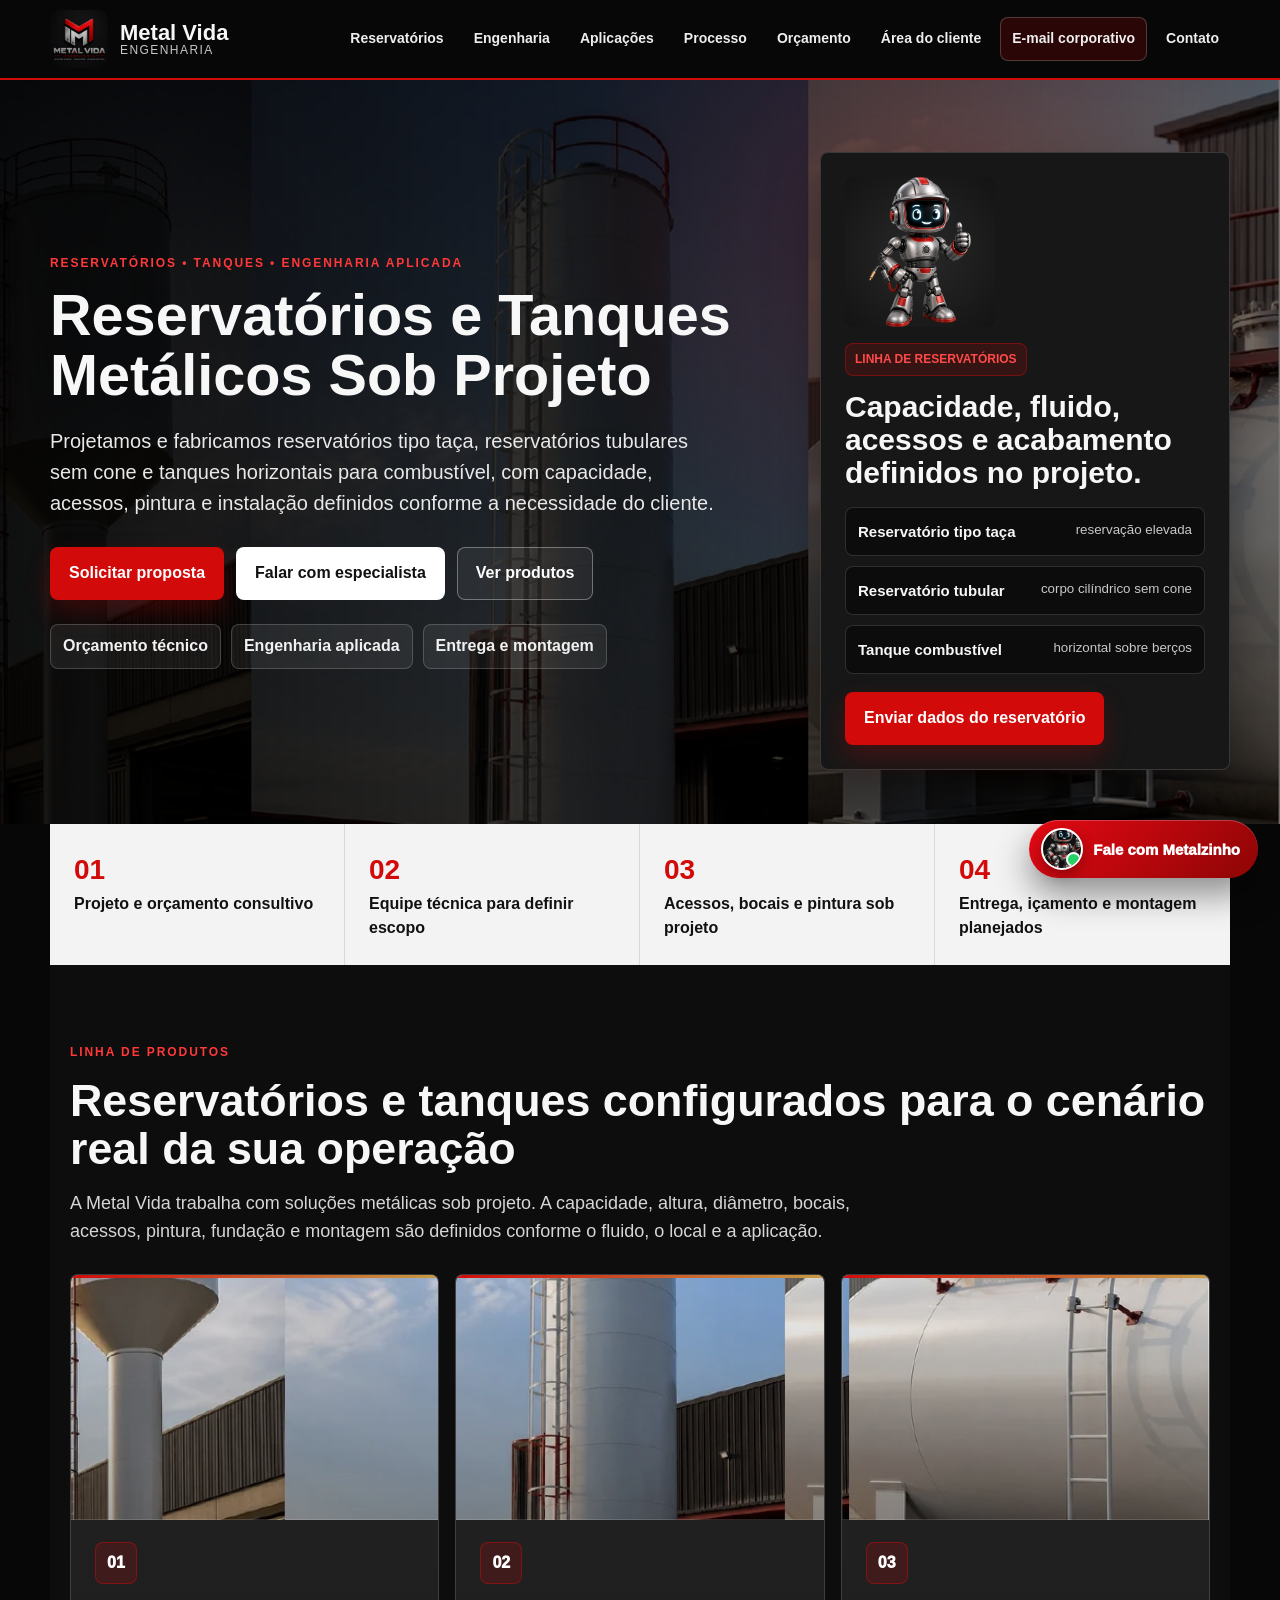
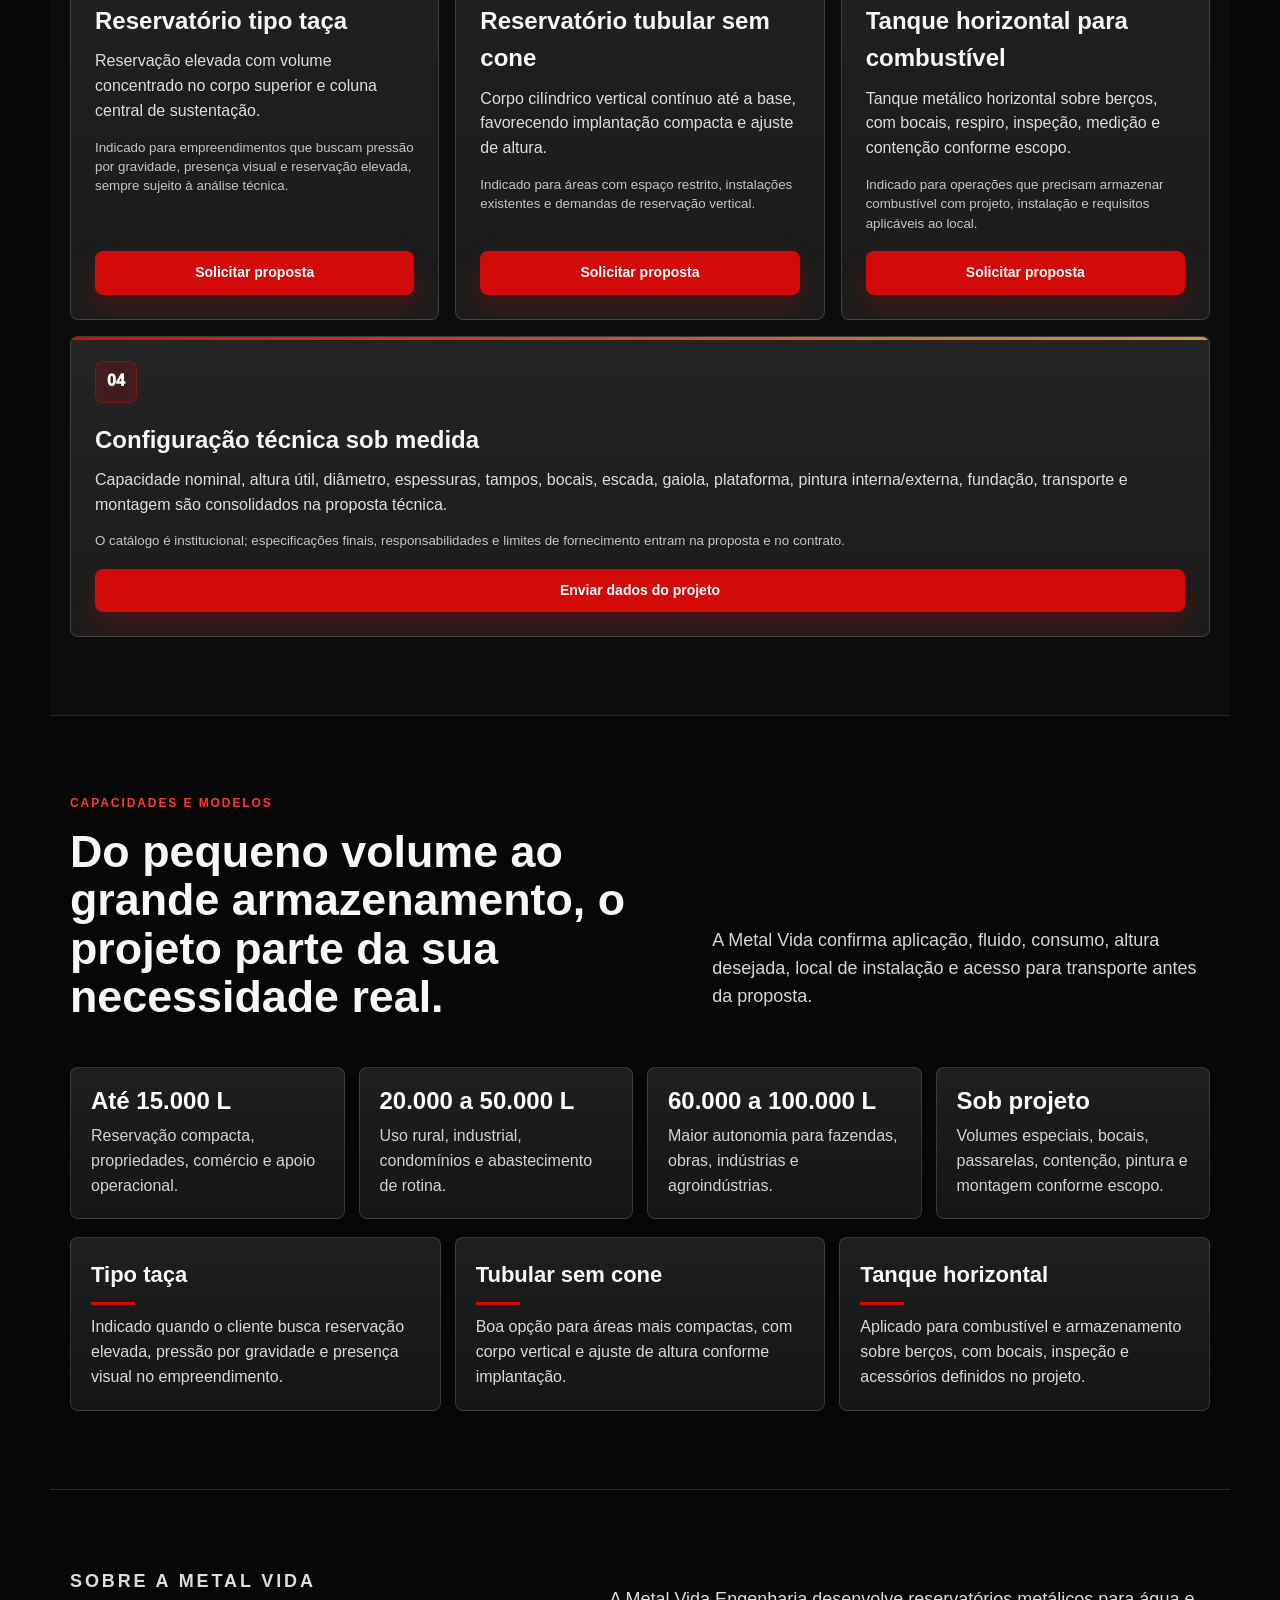
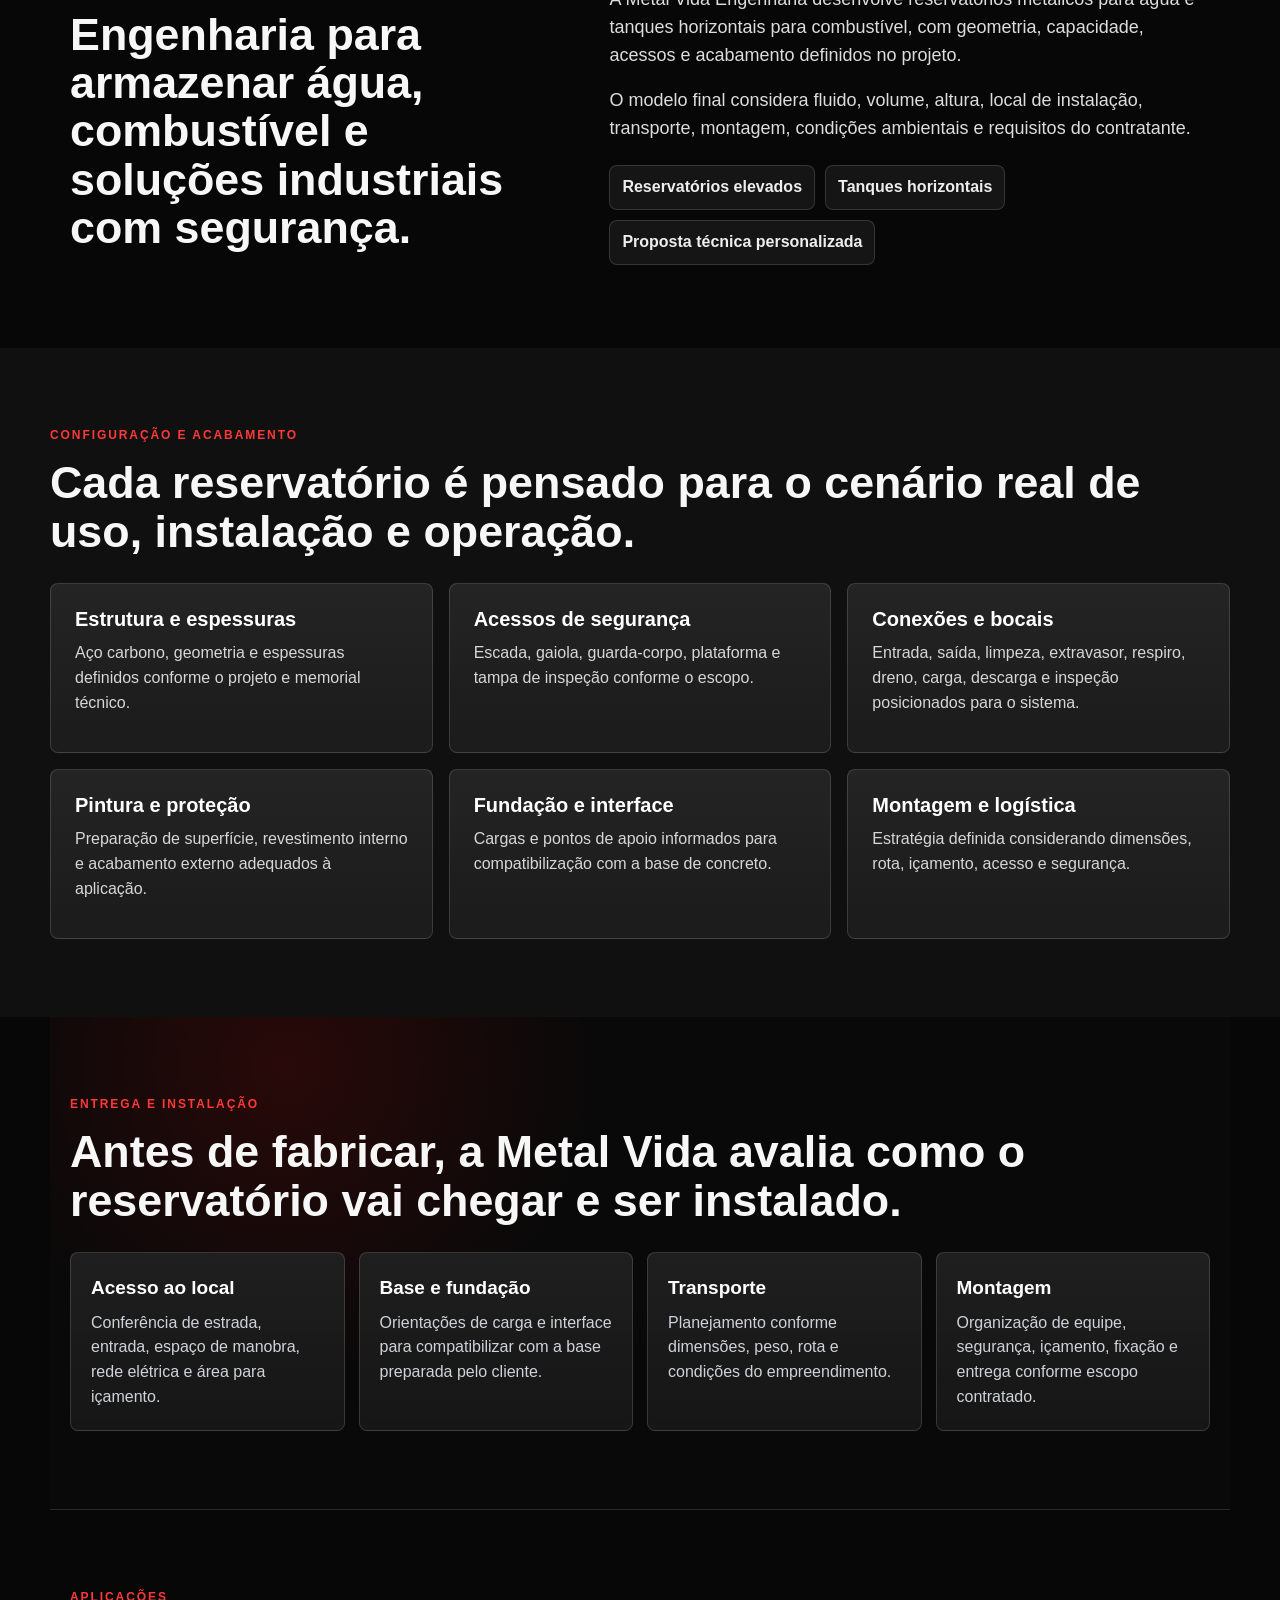
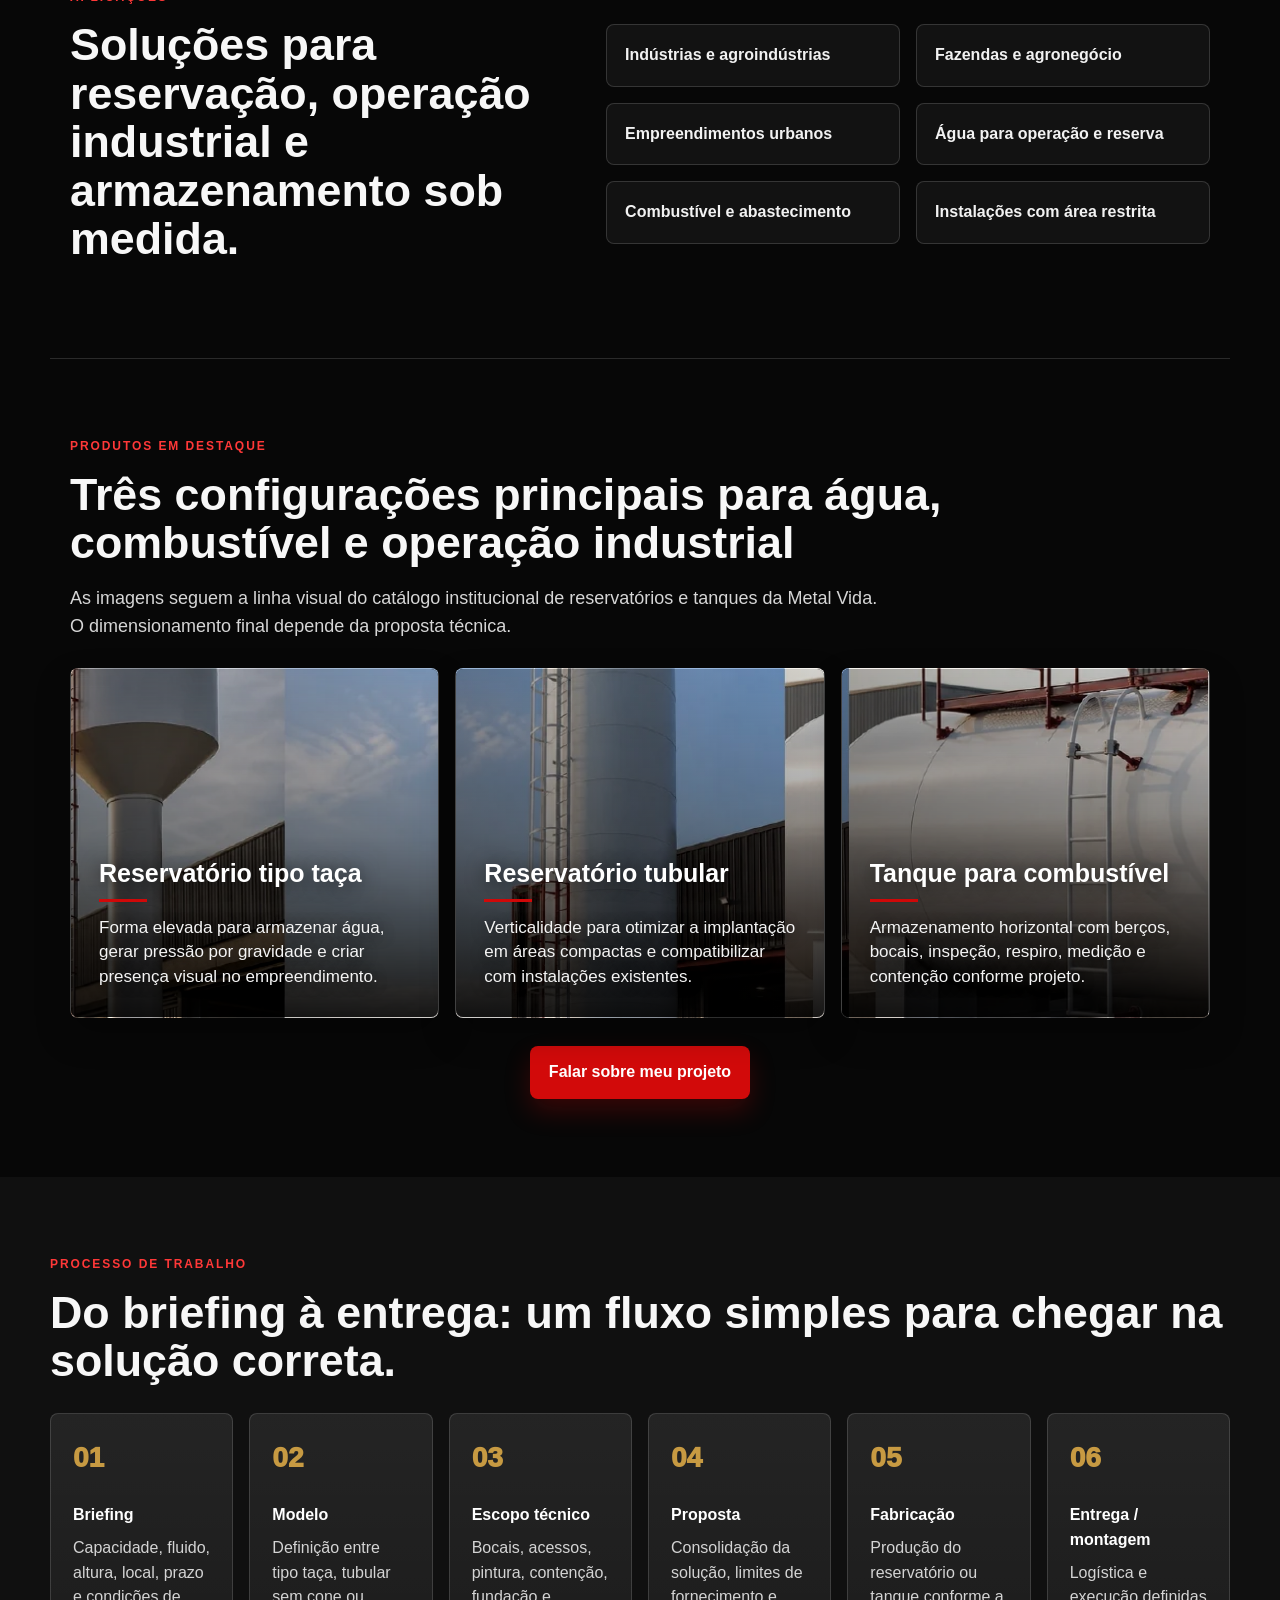
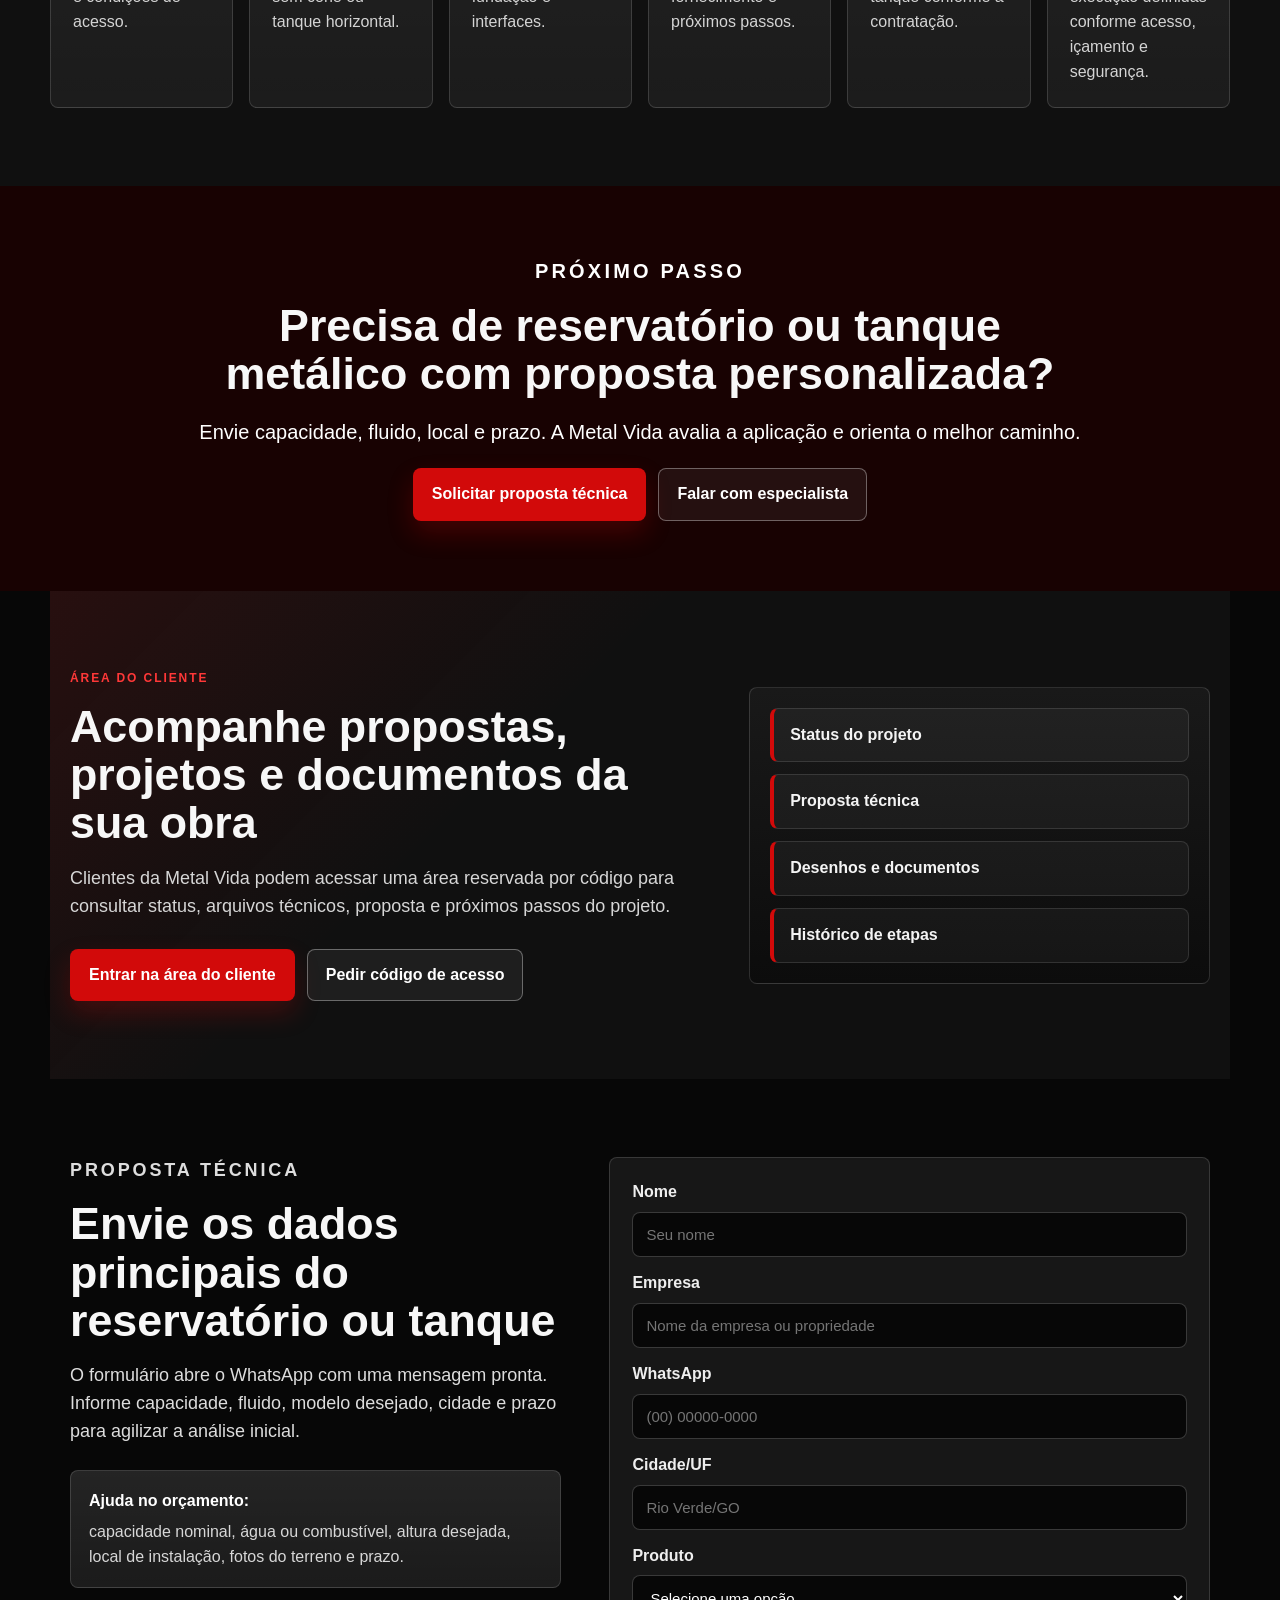
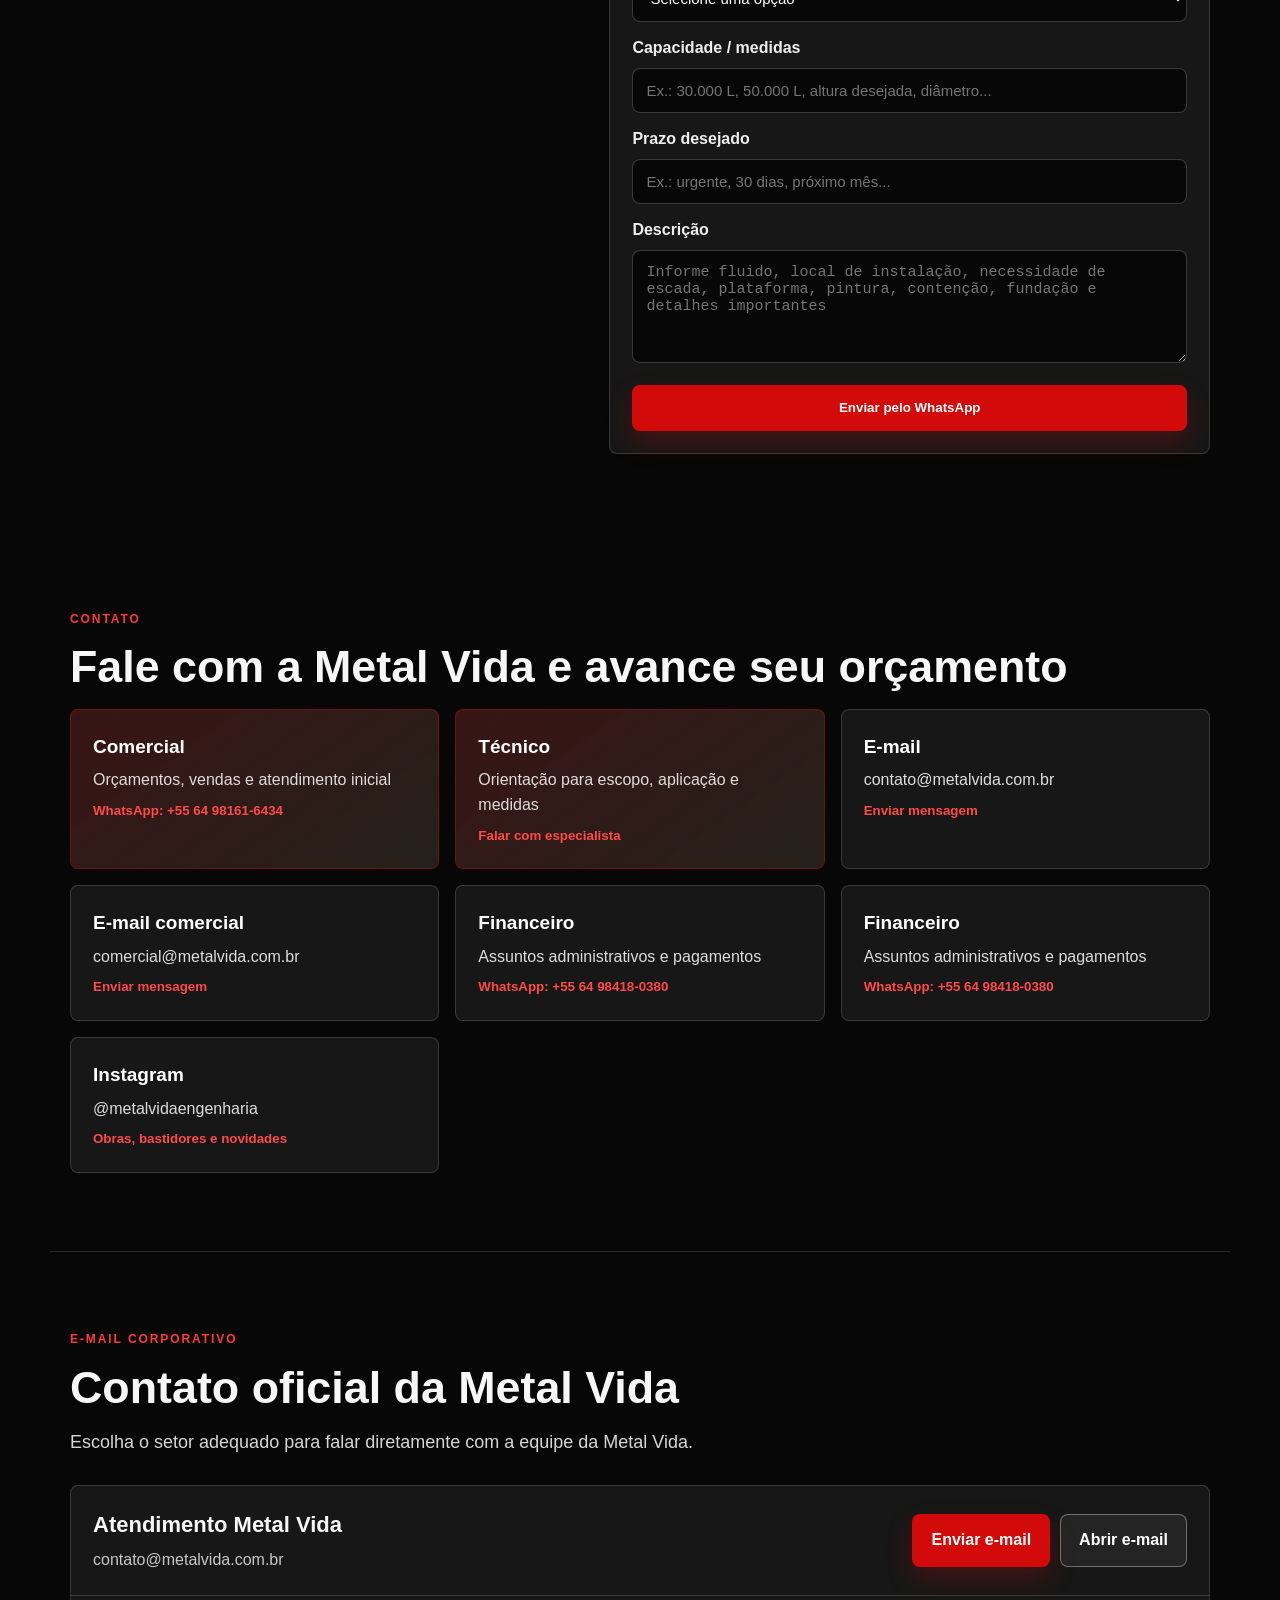
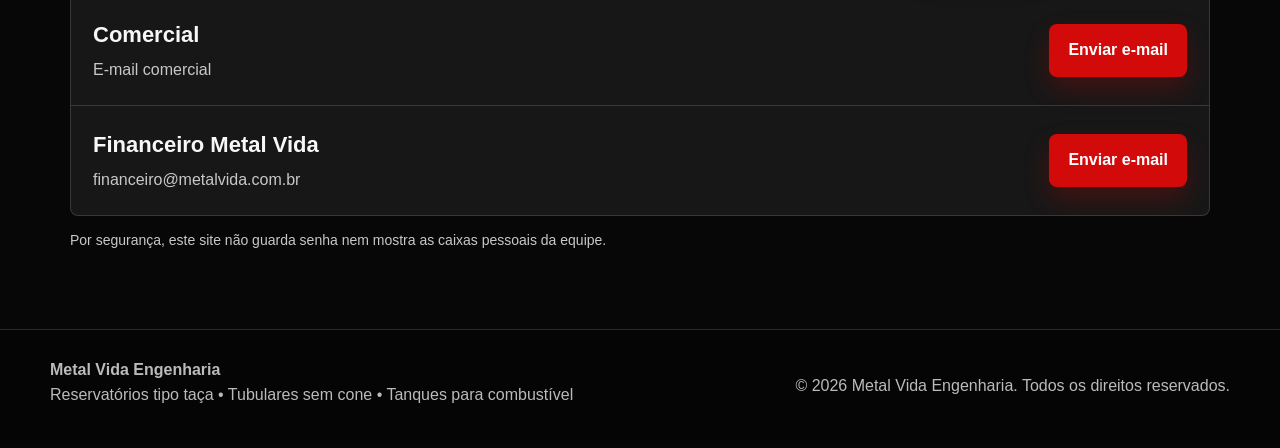
<file: index.html>
﻿<!doctype html>
<html lang="pt-BR">
<head>
  <meta charset="utf-8" />
  <meta name="viewport" content="width=device-width, initial-scale=1" />
  <title>Metal Vida Engenharia | Reservatórios e Tanques Metálicos</title>
  <meta name="description" content="Reservatórios tipo taça, reservatórios tubulares sem cone e tanques metálicos horizontais para combustível, configurados sob projeto pela Metal Vida Engenharia." />
  <meta name="keywords" content="reservatório metálico, reservatório tipo taça, reservatório tubular sem cone, tanque para combustível, tanque metálico horizontal, reservatório de água, estruturas metálicas em Rio Verde GO, tanques metálicos em Goiás" />
  <meta name="theme-color" content="#080808" />
  <link rel="canonical" href="https://www.metalvida.com.br/" />
  <meta property="og:title" content="Metal Vida Engenharia | Reservatórios e Tanques Metálicos" />
  <meta property="og:description" content="Reservatórios tipo taça, tubulares e tanques horizontais para combustível com engenharia, fabricação sob medida e proposta técnica." />
  <meta property="og:url" content="https://www.metalvida.com.br/" />
  <meta property="og:type" content="website" />
  <meta property="og:image" content="https://www.metalvida.com.br/assets/logo-metalvida.png" />
  <link rel="icon" href="assets/favicon.svg" type="image/svg+xml" />
  <link rel="stylesheet" href="assets/styles.css?v=20260714-reservatorios-1" />
  <style>
    .email-box{display:grid;gap:0;padding:0;overflow:hidden}
    .email-route{display:flex;align-items:center;justify-content:space-between;gap:22px;padding:22px;border-bottom:1px solid rgba(255,255,255,.14)}
    .email-route:last-child{border-bottom:0}
    .email-route strong{display:block;font-size:22px;margin-bottom:6px}
    .email-route span{color:#c8c8c8}
    @media(max-width:900px){.email-route{align-items:stretch;flex-direction:column}.email-actions .btn{width:100%}}
  </style>
</head>
<body>
  <header class="topbar">
    <a class="brand" href="#inicio" aria-label="Metal Vida Engenharia">
      <img class="brand-logo" src="assets/logo-metalvida.png" alt="Metal Vida Engenharia" />
      <span class="brand-text"><strong>Metal Vida</strong><small>Engenharia</small></span>
    </a>
    <button class="menu-btn" aria-label="Abrir menu" aria-expanded="false">☰</button>
    <nav class="nav" aria-label="Menu principal">
      <a href="#solucoes">Reservatórios</a>
      <a href="#diferenciais">Engenharia</a>
      <a href="#portfolio">Aplicações</a>
      <a href="#processo">Processo</a>
      <a href="#orcamento">Orçamento</a>
      <a href="clientes/">Área do cliente</a>
      <a class="nav-mail" href="https://email.uolhost.com.br/" target="_blank" rel="noopener noreferrer">E-mail corporativo</a>
      <a href="#contato">Contato</a>
    </nav>
  </header>

  <main id="inicio">
    <section class="hero">
      <div class="hero-bg"></div>
      <div class="hero-content">
        <p class="eyebrow">Reservatórios • Tanques • Engenharia aplicada</p>
        <h1>Reservatórios e Tanques Metálicos Sob Projeto</h1>
        <p class="lead">Projetamos e fabricamos reservatórios tipo taça, reservatórios tubulares sem cone e tanques horizontais para combustível, com capacidade, acessos, pintura e instalação definidos conforme a necessidade do cliente.</p>
        <div class="actions">
          <a class="btn primary" data-whatsapp="valdivino" data-message="Olá, vim pelo site da Metal Vida e quero solicitar proposta para reservatório ou tanque metálico." href="#">Solicitar proposta</a>
          <a class="btn secondary" data-whatsapp="valdivino" data-message="Olá, quero falar com um especialista sobre reservatório ou tanque metálico." href="#">Falar com especialista</a>
          <a class="btn ghost" href="#solucoes">Ver produtos</a>
        </div>
        <div class="hero-proof" aria-label="Diferenciais principais">
          <span>Orçamento técnico</span>
          <span>Engenharia aplicada</span>
          <span>Entrega e montagem</span>
        </div>
      </div>
      <aside class="hero-card shop-panel" aria-label="Orçamento técnico Metal Vida">
        <img src="assets/metalzinho-robot.webp" alt="Metalzinho, assistente técnico da Metal Vida" />
        <span>Linha de reservatórios</span>
        <h2>Capacidade, fluido, acessos e acabamento definidos no projeto.</h2>
        <div class="mini-shop">
          <a href="#solucoes"><strong>Reservatório tipo taça</strong><small>reservação elevada</small></a>
          <a href="#solucoes"><strong>Reservatório tubular</strong><small>corpo cilíndrico sem cone</small></a>
          <a href="#solucoes"><strong>Tanque combustível</strong><small>horizontal sobre berços</small></a>
        </div>
        <a class="btn primary" href="#orcamento">Enviar dados do reservatório</a>
      </aside>
    </section>

    <section class="trust-bar trust-bar-plus" aria-label="Indicadores de confiança">
      <article><strong>01</strong><span>Projeto e orçamento consultivo</span></article>
      <article><strong>02</strong><span>Equipe técnica para definir escopo</span></article>
      <article><strong>03</strong><span>Acessos, bocais e pintura sob projeto</span></article>
      <article><strong>04</strong><span>Entrega, içamento e montagem planejados</span></article>
    </section>

    <section id="solucoes" class="section shop">
      <p class="eyebrow">Linha de produtos</p>
      <h2>Reservatórios e tanques configurados para o cenário real da sua operação</h2>
      <p class="section-intro">A Metal Vida trabalha com soluções metálicas sob projeto. A capacidade, altura, diâmetro, bocais, acessos, pintura, fundação e montagem são definidos conforme o fluido, o local e a aplicação.</p>
      <div class="service-grid">
        <article class="service-card">
          <div class="product-media media-taca" aria-hidden="true"></div>
          <span class="service-number">01</span>
          <h3>Reservatório tipo taça</h3>
          <p>Reservação elevada com volume concentrado no corpo superior e coluna central de sustentação.</p>
          <small>Indicado para empreendimentos que buscam pressão por gravidade, presença visual e reservação elevada, sempre sujeito à análise técnica.</small>
          <a class="btn primary small" data-service="Reservatório tipo taça" href="#">Solicitar proposta</a>
        </article>
        <article class="service-card">
          <div class="product-media media-tubular" aria-hidden="true"></div>
          <span class="service-number">02</span>
          <h3>Reservatório tubular sem cone</h3>
          <p>Corpo cilíndrico vertical contínuo até a base, favorecendo implantação compacta e ajuste de altura.</p>
          <small>Indicado para áreas com espaço restrito, instalações existentes e demandas de reservação vertical.</small>
          <a class="btn primary small" data-service="Reservatório tubular sem cone" href="#">Solicitar proposta</a>
        </article>
        <article class="service-card">
          <div class="product-media media-combustivel" aria-hidden="true"></div>
          <span class="service-number">03</span>
          <h3>Tanque horizontal para combustível</h3>
          <p>Tanque metálico horizontal sobre berços, com bocais, respiro, inspeção, medição e contenção conforme escopo.</p>
          <small>Indicado para operações que precisam armazenar combustível com projeto, instalação e requisitos aplicáveis ao local.</small>
          <a class="btn primary small" data-service="Tanque horizontal para combustível" href="#">Solicitar proposta</a>
        </article>
        <article class="service-card wide">
          <span class="service-number">04</span>
          <h3>Configuração técnica sob medida</h3>
          <p>Capacidade nominal, altura útil, diâmetro, espessuras, tampos, bocais, escada, gaiola, plataforma, pintura interna/externa, fundação, transporte e montagem são consolidados na proposta técnica.</p>
          <small>O catálogo é institucional; especificações finais, responsabilidades e limites de fornecimento entram na proposta e no contrato.</small>
          <a class="btn primary small" data-service="Configuração técnica de reservatório ou tanque" href="#">Enviar dados do projeto</a>
        </article>
      </div>
    </section>

    <section id="capacidades" class="section capacity-section">
      <div class="capacity-head">
        <div>
          <p class="eyebrow">Capacidades e modelos</p>
          <h2>Do pequeno volume ao grande armazenamento, o projeto parte da sua necessidade real.</h2>
        </div>
        <p class="section-intro">A Metal Vida confirma aplicação, fluido, consumo, altura desejada, local de instalação e acesso para transporte antes da proposta.</p>
      </div>
      <div class="capacity-grid" aria-label="Faixas de capacidade">
        <article><strong>Até 15.000 L</strong><span>Reservação compacta, propriedades, comércio e apoio operacional.</span></article>
        <article><strong>20.000 a 50.000 L</strong><span>Uso rural, industrial, condomínios e abastecimento de rotina.</span></article>
        <article><strong>60.000 a 100.000 L</strong><span>Maior autonomia para fazendas, obras, indústrias e agroindústrias.</span></article>
        <article><strong>Sob projeto</strong><span>Volumes especiais, bocais, passarelas, contenção, pintura e montagem conforme escopo.</span></article>
      </div>
      <div class="model-compare">
        <article>
          <h3>Tipo taça</h3>
          <p>Indicado quando o cliente busca reservação elevada, pressão por gravidade e presença visual no empreendimento.</p>
        </article>
        <article>
          <h3>Tubular sem cone</h3>
          <p>Boa opção para áreas mais compactas, com corpo vertical e ajuste de altura conforme implantação.</p>
        </article>
        <article>
          <h3>Tanque horizontal</h3>
          <p>Aplicado para combustível e armazenamento sobre berços, com bocais, inspeção e acessórios definidos no projeto.</p>
        </article>
      </div>
    </section>

    <section id="sobre" class="section two-col">
      <div>
        <p class="eyebrow">Sobre a Metal Vida</p>
        <h2>Engenharia para armazenar água, combustível e soluções industriais com segurança.</h2>
      </div>
      <div>
        <p>A Metal Vida Engenharia desenvolve reservatórios metálicos para água e tanques horizontais para combustível, com geometria, capacidade, acessos e acabamento definidos no projeto.</p>
        <p>O modelo final considera fluido, volume, altura, local de instalação, transporte, montagem, condições ambientais e requisitos do contratante.</p>
        <div class="seal-row">
          <span>Reservatórios elevados</span>
          <span>Tanques horizontais</span>
          <span>Proposta técnica personalizada</span>
        </div>
      </div>
    </section>

    <section id="diferenciais" class="section dark">
      <p class="eyebrow">Configuração e acabamento</p>
      <h2>Cada reservatório é pensado para o cenário real de uso, instalação e operação.</h2>
      <div class="feature-grid">
        <article><strong>Estrutura e espessuras</strong><p>Aço carbono, geometria e espessuras definidos conforme o projeto e memorial técnico.</p></article>
        <article><strong>Acessos de segurança</strong><p>Escada, gaiola, guarda-corpo, plataforma e tampa de inspeção conforme o escopo.</p></article>
        <article><strong>Conexões e bocais</strong><p>Entrada, saída, limpeza, extravasor, respiro, dreno, carga, descarga e inspeção posicionados para o sistema.</p></article>
        <article><strong>Pintura e proteção</strong><p>Preparação de superfície, revestimento interno e acabamento externo adequados à aplicação.</p></article>
        <article><strong>Fundação e interface</strong><p>Cargas e pontos de apoio informados para compatibilização com a base de concreto.</p></article>
        <article><strong>Montagem e logística</strong><p>Estratégia definida considerando dimensões, rota, içamento, acesso e segurança.</p></article>
      </div>
    </section>

    <section id="logistica" class="section logistics-section">
      <p class="eyebrow">Entrega e instalação</p>
      <h2>Antes de fabricar, a Metal Vida avalia como o reservatório vai chegar e ser instalado.</h2>
      <div class="logistics-grid">
        <article><strong>Acesso ao local</strong><span>Conferência de estrada, entrada, espaço de manobra, rede elétrica e área para içamento.</span></article>
        <article><strong>Base e fundação</strong><span>Orientações de carga e interface para compatibilizar com a base preparada pelo cliente.</span></article>
        <article><strong>Transporte</strong><span>Planejamento conforme dimensões, peso, rota e condições do empreendimento.</span></article>
        <article><strong>Montagem</strong><span>Organização de equipe, segurança, içamento, fixação e entrega conforme escopo contratado.</span></article>
      </div>
    </section>

    <section id="segmentos" class="section split-band">
      <div>
        <p class="eyebrow">Aplicações</p>
        <h2>Soluções para reservação, operação industrial e armazenamento sob medida.</h2>
      </div>
      <div class="segment-grid">
        <span>Indústrias e agroindústrias</span>
        <span>Fazendas e agronegócio</span>
        <span>Empreendimentos urbanos</span>
        <span>Água para operação e reserva</span>
        <span>Combustível e abastecimento</span>
        <span>Instalações com área restrita</span>
      </div>
    </section>

    <section id="portfolio" class="section">
      <p class="eyebrow">Produtos em destaque</p>
      <h2>Três configurações principais para água, combustível e operação industrial</h2>
      <p class="section-intro">As imagens seguem a linha visual do catálogo institucional de reservatórios e tanques da Metal Vida. O dimensionamento final depende da proposta técnica.</p>
      <div class="portfolio">
        <article class="portfolio-card p1"><div class="portfolio-copy"><h3>Reservatório tipo taça</h3><p>Forma elevada para armazenar água, gerar pressão por gravidade e criar presença visual no empreendimento.</p></div></article>
        <article class="portfolio-card p2"><div class="portfolio-copy"><h3>Reservatório tubular</h3><p>Verticalidade para otimizar a implantação em áreas compactas e compatibilizar com instalações existentes.</p></div></article>
        <article class="portfolio-card p3"><div class="portfolio-copy"><h3>Tanque para combustível</h3><p>Armazenamento horizontal com berços, bocais, inspeção, respiro, medição e contenção conforme projeto.</p></div></article>
      </div>
      <div class="portfolio-cta">
        <a class="btn primary" data-whatsapp="valdivino" data-message="Olá, quero receber orientação sobre reservatórios e tanques metálicos da Metal Vida." href="#">Falar sobre meu projeto</a>
      </div>
    </section>

    <section id="processo" class="section dark">
      <p class="eyebrow">Processo de trabalho</p>
      <h2>Do briefing à entrega: um fluxo simples para chegar na solução correta.</h2>
      <ol class="process">
        <li><strong>Briefing</strong><span>Capacidade, fluido, altura, local, prazo e condições de acesso.</span></li>
        <li><strong>Modelo</strong><span>Definição entre tipo taça, tubular sem cone ou tanque horizontal.</span></li>
        <li><strong>Escopo técnico</strong><span>Bocais, acessos, pintura, contenção, fundação e interfaces.</span></li>
        <li><strong>Proposta</strong><span>Consolidação da solução, limites de fornecimento e próximos passos.</span></li>
        <li><strong>Fabricação</strong><span>Produção do reservatório ou tanque conforme a contratação.</span></li>
        <li><strong>Entrega / montagem</strong><span>Logística e execução definidas conforme acesso, içamento e segurança.</span></li>
      </ol>
    </section>

    <section class="section cta">
      <p class="eyebrow">Próximo passo</p>
      <h2>Precisa de reservatório ou tanque metálico com proposta personalizada?</h2>
      <p>Envie capacidade, fluido, local e prazo. A Metal Vida avalia a aplicação e orienta o melhor caminho.</p>
      <div class="actions center">
        <a class="btn primary" href="#orcamento">Solicitar proposta técnica</a>
        <a class="btn ghost" data-whatsapp="valdivino" data-message="Olá, vim pelo site da Metal Vida e quero falar sobre reservatório ou tanque metálico." href="#">Falar com especialista</a>
      </div>
    </section>

    <section id="clientes" class="section client-access">
      <div class="client-access-copy">
        <p class="eyebrow">Área do cliente</p>
        <h2>Acompanhe propostas, projetos e documentos da sua obra</h2>
        <p class="section-intro">Clientes da Metal Vida podem acessar uma área reservada por código para consultar status, arquivos técnicos, proposta e próximos passos do projeto.</p>
        <div class="actions">
          <a class="btn primary" href="clientes/">Entrar na área do cliente</a>
          <a class="btn ghost" data-whatsapp="valdivino" data-message="Olá, preciso receber ou recuperar meu código de acesso da área do cliente Metal Vida." href="#">Pedir código de acesso</a>
        </div>
      </div>
      <div class="client-access-panel" aria-label="Recursos da área do cliente">
        <span>Status do projeto</span>
        <span>Proposta técnica</span>
        <span>Desenhos e documentos</span>
        <span>Histórico de etapas</span>
      </div>
    </section>

    <section id="orcamento" class="section two-col form-wrap">
      <div>
        <p class="eyebrow">Proposta técnica</p>
        <h2>Envie os dados principais do reservatório ou tanque</h2>
        <p>O formulário abre o WhatsApp com uma mensagem pronta. Informe capacidade, fluido, modelo desejado, cidade e prazo para agilizar a análise inicial.</p>
        <div class="form-note">
          <strong>Ajuda no orçamento:</strong>
          <span>capacidade nominal, água ou combustível, altura desejada, local de instalação, fotos do terreno e prazo.</span>
        </div>
      </div>
      <form id="quoteForm" class="form">
        <label>Nome<input name="nome" required placeholder="Seu nome" /></label>
        <label>Empresa<input name="empresa" placeholder="Nome da empresa ou propriedade" /></label>
        <label>WhatsApp<input name="whatsapp" required placeholder="(00) 00000-0000" /></label>
        <label>Cidade/UF<input name="cidade" required placeholder="Rio Verde/GO" /></label>
        <label>Produto<select name="servico" required><option value="">Selecione uma opção</option><option>Reservatório tipo taça</option><option>Reservatório tubular sem cone</option><option>Tanque horizontal para combustível</option><option>Reservatório de água sob projeto</option><option>Tanque metálico sob projeto</option><option>Ainda preciso de orientação</option></select></label>
        <label>Capacidade / medidas<input name="medidas" placeholder="Ex.: 30.000 L, 50.000 L, altura desejada, diâmetro..." /></label>
        <label>Prazo desejado<input name="prazo" placeholder="Ex.: urgente, 30 dias, próximo mês..." /></label>
        <label>Descrição<textarea name="descricao" rows="5" placeholder="Informe fluido, local de instalação, necessidade de escada, plataforma, pintura, contenção, fundação e detalhes importantes"></textarea></label>
        <button class="btn primary" type="submit">Enviar pelo WhatsApp</button>
      </form>
    </section>

    <section id="contato" class="section contact">
      <p class="eyebrow">Contato</p>
      <h2>Fale com a Metal Vida e avance seu orçamento</h2>
      <div class="contact-grid">
        <a class="contact-card highlight" data-whatsapp="valdivino" data-message="Olá, vim pelo site da Metal Vida e quero solicitar um orçamento técnico." href="#"><strong>Comercial</strong><span>Orçamentos, vendas e atendimento inicial</span><small>WhatsApp: +55 64 98161-6434</small></a>
        <a class="contact-card highlight" data-whatsapp="valdivino" data-message="Olá, preciso de orientação técnica para uma estrutura metálica." href="#"><strong>Técnico</strong><span>Orientação para escopo, aplicação e medidas</span><small>Falar com especialista</small></a>
        <a class="contact-card" href="mailto:contato@metalvida.com.br"><strong>E-mail</strong><span>contato@metalvida.com.br</span><small>Enviar mensagem</small></a>
        <a class="contact-card" href="mailto:comercial@metalvida.com.br"><strong>E-mail comercial</strong><span>comercial@metalvida.com.br</span><small>Enviar mensagem</small></a>
        <a class="contact-card" href="mailto:financeiro@metalvida.com.br"><strong>E-mail financeiro</strong><span>financeiro@metalvida.com.br</span><small>Enviar mensagem</small></a>
        <a class="contact-card" data-whatsapp="financeiro" data-message="Olá, vim pelo site da Metal Vida e preciso falar com o financeiro." href="#"><strong>Financeiro</strong><span>Assuntos administrativos e pagamentos</span><small>WhatsApp: +55 64 98418-0380</small></a>
        <a class="contact-card" href="https://www.instagram.com/metalvidaengenharia" target="_blank" rel="noopener"><strong>Instagram</strong><span>@metalvidaengenharia</span><small>Obras, bastidores e novidades</small></a>
      </div>
    </section>

    <section id="email" class="section email-access">
      <div>
        <p class="eyebrow">E-mail corporativo</p>
        <h2>Contato oficial da Metal Vida</h2>
        <p class="section-intro">Escolha o setor adequado para falar diretamente com a equipe da Metal Vida.</p>
      </div>
      <div class="email-box">
        <div class="email-route">
          <div>
            <strong>Atendimento Metal Vida</strong>
            <span>contato@metalvida.com.br</span>
          </div>
          <div class="email-actions">
            <a class="btn primary" href="mailto:contato@metalvida.com.br">Enviar e-mail</a>
            <a class="btn ghost" href="https://mail.google.com/" target="_blank" rel="noopener">Abrir e-mail</a>
          </div>
        </div>
        <div class="email-route">
          <div>
            <strong>Comercial Metal Vida</strong>
            <span>comercial@metalvida.com.br</span>
          </div>
          <div class="email-actions">
            <a class="btn primary" href="mailto:comercial@metalvida.com.br">Enviar e-mail</a>
          </div>
        </div>
        <div class="email-route">
          <div>
            <strong>Financeiro Metal Vida</strong>
            <span>financeiro@metalvida.com.br</span>
          </div>
          <div class="email-actions">
            <a class="btn primary" href="mailto:financeiro@metalvida.com.br">Enviar e-mail</a>
          </div>
        </div>
      </div>
      <p class="security-note">Por segurança, este site não guarda senha nem mostra as caixas pessoais da equipe.</p>
    </section>
  </main>

  <footer>
    <div><strong>Metal Vida Engenharia</strong><span>Reservatórios tipo taça • Tubulares sem cone • Tanques para combustível</span></div>
    <p>© <span id="year"></span> Metal Vida Engenharia. Todos os direitos reservados.</p>
  </footer>

  <div id="lobao-chat-root" aria-live="polite">
    <section class="lobao-panel" id="lobaoPanel" aria-label="Chat do Metalzinho da Metal Vida" aria-hidden="true">
      <header class="lobao-header">
        <div class="lobao-avatar" aria-hidden="true">M</div>
        <div>
          <strong>Metalzinho da Metal Vida</strong>
          <span><i></i> Orçamentos e atendimento</span>
        </div>
        <button class="lobao-close" id="lobaoClose" type="button" aria-label="Fechar chat">x</button>
      </header>
      <div class="lobao-messages" id="lobaoMessages"></div>
      <div class="lobao-quick">
        <button type="button" data-chat-quick="Quero orçamento de reservatório">Orçamento</button>
        <button type="button" data-chat-quick="Preciso de reservatório tipo taça">Tipo taça</button>
        <button type="button" data-chat-quick="Preciso de reservatório tubular sem cone">Tubular</button>
        <button type="button" data-chat-quick="Preciso de tanque para combustível">Combustível</button>
      </div>
      <div class="lobao-transfer">
        <button type="button" id="metalzinhoTransfer">Finalizar e falar no WhatsApp</button>
      </div>
      <div class="lobao-transfer">
        <button type="button" id="metalzinhoTransfer">Finalizar e falar no WhatsApp</button>
      </div>
      <form class="lobao-form" id="lobaoForm">
        <input id="lobaoInput" type="text" autocomplete="off" placeholder="Digite sua dúvida..." aria-label="Mensagem para o Metalzinho" />
        <button type="submit">Enviar</button>
      </form>
    </section>
    <button class="lobao-launcher" id="lobaoLauncher" type="button" aria-label="Abrir atendimento do Metalzinho" aria-expanded="false" aria-controls="lobaoPanel">
      <span class="lobao-launcher-icon" aria-hidden="true"></span>
      <span class="lobao-notice">Fale com Metalzinho</span>
    </button>
  </div>
  <script src="assets/script.js?v=20260714-reservatorios-1"></script>
</body>
</html>
</file>
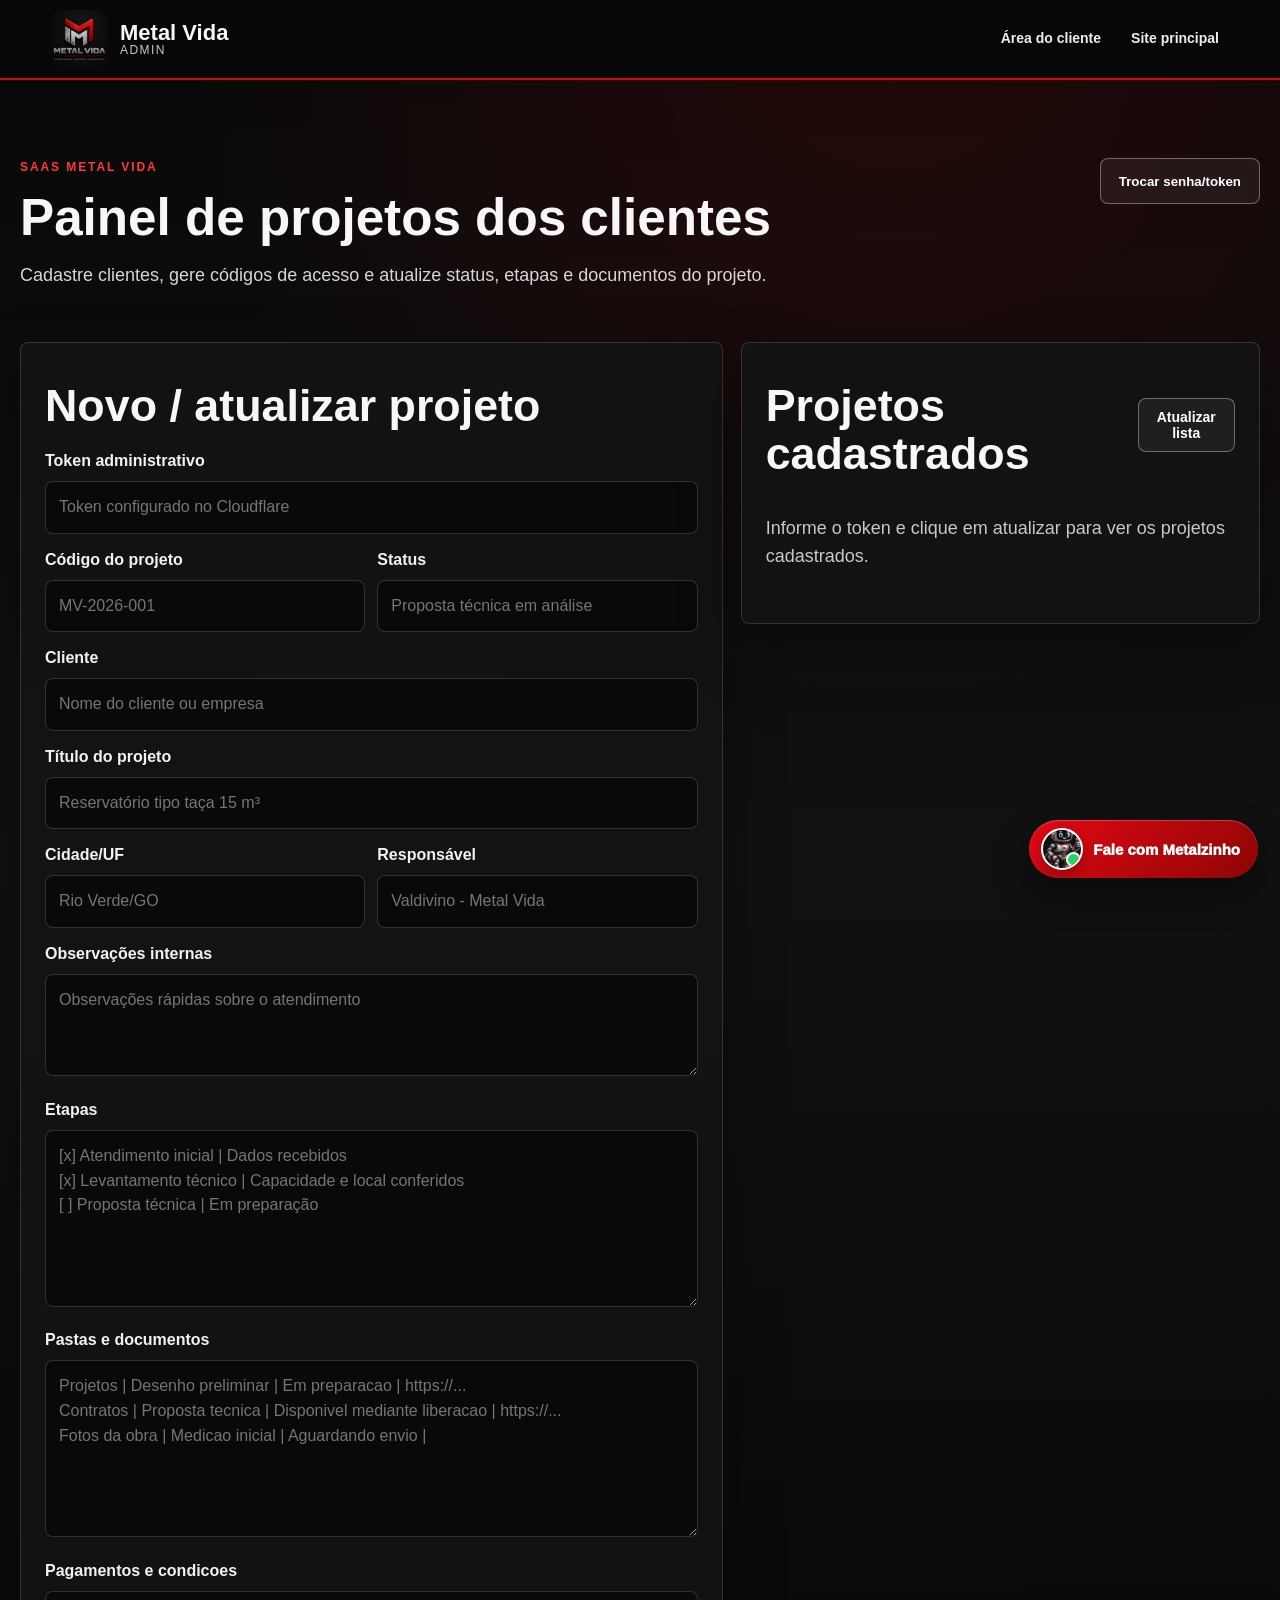
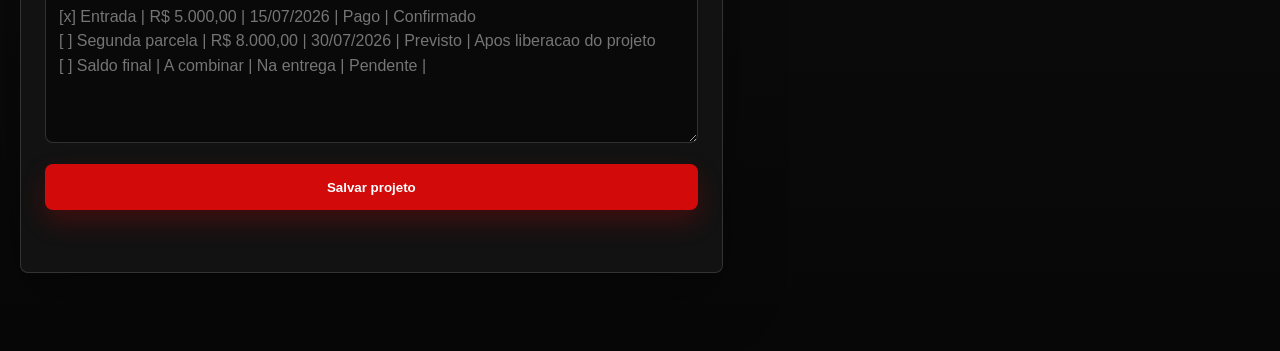
<file: admin/index.html>
<!doctype html>
<html lang="pt-BR">
<head>
  <meta charset="utf-8" />
  <meta name="viewport" content="width=device-width, initial-scale=1" />
  <title>Admin | Portal Metal Vida</title>
  <meta name="robots" content="noindex, nofollow" />
  <meta name="theme-color" content="#080808" />
  <link rel="icon" href="../assets/favicon.svg" type="image/svg+xml" />
  <link rel="stylesheet" href="../assets/styles.css?v=20260714-saas-1" />
</head>
<body class="client-page admin-page">
  <header class="topbar">
    <a class="brand" href="../" aria-label="Metal Vida Engenharia">
      <img class="brand-logo" src="../assets/logo-metalvida.png" alt="Metal Vida Engenharia" />
      <span class="brand-text"><strong>Metal Vida</strong><small>Admin</small></span>
    </a>
    <nav class="nav" aria-label="Menu administrativo">
      <a href="../clientes/">Área do cliente</a>
      <a href="../">Site principal</a>
    </nav>
  </header>

  <main>
    <section class="section admin-shell">
      <div class="admin-head">
        <div>
          <p class="eyebrow">SaaS Metal Vida</p>
          <h1>Painel de projetos dos clientes</h1>
          <p class="section-intro">Cadastre clientes, gere códigos de acesso e atualize status, etapas e documentos do projeto.</p>
        </div>
        <button class="btn ghost" id="clearAdminToken" type="button">Trocar senha/token</button>
      </div>

      <div class="admin-grid">
        <form class="admin-form client-login-card" id="adminProjectForm">
          <h2>Novo / atualizar projeto</h2>
          <label>Token administrativo
            <input name="admin_token" id="adminToken" type="password" autocomplete="current-password" placeholder="Token configurado no Cloudflare" required />
          </label>
          <div class="admin-two">
            <label>Código do projeto
              <input name="access_code" required placeholder="MV-2026-001" />
            </label>
            <label>Status
              <input name="status" placeholder="Proposta técnica em análise" />
            </label>
          </div>
          <label>Cliente
            <input name="client_name" required placeholder="Nome do cliente ou empresa" />
          </label>
          <label>Título do projeto
            <input name="project_title" required placeholder="Reservatório tipo taça 15 m³" />
          </label>
          <div class="admin-two">
            <label>Cidade/UF
              <input name="city" placeholder="Rio Verde/GO" />
            </label>
            <label>Responsável
              <input name="owner" placeholder="Valdivino - Metal Vida" />
            </label>
          </div>
          <label>Observações internas
            <textarea name="notes" rows="3" placeholder="Observações rápidas sobre o atendimento"></textarea>
          </label>
          <label>Etapas
            <textarea name="steps_text" rows="6" placeholder="[x] Atendimento inicial | Dados recebidos&#10;[x] Levantamento técnico | Capacidade e local conferidos&#10;[ ] Proposta técnica | Em preparação"></textarea>
          </label>
          <label>Pastas e documentos
            <textarea name="documents_text" rows="6" placeholder="Projetos | Desenho preliminar | Em preparacao | https://...&#10;Contratos | Proposta tecnica | Disponivel mediante liberacao | https://...&#10;Fotos da obra | Medicao inicial | Aguardando envio |"></textarea>
          </label>
          <label>Pagamentos e condicoes
            <textarea name="payments_text" rows="5" placeholder="[x] Entrada | R$ 5.000,00 | 15/07/2026 | Pago | Confirmado&#10;[ ] Segunda parcela | R$ 8.000,00 | 30/07/2026 | Previsto | Apos liberacao do projeto&#10;[ ] Saldo final | A combinar | Na entrega | Pendente |"></textarea>
          </label>
          <button class="btn primary full" type="submit">Salvar projeto</button>
          <p class="admin-message" id="adminMessage"></p>
        </form>

        <section class="client-login-card admin-list">
          <div class="admin-list-head">
            <h2>Projetos cadastrados</h2>
            <button class="btn ghost small" id="loadProjects" type="button">Atualizar lista</button>
          </div>
          <div id="projectsList" class="projects-list">
            <p class="section-intro">Informe o token e clique em atualizar para ver os projetos cadastrados.</p>
          </div>
        </section>
      </div>
    </section>
  </main>

  <script src="../assets/script.js?v=20260714-saas-1"></script>
</body>
</html>
</file>
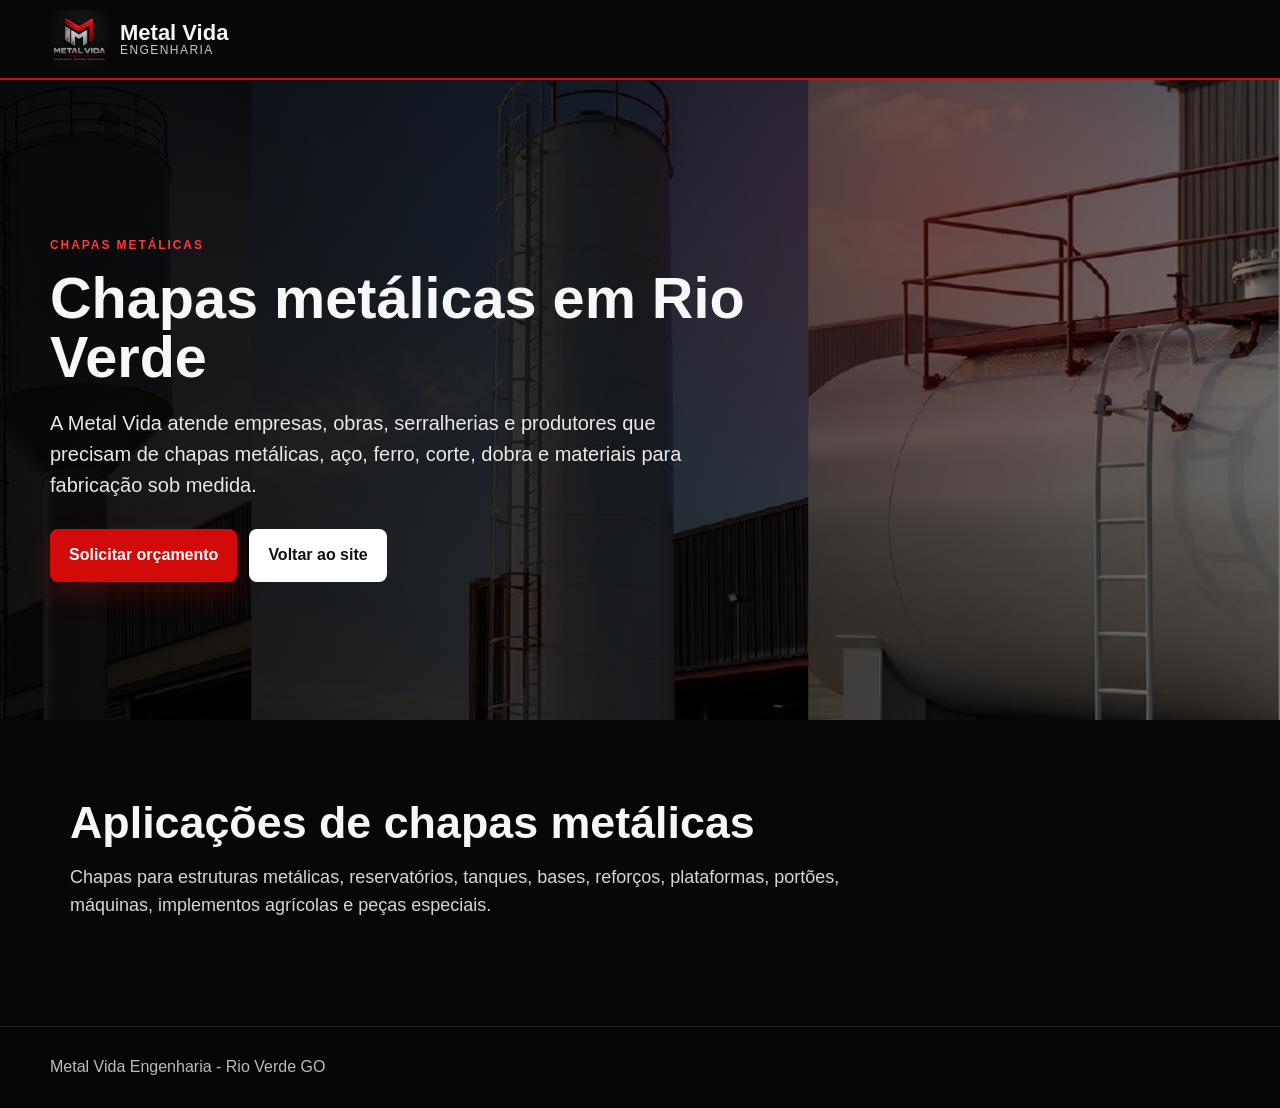
<file: chapas-metalicas/index.html>
<!doctype html><html lang="pt-BR"><head><meta charset="utf-8"><meta name="viewport" content="width=device-width,initial-scale=1"><title>Chapas Metálicas em Rio Verde | Metal Vida Engenharia</title><meta name="description" content="Chapas metálicas em Rio Verde: aço, ferro, corte, dobra, medidas sob consulta e atendimento comercial com a Metal Vida Engenharia."><link rel="canonical" href="https://metalvida.com.br/chapas-metalicas/"><link rel="stylesheet" href="/assets/styles.css"></head><body><header class="topbar"><a class="brand" href="/"><img class="brand-logo" src="/assets/logo-metalvida.png" alt="Metal Vida Engenharia"><span class="brand-text"><strong>Metal Vida</strong><small>Engenharia</small></span></a></header><main><section class="hero"><div class="hero-bg"></div><div class="hero-content"><p class="eyebrow">Chapas metálicas</p><h1>Chapas metálicas em Rio Verde</h1><p class="lead">A Metal Vida atende empresas, obras, serralherias e produtores que precisam de chapas metálicas, aço, ferro, corte, dobra e materiais para fabricação sob medida.</p><div class="actions"><a class="btn primary" href="/">Solicitar orçamento</a><a class="btn secondary" href="/">Voltar ao site</a></div></div></section><section class="section"><h2>Aplicações de chapas metálicas</h2><p class="section-intro">Chapas para estruturas metálicas, reservatórios, tanques, bases, reforços, plataformas, portões, máquinas, implementos agrícolas e peças especiais.</p></section></main><footer>Metal Vida Engenharia - Rio Verde GO</footer></body></html>
</file>
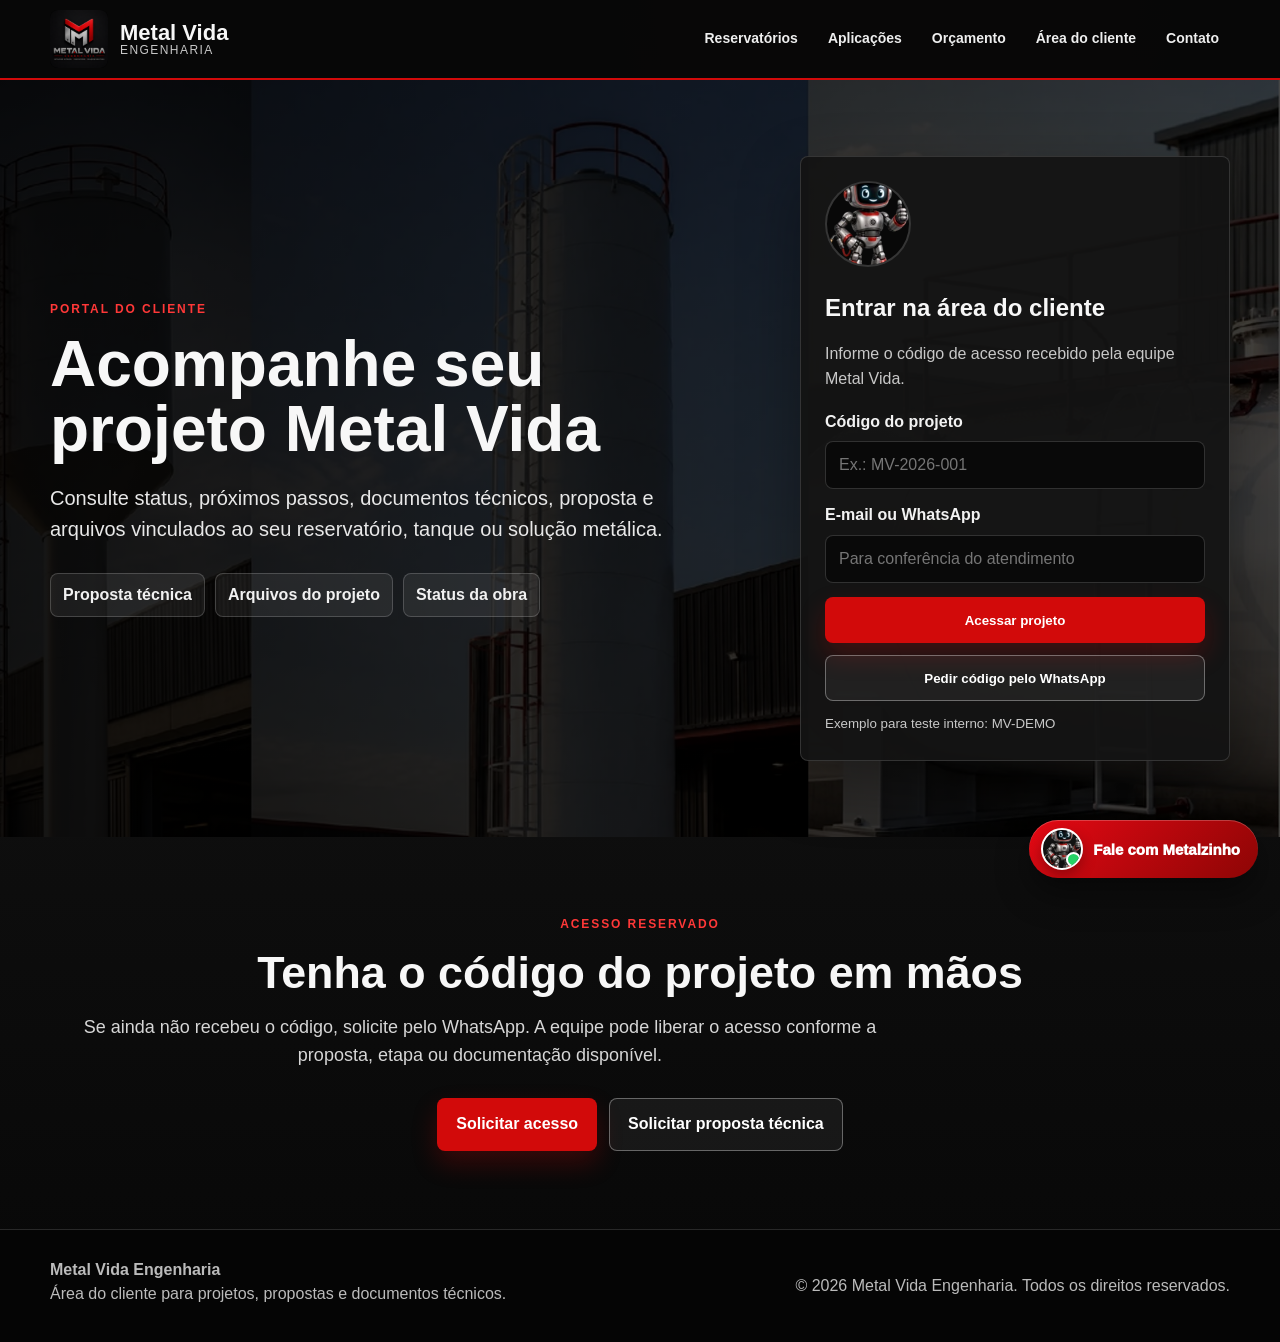
<file: clientes/index.html>
<!doctype html>
<html lang="pt-BR">
<head>
  <meta charset="utf-8" />
  <meta name="viewport" content="width=device-width, initial-scale=1" />
  <title>Área do Cliente | Metal Vida Engenharia</title>
  <meta name="description" content="Área do cliente Metal Vida para acompanhamento de propostas, projetos, documentos e etapas de reservatórios e tanques metálicos." />
  <meta name="robots" content="noindex, follow" />
  <meta name="theme-color" content="#080808" />
  <link rel="canonical" href="https://www.metalvida.com.br/clientes/" />
  <link rel="icon" href="../assets/favicon.svg" type="image/svg+xml" />
  <link rel="stylesheet" href="../assets/styles.css?v=20260714-clientes-1" />
</head>
<body class="client-page">
  <header class="topbar">
    <a class="brand" href="../" aria-label="Metal Vida Engenharia">
      <img class="brand-logo" src="../assets/logo-metalvida.png" alt="Metal Vida Engenharia" />
      <span class="brand-text"><strong>Metal Vida</strong><small>Engenharia</small></span>
    </a>
    <button class="menu-btn" aria-label="Abrir menu" aria-expanded="false">☰</button>
    <nav class="nav" aria-label="Menu principal">
      <a href="../#solucoes">Reservatórios</a>
      <a href="../#portfolio">Aplicações</a>
      <a href="../#orcamento">Orçamento</a>
      <a href="./">Área do cliente</a>
      <a href="../#contato">Contato</a>
    </nav>
  </header>

  <main>
    <section class="client-hero">
      <div>
        <p class="eyebrow">Portal do cliente</p>
        <h1>Acompanhe seu projeto Metal Vida</h1>
        <p class="lead">Consulte status, próximos passos, documentos técnicos, proposta e arquivos vinculados ao seu reservatório, tanque ou solução metálica.</p>
        <div class="hero-proof">
          <span>Proposta técnica</span>
          <span>Arquivos do projeto</span>
          <span>Status da obra</span>
        </div>
      </div>
      <aside class="client-login-card">
        <img src="../assets/metalzinho-avatar.webp" alt="Metalzinho, assistente da área do cliente" />
        <h2>Entrar na área do cliente</h2>
        <p>Informe o código de acesso recebido pela equipe Metal Vida.</p>
        <form id="clientPortalForm" class="client-login-form">
          <label>Código do projeto
            <input name="codigo" autocomplete="off" required placeholder="Ex.: MV-2026-001" />
          </label>
          <label>E-mail ou WhatsApp
            <input name="contato" autocomplete="off" placeholder="Para conferência do atendimento" />
          </label>
          <button class="btn primary full" type="submit">Acessar projeto</button>
        </form>
        <button class="btn ghost full client-help" type="button" data-whatsapp="valdivino" data-message="Olá, preciso receber ou recuperar meu código de acesso da área do cliente Metal Vida.">Pedir código pelo WhatsApp</button>
        <small>Exemplo para teste interno: MV-DEMO</small>
      </aside>
    </section>

    <section class="section client-dashboard" id="clientDashboard" hidden>
      <div class="client-dashboard-head">
        <div>
          <p class="eyebrow">Projeto localizado</p>
          <h2 id="clientProjectTitle">Projeto Metal Vida</h2>
          <p id="clientProjectMeta" class="section-intro"></p>
        </div>
        <a class="btn primary" id="clientWhatsappLink" href="#" target="_blank" rel="noopener">Falar sobre este projeto</a>
      </div>

      <div class="client-status-grid">
        <article><strong>Status</strong><span id="clientStatus">Em análise técnica</span></article>
        <article><strong>Responsável</strong><span id="clientOwner">Comercial Metal Vida</span></article>
        <article><strong>Última atualização</strong><span id="clientUpdated">--</span></article>
      </div>

      <div class="client-columns">
        <section class="client-card">
          <h3>Etapas do projeto</h3>
          <ol class="client-steps" id="clientSteps"></ol>
        </section>
        <section class="client-card">
          <h3>Pastas e documentos</h3>
          <div class="client-docs" id="clientDocs"></div>
        </section>
      </div>

      <section class="client-card client-payments-card">
        <h3>Pagamentos e condicoes comerciais</h3>
        <p class="section-intro">Resumo de parcelas, vencimentos e condicoes combinadas com a Metal Vida.</p>
        <div class="client-payments" id="clientPayments"></div>
      </section>
    </section>

    <section class="section client-empty" id="clientEmpty">
      <p class="eyebrow">Acesso reservado</p>
      <h2>Tenha o código do projeto em mãos</h2>
      <p class="section-intro">Se ainda não recebeu o código, solicite pelo WhatsApp. A equipe pode liberar o acesso conforme a proposta, etapa ou documentação disponível.</p>
      <div class="actions center">
        <a class="btn primary" data-whatsapp="valdivino" data-message="Olá, quero solicitar acesso à área do cliente Metal Vida para acompanhar meu projeto." href="#">Solicitar acesso</a>
        <a class="btn ghost" href="../#orcamento">Solicitar proposta técnica</a>
      </div>
    </section>
  </main>

  <footer>
    <div><strong>Metal Vida Engenharia</strong><span>Área do cliente para projetos, propostas e documentos técnicos.</span></div>
    <p>© <span id="year"></span> Metal Vida Engenharia. Todos os direitos reservados.</p>
  </footer>

  <script src="../assets/script.js?v=20260714-clientes-1"></script>
</body>
</html>
</file>
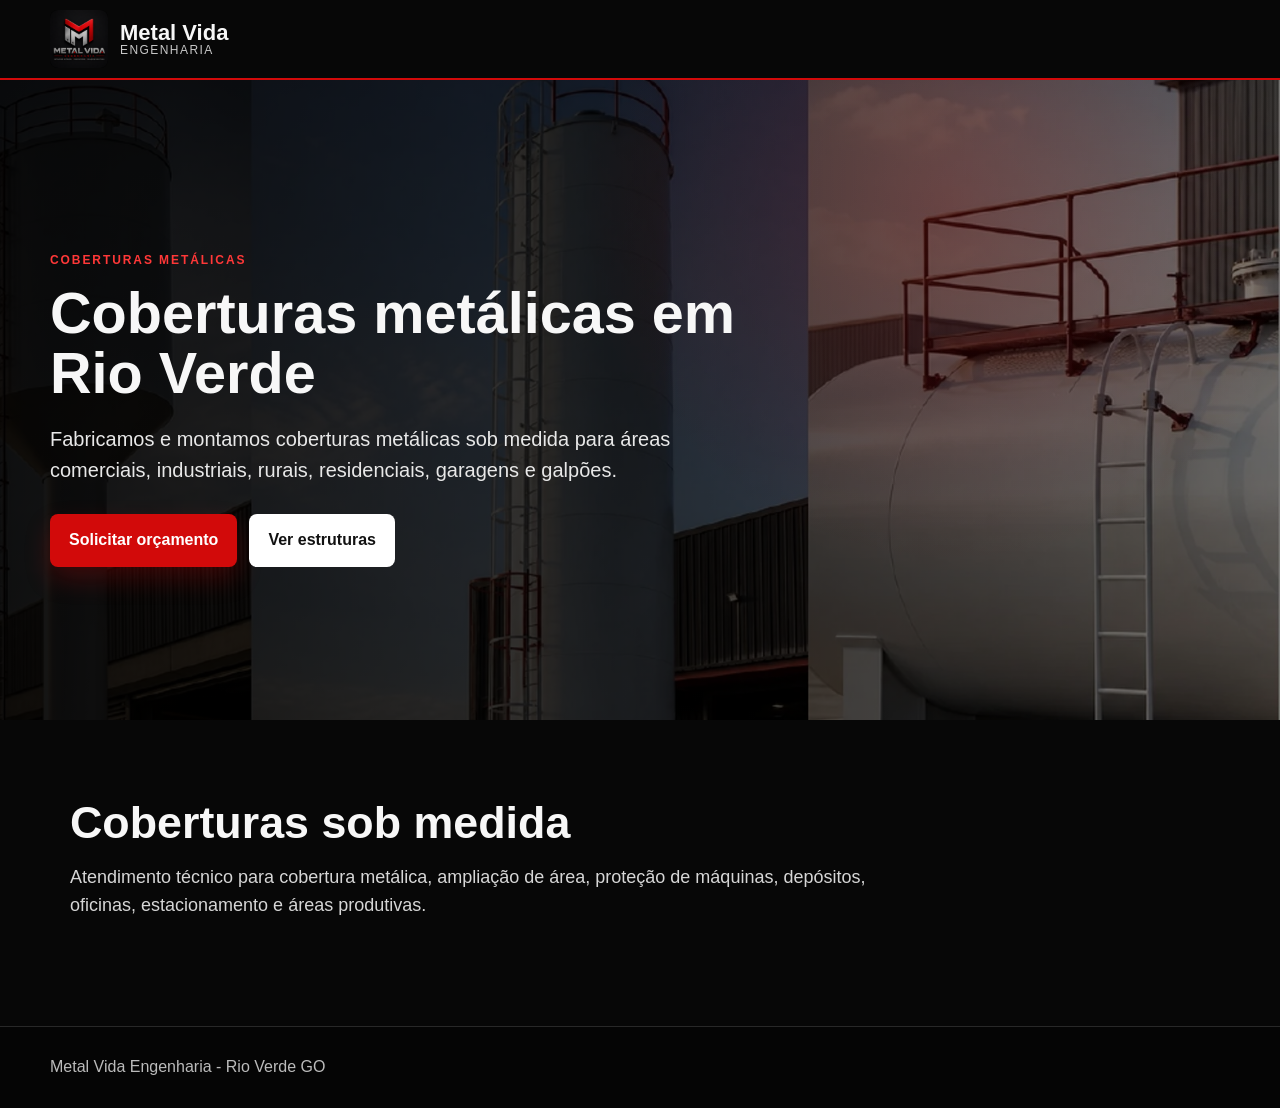
<file: coberturas-metalicas/index.html>
<!doctype html><html lang="pt-BR"><head><meta charset="utf-8"><meta name="viewport" content="width=device-width,initial-scale=1"><title>Coberturas Metálicas em Rio Verde | Metal Vida Engenharia</title><meta name="description" content="Coberturas metálicas em Rio Verde para empresas, casas, galpões, garagens, áreas rurais, indústrias e obras comerciais."><link rel="canonical" href="https://metalvida.com.br/coberturas-metalicas/"><link rel="stylesheet" href="/assets/styles.css"></head><body><header class="topbar"><a class="brand" href="/"><img class="brand-logo" src="/assets/logo-metalvida.png" alt="Metal Vida Engenharia"><span class="brand-text"><strong>Metal Vida</strong><small>Engenharia</small></span></a></header><main><section class="hero"><div class="hero-bg"></div><div class="hero-content"><p class="eyebrow">Coberturas metálicas</p><h1>Coberturas metálicas em Rio Verde</h1><p class="lead">Fabricamos e montamos coberturas metálicas sob medida para áreas comerciais, industriais, rurais, residenciais, garagens e galpões.</p><div class="actions"><a class="btn primary" href="/">Solicitar orçamento</a><a class="btn secondary" href="/estruturas-metalicas/">Ver estruturas</a></div></div></section><section class="section"><h2>Coberturas sob medida</h2><p class="section-intro">Atendimento técnico para cobertura metálica, ampliação de área, proteção de máquinas, depósitos, oficinas, estacionamento e áreas produtivas.</p></section></main><footer>Metal Vida Engenharia - Rio Verde GO</footer></body></html>
</file>
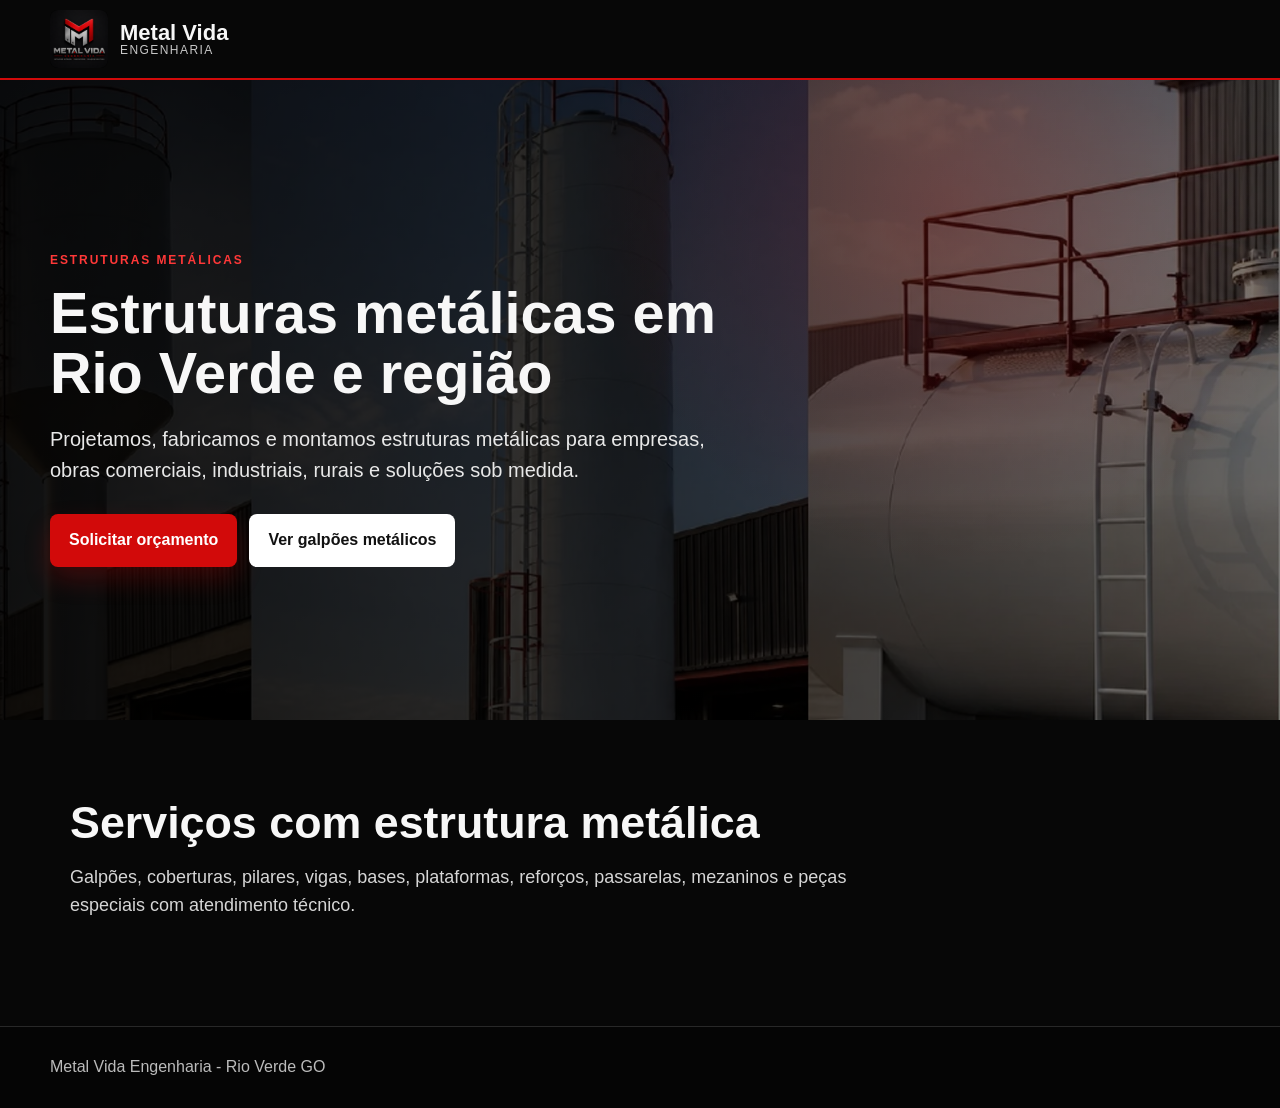
<file: estruturas-metalicas/index.html>
<!doctype html><html lang="pt-BR"><head><meta charset="utf-8"><meta name="viewport" content="width=device-width,initial-scale=1"><title>Estruturas Metálicas em Rio Verde | Metal Vida Engenharia</title><meta name="description" content="Estruturas metálicas em Rio Verde e região: projetos, fabricação, montagem, galpões, coberturas, mezaninos e soluções industriais sob medida."><link rel="canonical" href="https://metalvida.com.br/estruturas-metalicas/"><link rel="stylesheet" href="/assets/styles.css"></head><body><header class="topbar"><a class="brand" href="/"><img class="brand-logo" src="/assets/logo-metalvida.png" alt="Metal Vida Engenharia"><span class="brand-text"><strong>Metal Vida</strong><small>Engenharia</small></span></a></header><main><section class="hero"><div class="hero-bg"></div><div class="hero-content"><p class="eyebrow">Estruturas metálicas</p><h1>Estruturas metálicas em Rio Verde e região</h1><p class="lead">Projetamos, fabricamos e montamos estruturas metálicas para empresas, obras comerciais, industriais, rurais e soluções sob medida.</p><div class="actions"><a class="btn primary" href="/">Solicitar orçamento</a><a class="btn secondary" href="/galpoes-metalicos/">Ver galpões metálicos</a></div></div></section><section class="section"><h2>Serviços com estrutura metálica</h2><p class="section-intro">Galpões, coberturas, pilares, vigas, bases, plataformas, reforços, passarelas, mezaninos e peças especiais com atendimento técnico.</p></section></main><footer>Metal Vida Engenharia - Rio Verde GO</footer></body></html>
</file>
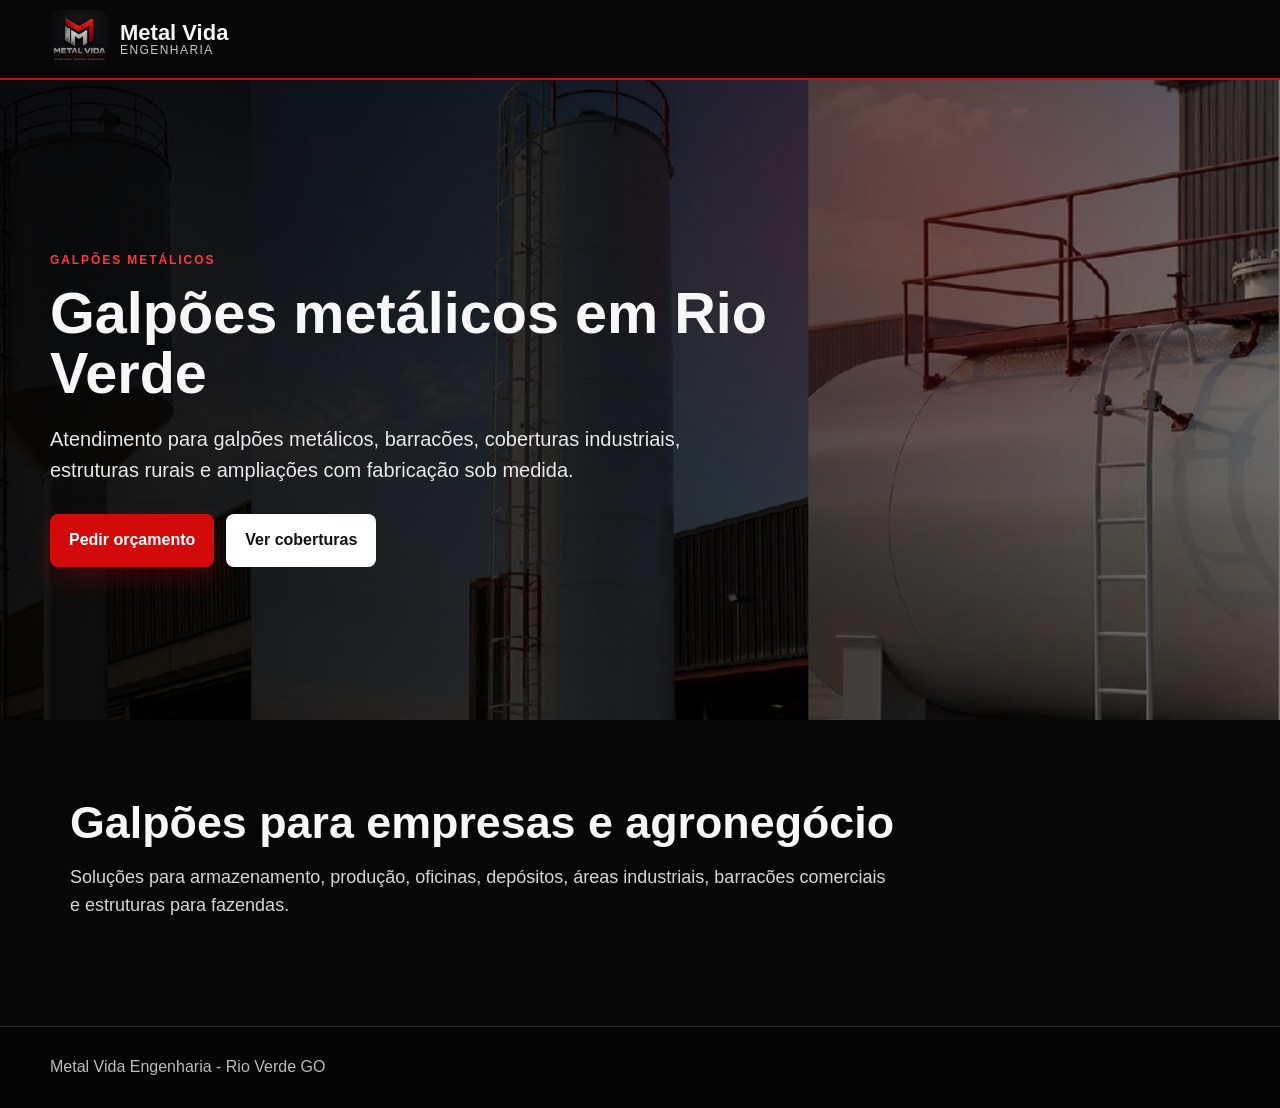
<file: galpoes-metalicos/index.html>
<!doctype html><html lang="pt-BR"><head><meta charset="utf-8"><meta name="viewport" content="width=device-width,initial-scale=1"><title>Galpões Metálicos em Rio Verde | Metal Vida Engenharia</title><meta name="description" content="Galpões metálicos em Rio Verde para empresas, fazendas, indústrias, barracões, ampliações, coberturas e obras sob medida."><link rel="canonical" href="https://metalvida.com.br/galpoes-metalicos/"><link rel="stylesheet" href="/assets/styles.css"></head><body><header class="topbar"><a class="brand" href="/"><img class="brand-logo" src="/assets/logo-metalvida.png" alt="Metal Vida Engenharia"><span class="brand-text"><strong>Metal Vida</strong><small>Engenharia</small></span></a></header><main><section class="hero"><div class="hero-bg"></div><div class="hero-content"><p class="eyebrow">Galpões metálicos</p><h1>Galpões metálicos em Rio Verde</h1><p class="lead">Atendimento para galpões metálicos, barracões, coberturas industriais, estruturas rurais e ampliações com fabricação sob medida.</p><div class="actions"><a class="btn primary" href="/">Pedir orçamento</a><a class="btn secondary" href="/coberturas-metalicas/">Ver coberturas</a></div></div></section><section class="section"><h2>Galpões para empresas e agronegócio</h2><p class="section-intro">Soluções para armazenamento, produção, oficinas, depósitos, áreas industriais, barracões comerciais e estruturas para fazendas.</p></section></main><footer>Metal Vida Engenharia - Rio Verde GO</footer></body></html>
</file>
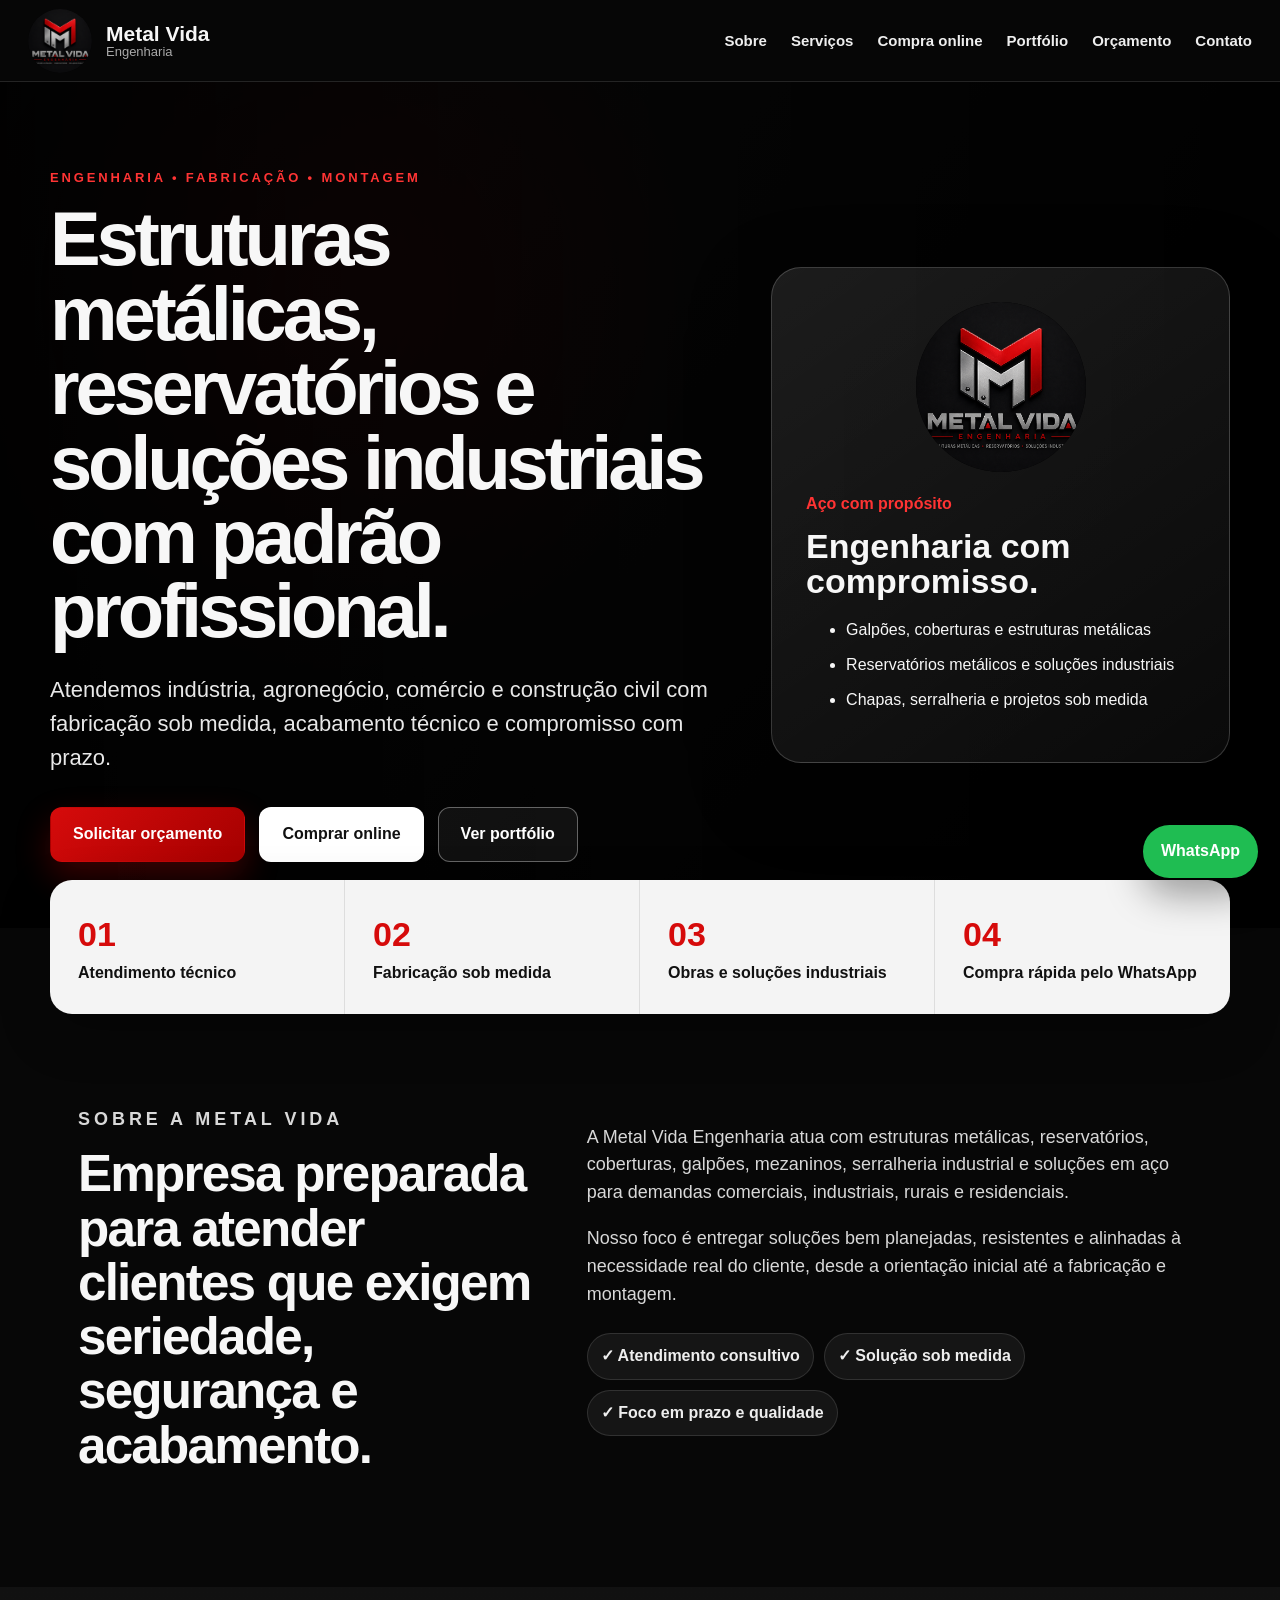
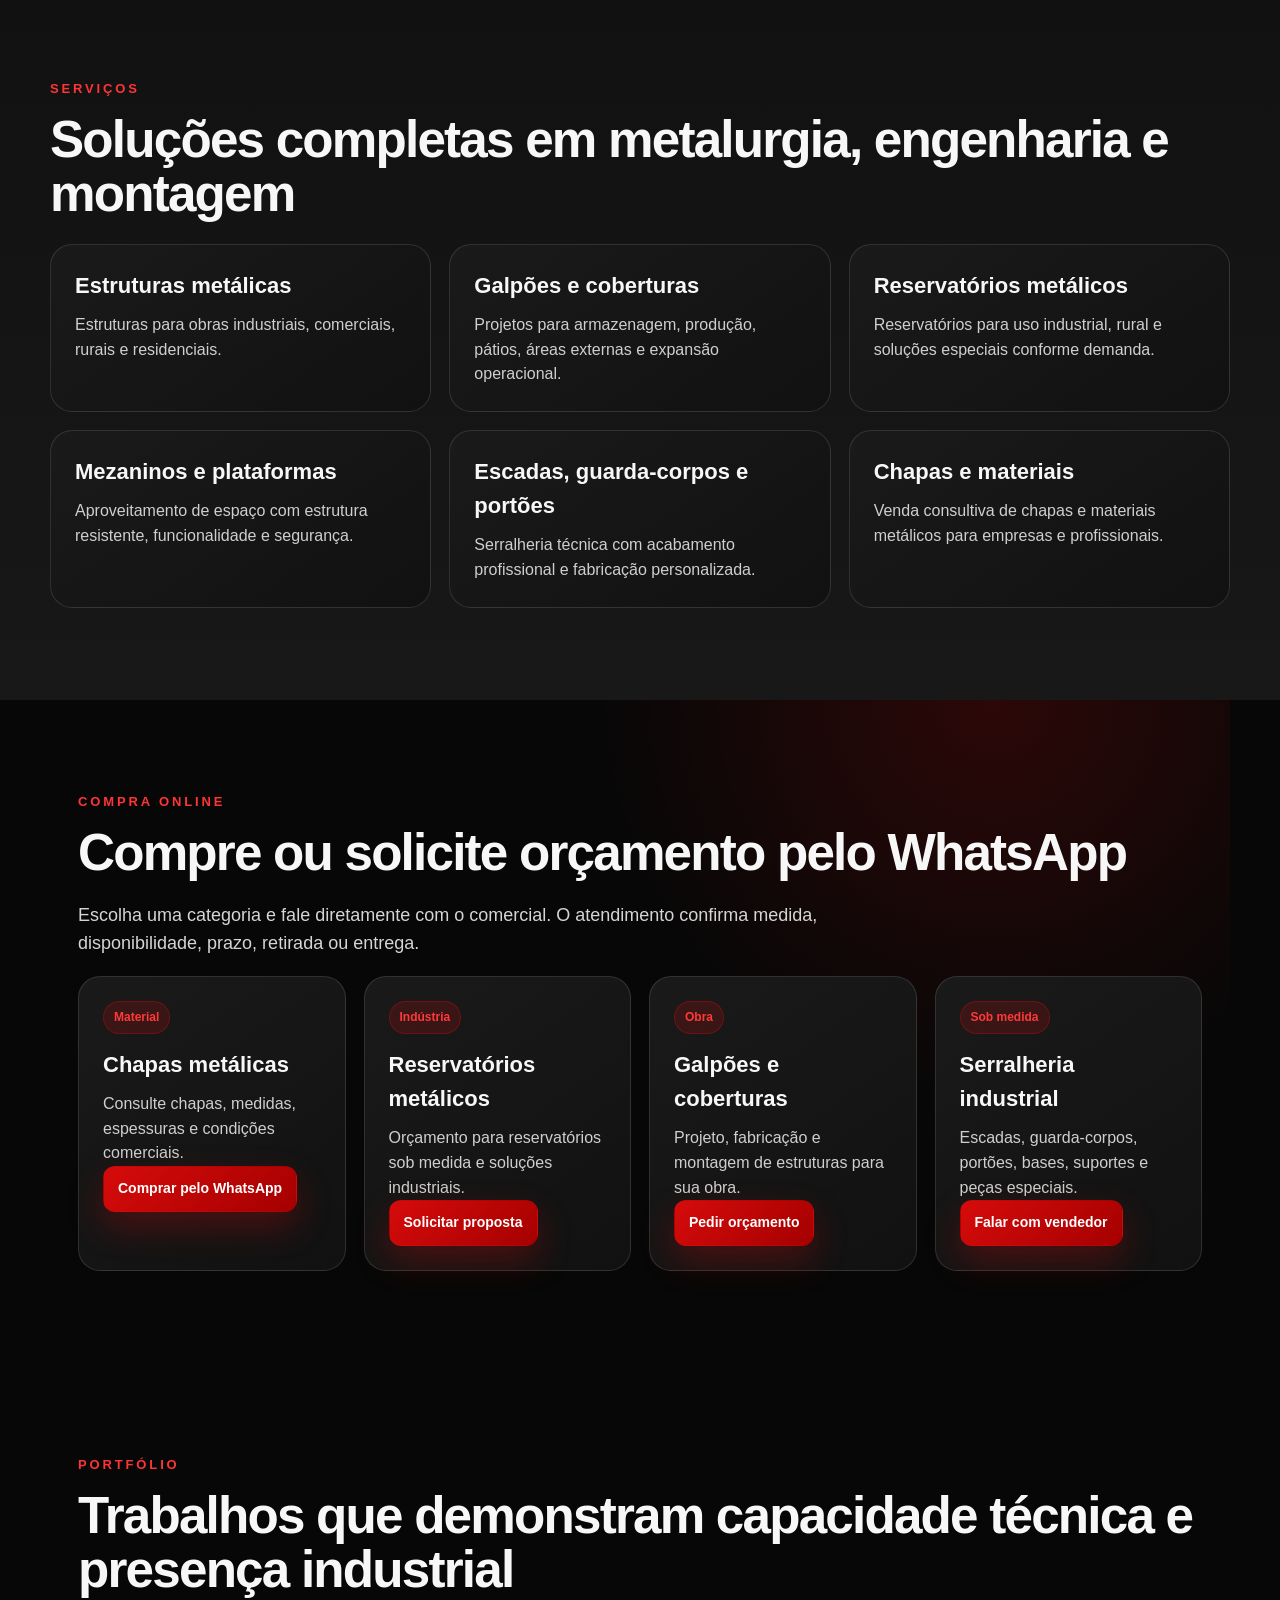
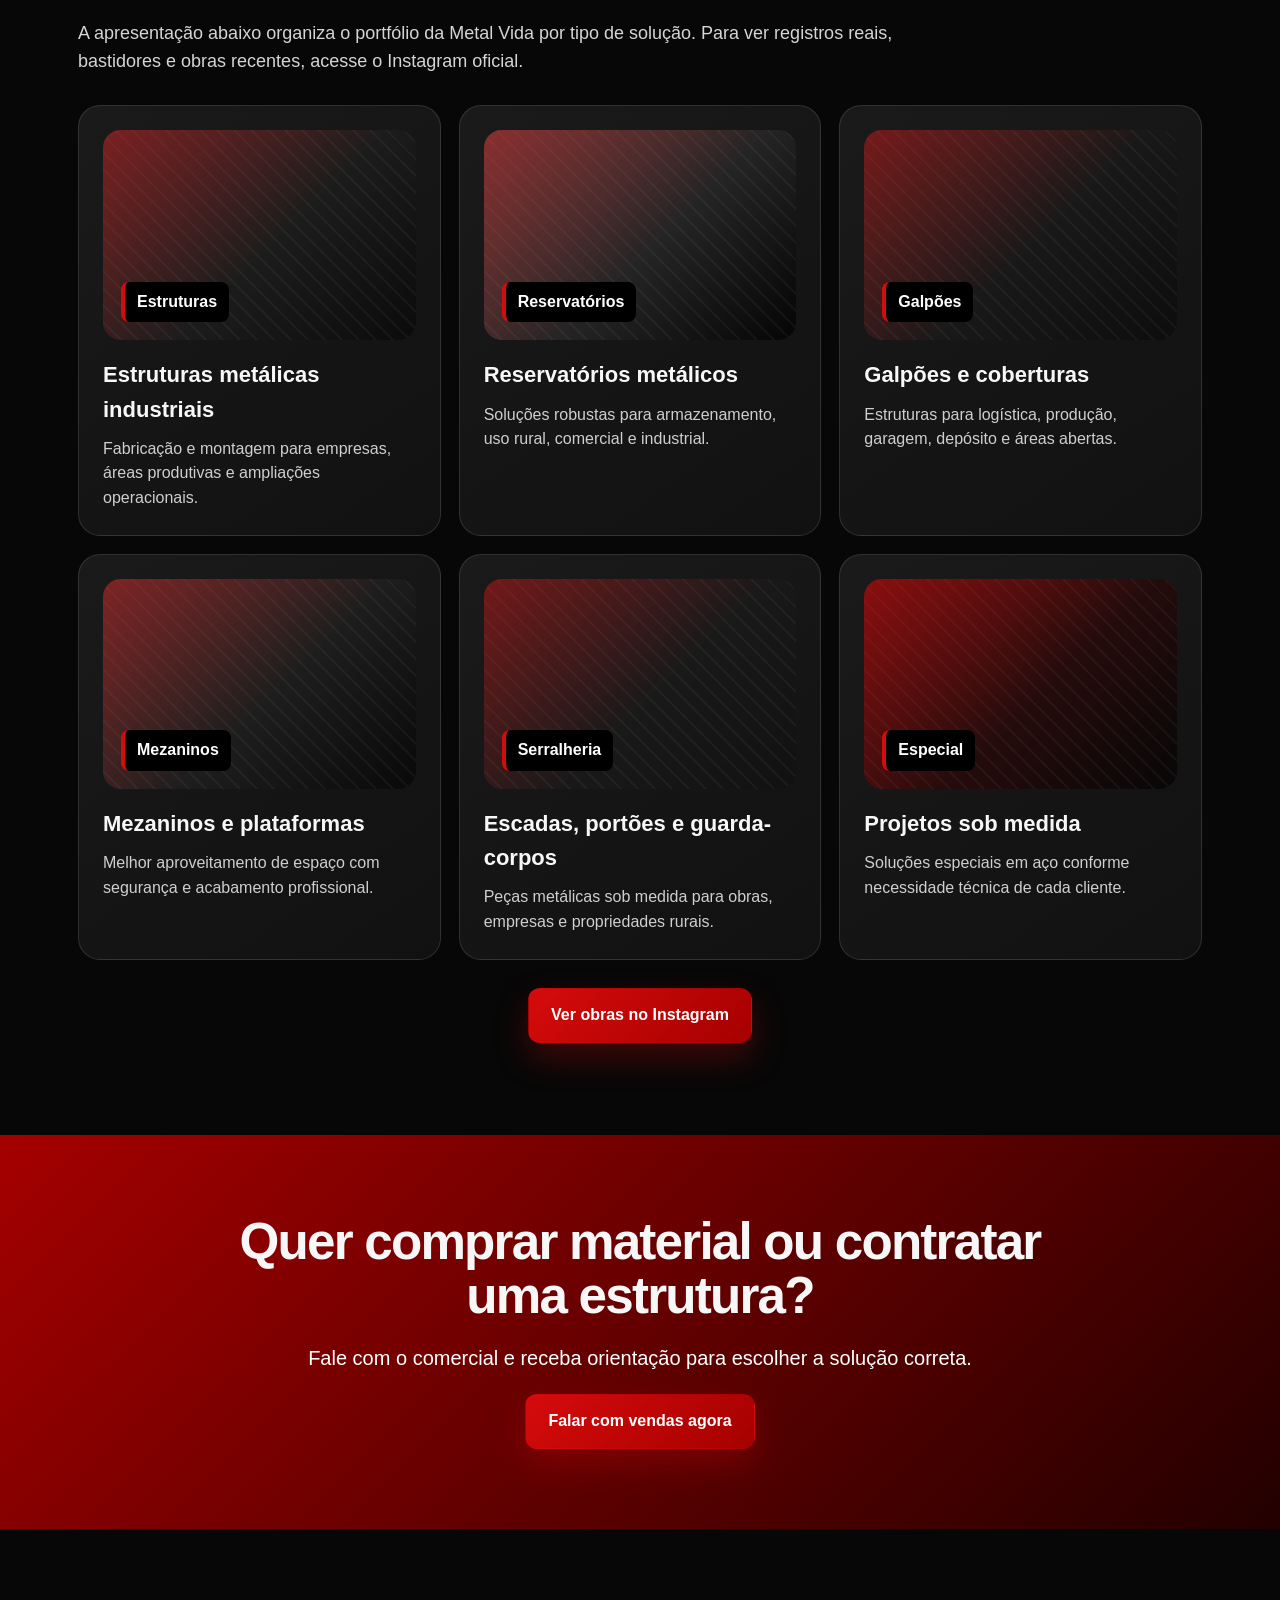
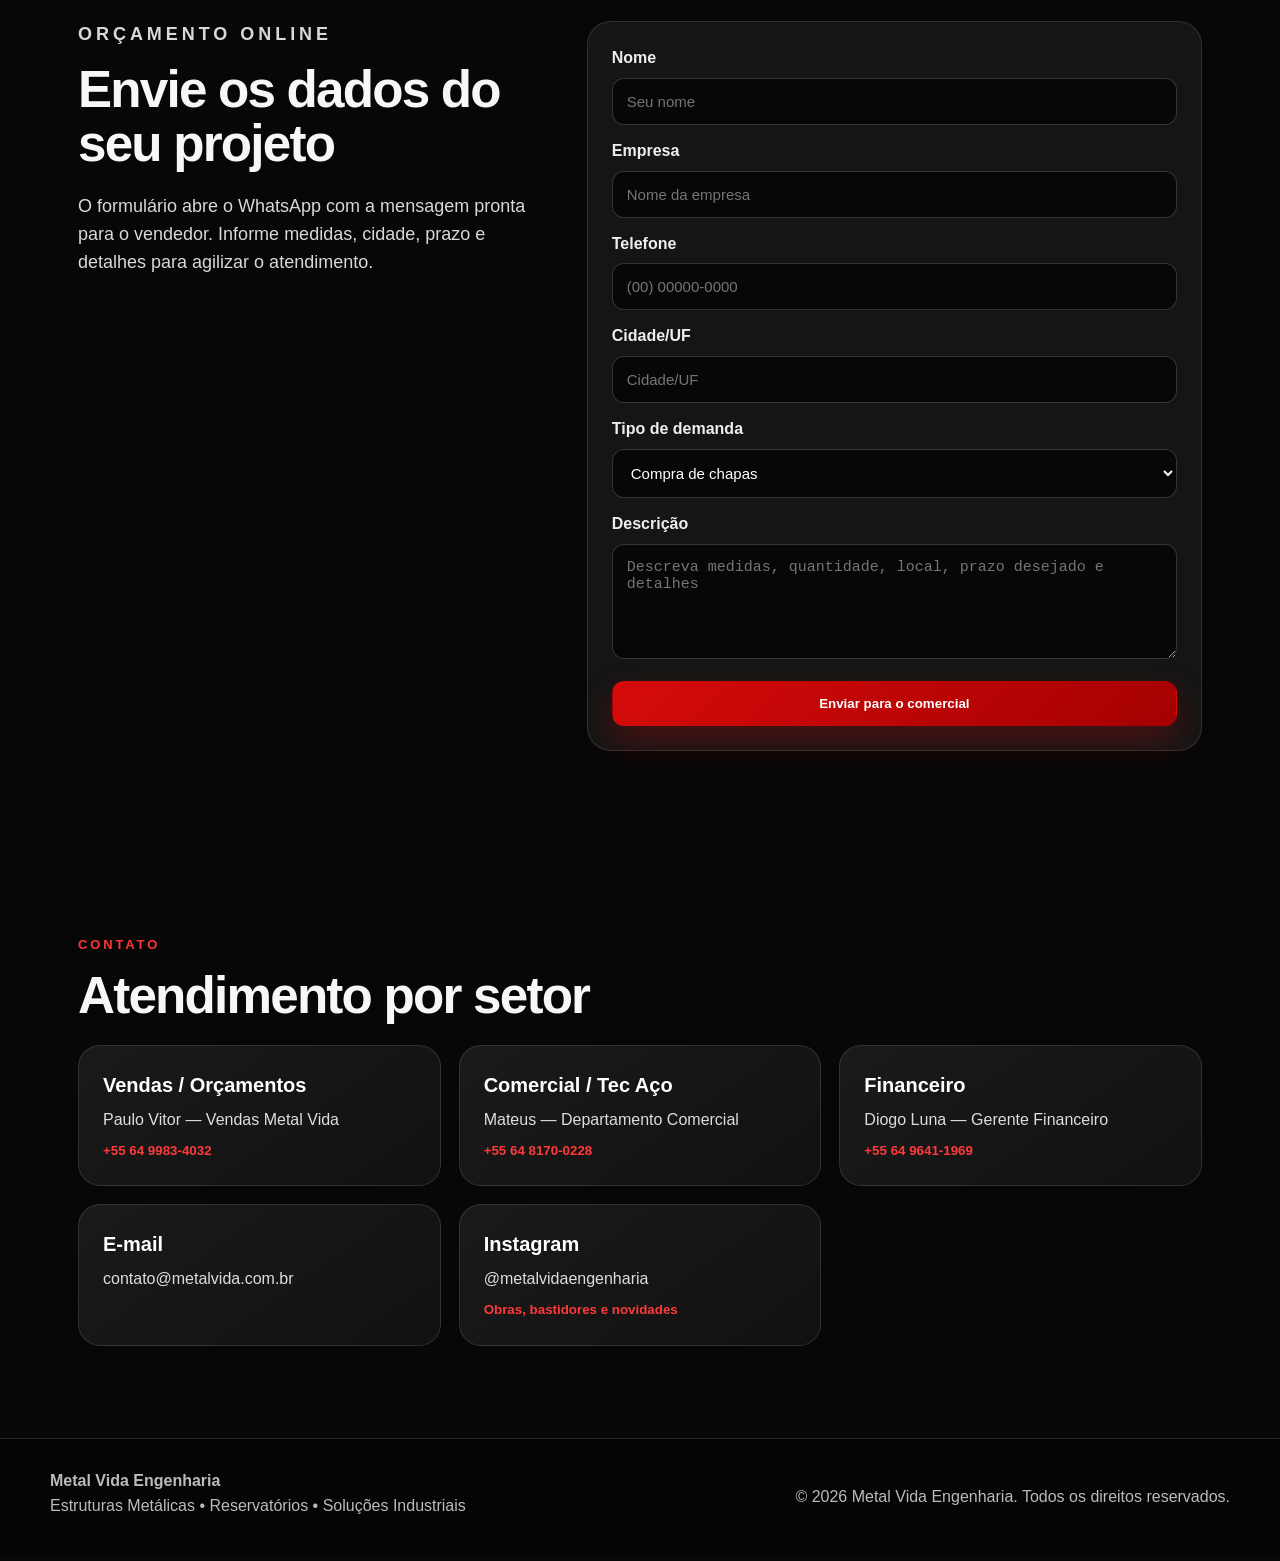
<file: metalvida-github-pages-pronto/index.html>
<!doctype html>
<html lang="pt-BR">
<head>
  <meta charset="utf-8" />
  <meta name="viewport" content="width=device-width, initial-scale=1" />
  <title>Metal Vida Engenharia | Estruturas Metálicas, Reservatórios e Compra Online</title>
  <meta name="description" content="Metal Vida Engenharia: estruturas metálicas, reservatórios, galpões, coberturas, chapas, mezaninos e soluções industriais sob medida. Solicite orçamento ou compre pelo WhatsApp." />
  <meta name="theme-color" content="#080808" />
  <link rel="canonical" href="https://www.metalvida.com.br/" />
  <meta property="og:title" content="Metal Vida Engenharia" />
  <meta property="og:description" content="Estruturas metálicas, reservatórios, soluções industriais e compra online pelo WhatsApp." />
  <meta property="og:url" content="https://www.metalvida.com.br/" />
  <meta property="og:type" content="website" />
  <meta property="og:image" content="https://www.metalvida.com.br/assets/logo-metalvida.png" />
  <link rel="icon" href="assets/favicon.svg" type="image/svg+xml" />
  <link rel="stylesheet" href="assets/styles.css" />
</head>
<body>
  <header class="topbar">
    <a class="brand" href="#inicio" aria-label="Metal Vida Engenharia">
      <img class="brand-logo" src="assets/logo-metalvida.png" alt="Metal Vida Engenharia" />
      <span class="brand-text"><strong>Metal Vida</strong><small>Engenharia</small></span>
    </a>
    <button class="menu-btn" aria-label="Abrir menu" aria-expanded="false">☰</button>
    <nav class="nav">
      <a href="#sobre">Sobre</a>
      <a href="#servicos">Serviços</a>
      <a href="#comprar">Compra online</a>
      <a href="#portfolio">Portfólio</a>
      <a href="#orcamento">Orçamento</a>
      <a href="#contato">Contato</a>
    </nav>
  </header>

  <main id="inicio">
    <section class="hero">
      <div class="hero-bg"></div>
      <div class="hero-content">
        <p class="eyebrow">Engenharia • Fabricação • Montagem</p>
        <h1>Estruturas metálicas, reservatórios e soluções industriais com padrão profissional.</h1>
        <p class="lead">Atendemos indústria, agronegócio, comércio e construção civil com fabricação sob medida, acabamento técnico e compromisso com prazo.</p>
        <div class="actions">
          <a class="btn primary" data-whatsapp="paulo" href="#">Solicitar orçamento</a>
          <a class="btn secondary" href="#comprar">Comprar online</a>
          <a class="btn ghost" href="#portfolio">Ver portfólio</a>
        </div>
      </div>
      <aside class="hero-card">
        <img src="assets/logo-metalvida.png" alt="Logo Metal Vida Engenharia" />
        <span>Aço com propósito</span>
        <h2>Engenharia com compromisso.</h2>
        <ul>
          <li>Galpões, coberturas e estruturas metálicas</li>
          <li>Reservatórios metálicos e soluções industriais</li>
          <li>Chapas, serralheria e projetos sob medida</li>
        </ul>
      </aside>
    </section>

    <section class="trust-bar" aria-label="Indicadores de confiança">
      <article><strong>01</strong><span>Atendimento técnico</span></article>
      <article><strong>02</strong><span>Fabricação sob medida</span></article>
      <article><strong>03</strong><span>Obras e soluções industriais</span></article>
      <article><strong>04</strong><span>Compra rápida pelo WhatsApp</span></article>
    </section>

    <section id="sobre" class="section two-col">
      <div>
        <p class="eyebrow">Sobre a Metal Vida</p>
        <h2>Empresa preparada para atender clientes que exigem seriedade, segurança e acabamento.</h2>
      </div>
      <div>
        <p>A Metal Vida Engenharia atua com estruturas metálicas, reservatórios, coberturas, galpões, mezaninos, serralheria industrial e soluções em aço para demandas comerciais, industriais, rurais e residenciais.</p>
        <p>Nosso foco é entregar soluções bem planejadas, resistentes e alinhadas à necessidade real do cliente, desde a orientação inicial até a fabricação e montagem.</p>
        <div class="seal-row">
          <span>✓ Atendimento consultivo</span>
          <span>✓ Solução sob medida</span>
          <span>✓ Foco em prazo e qualidade</span>
        </div>
      </div>
    </section>

    <section id="servicos" class="section dark">
      <p class="eyebrow">Serviços</p>
      <h2>Soluções completas em metalurgia, engenharia e montagem</h2>
      <div class="grid cards">
        <article><h3>Estruturas metálicas</h3><p>Estruturas para obras industriais, comerciais, rurais e residenciais.</p></article>
        <article><h3>Galpões e coberturas</h3><p>Projetos para armazenagem, produção, pátios, áreas externas e expansão operacional.</p></article>
        <article><h3>Reservatórios metálicos</h3><p>Reservatórios para uso industrial, rural e soluções especiais conforme demanda.</p></article>
        <article><h3>Mezaninos e plataformas</h3><p>Aproveitamento de espaço com estrutura resistente, funcionalidade e segurança.</p></article>
        <article><h3>Escadas, guarda-corpos e portões</h3><p>Serralheria técnica com acabamento profissional e fabricação personalizada.</p></article>
        <article><h3>Chapas e materiais</h3><p>Venda consultiva de chapas e materiais metálicos para empresas e profissionais.</p></article>
      </div>
    </section>

    <section id="comprar" class="section shop">
      <p class="eyebrow">Compra online</p>
      <h2>Compre ou solicite orçamento pelo WhatsApp</h2>
      <p class="section-intro">Escolha uma categoria e fale diretamente com o comercial. O atendimento confirma medida, disponibilidade, prazo, retirada ou entrega.</p>
      <div class="shop-grid">
        <article class="product-card">
          <span class="tag">Material</span>
          <h3>Chapas metálicas</h3>
          <p>Consulte chapas, medidas, espessuras e condições comerciais.</p>
          <a class="btn primary small" data-buy="Chapas metálicas" href="#">Comprar pelo WhatsApp</a>
        </article>
        <article class="product-card">
          <span class="tag">Indústria</span>
          <h3>Reservatórios metálicos</h3>
          <p>Orçamento para reservatórios sob medida e soluções industriais.</p>
          <a class="btn primary small" data-buy="Reservatórios metálicos" href="#">Solicitar proposta</a>
        </article>
        <article class="product-card">
          <span class="tag">Obra</span>
          <h3>Galpões e coberturas</h3>
          <p>Projeto, fabricação e montagem de estruturas para sua obra.</p>
          <a class="btn primary small" data-buy="Galpões e coberturas" href="#">Pedir orçamento</a>
        </article>
        <article class="product-card">
          <span class="tag">Sob medida</span>
          <h3>Serralheria industrial</h3>
          <p>Escadas, guarda-corpos, portões, bases, suportes e peças especiais.</p>
          <a class="btn primary small" data-buy="Serralheria industrial" href="#">Falar com vendedor</a>
        </article>
      </div>
    </section>

    <section id="portfolio" class="section">
      <p class="eyebrow">Portfólio</p>
      <h2>Trabalhos que demonstram capacidade técnica e presença industrial</h2>
      <p class="section-intro">A apresentação abaixo organiza o portfólio da Metal Vida por tipo de solução. Para ver registros reais, bastidores e obras recentes, acesse o Instagram oficial.</p>
      <div class="portfolio">
        <article><div class="photo p1"><span>Estruturas</span></div><h3>Estruturas metálicas industriais</h3><p>Fabricação e montagem para empresas, áreas produtivas e ampliações operacionais.</p></article>
        <article><div class="photo p2"><span>Reservatórios</span></div><h3>Reservatórios metálicos</h3><p>Soluções robustas para armazenamento, uso rural, comercial e industrial.</p></article>
        <article><div class="photo p3"><span>Galpões</span></div><h3>Galpões e coberturas</h3><p>Estruturas para logística, produção, garagem, depósito e áreas abertas.</p></article>
        <article><div class="photo p4"><span>Mezaninos</span></div><h3>Mezaninos e plataformas</h3><p>Melhor aproveitamento de espaço com segurança e acabamento profissional.</p></article>
        <article><div class="photo p5"><span>Serralheria</span></div><h3>Escadas, portões e guarda-corpos</h3><p>Peças metálicas sob medida para obras, empresas e propriedades rurais.</p></article>
        <article><div class="photo p6"><span>Especial</span></div><h3>Projetos sob medida</h3><p>Soluções especiais em aço conforme necessidade técnica de cada cliente.</p></article>
      </div>
      <div class="portfolio-cta">
        <a class="btn primary" href="https://www.instagram.com/metalvidaengenharia" target="_blank" rel="noopener">Ver obras no Instagram</a>
      </div>
    </section>

    <section class="section cta">
      <h2>Quer comprar material ou contratar uma estrutura?</h2>
      <p>Fale com o comercial e receba orientação para escolher a solução correta.</p>
      <a class="btn primary" data-whatsapp="paulo" href="#">Falar com vendas agora</a>
    </section>

    <section id="orcamento" class="section two-col form-wrap">
      <div>
        <p class="eyebrow">Orçamento online</p>
        <h2>Envie os dados do seu projeto</h2>
        <p>O formulário abre o WhatsApp com a mensagem pronta para o vendedor. Informe medidas, cidade, prazo e detalhes para agilizar o atendimento.</p>
      </div>
      <form id="quoteForm" class="form">
        <label>Nome<input name="nome" required placeholder="Seu nome" /></label>
        <label>Empresa<input name="empresa" placeholder="Nome da empresa" /></label>
        <label>Telefone<input name="telefone" required placeholder="(00) 00000-0000" /></label>
        <label>Cidade/UF<input name="cidade" placeholder="Cidade/UF" /></label>
        <label>Tipo de demanda<select name="servico"><option>Compra de chapas</option><option>Galpão metálico</option><option>Reservatório metálico</option><option>Cobertura metálica</option><option>Mezanino</option><option>Escada/guarda-corpo</option><option>Serralheria industrial</option><option>Projeto sob medida</option></select></label>
        <label>Descrição<textarea name="descricao" rows="5" placeholder="Descreva medidas, quantidade, local, prazo desejado e detalhes"></textarea></label>
        <button class="btn primary" type="submit">Enviar para o comercial</button>
      </form>
    </section>

    <section id="contato" class="section contact">
      <p class="eyebrow">Contato</p>
      <h2>Atendimento por setor</h2>
      <div class="contact-grid">
        <a class="contact-card" data-whatsapp="paulo" href="#"><strong>Vendas / Orçamentos</strong><span>Paulo Vitor — Vendas Metal Vida</span><small>+55 64 9983-4032</small></a>
        <a class="contact-card" data-whatsapp="mateus" href="#"><strong>Comercial / Tec Aço</strong><span>Mateus — Departamento Comercial</span><small>+55 64 8170-0228</small></a>
        <a class="contact-card" data-whatsapp="financeiro" href="#"><strong>Financeiro</strong><span>Diogo Luna — Gerente Financeiro</span><small>+55 64 9641-1969</small></a>
        <a class="contact-card" href="mailto:contato@metalvida.com.br"><strong>E-mail</strong><span>contato@metalvida.com.br</span></a>
        <a class="contact-card" href="https://www.instagram.com/metalvidaengenharia" target="_blank" rel="noopener"><strong>Instagram</strong><span>@metalvidaengenharia</span><small>Obras, bastidores e novidades</small></a>
      </div>
    </section>
  </main>

  <footer>
    <div><strong>Metal Vida Engenharia</strong><span>Estruturas Metálicas • Reservatórios • Soluções Industriais</span></div>
    <p>© <span id="year"></span> Metal Vida Engenharia. Todos os direitos reservados.</p>
  </footer>

  <a class="whatsapp-float" data-whatsapp="paulo" href="#" aria-label="WhatsApp">WhatsApp</a>
  <script src="assets/script.js"></script>
</body>
</html>
</file>
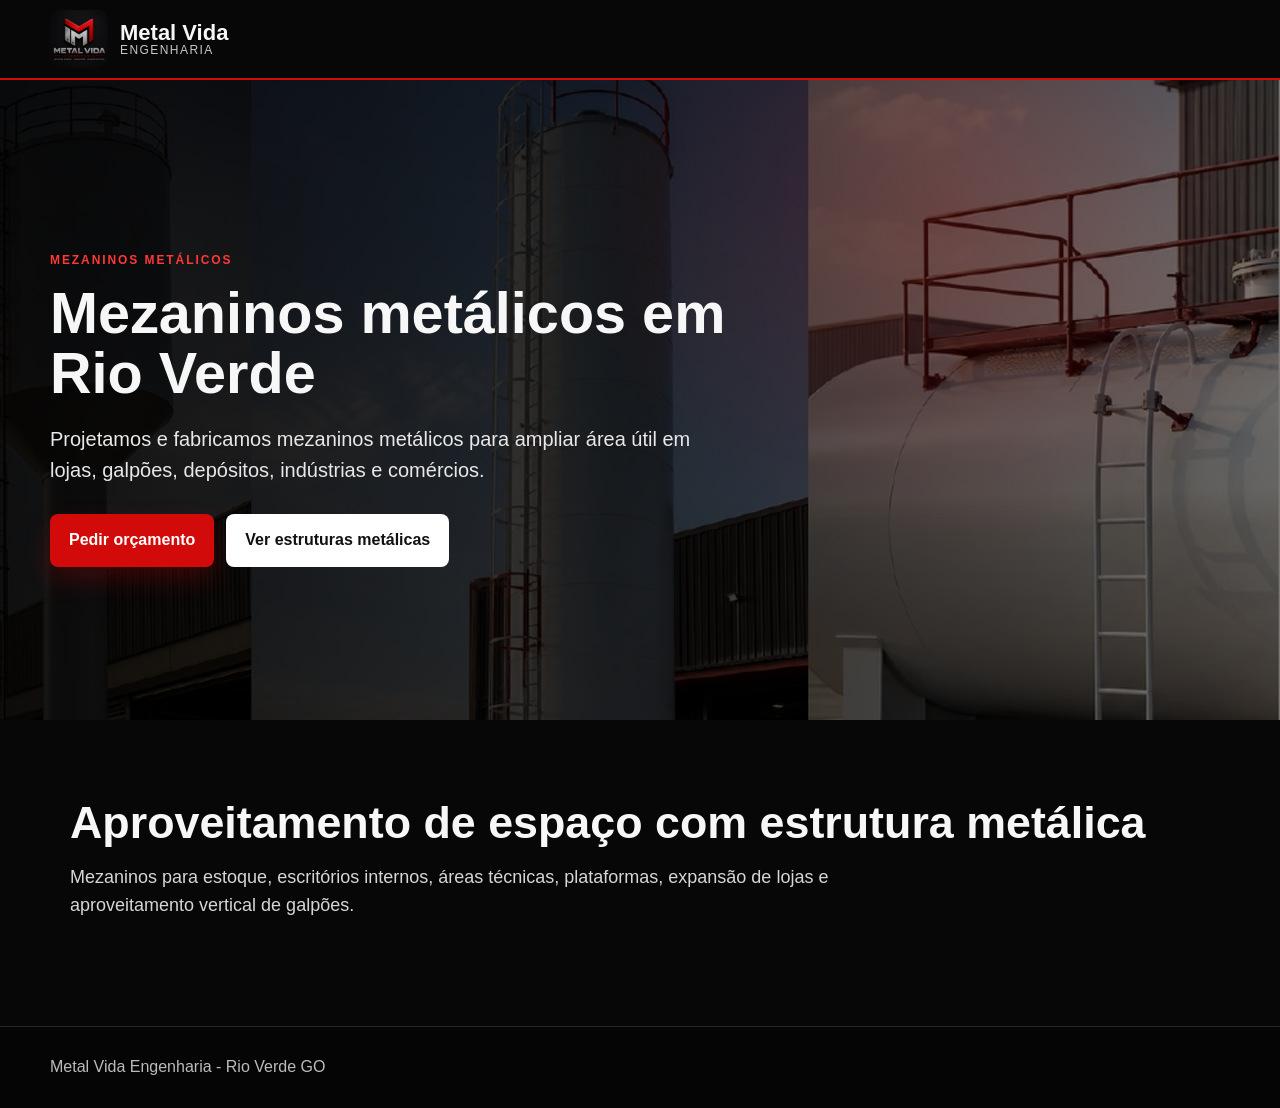
<file: mezaninos-metalicos/index.html>
<!doctype html><html lang="pt-BR"><head><meta charset="utf-8"><meta name="viewport" content="width=device-width,initial-scale=1"><title>Mezaninos Metálicos em Rio Verde | Metal Vida Engenharia</title><meta name="description" content="Mezaninos metálicos em Rio Verde para lojas, galpões, depósitos, indústrias e aproveitamento de espaço com estrutura metálica."><link rel="canonical" href="https://metalvida.com.br/mezaninos-metalicos/"><link rel="stylesheet" href="/assets/styles.css"></head><body><header class="topbar"><a class="brand" href="/"><img class="brand-logo" src="/assets/logo-metalvida.png" alt="Metal Vida Engenharia"><span class="brand-text"><strong>Metal Vida</strong><small>Engenharia</small></span></a></header><main><section class="hero"><div class="hero-bg"></div><div class="hero-content"><p class="eyebrow">Mezaninos metálicos</p><h1>Mezaninos metálicos em Rio Verde</h1><p class="lead">Projetamos e fabricamos mezaninos metálicos para ampliar área útil em lojas, galpões, depósitos, indústrias e comércios.</p><div class="actions"><a class="btn primary" href="/">Pedir orçamento</a><a class="btn secondary" href="/estruturas-metalicas/">Ver estruturas metálicas</a></div></div></section><section class="section"><h2>Aproveitamento de espaço com estrutura metálica</h2><p class="section-intro">Mezaninos para estoque, escritórios internos, áreas técnicas, plataformas, expansão de lojas e aproveitamento vertical de galpões.</p></section></main><footer>Metal Vida Engenharia - Rio Verde GO</footer></body></html>
</file>
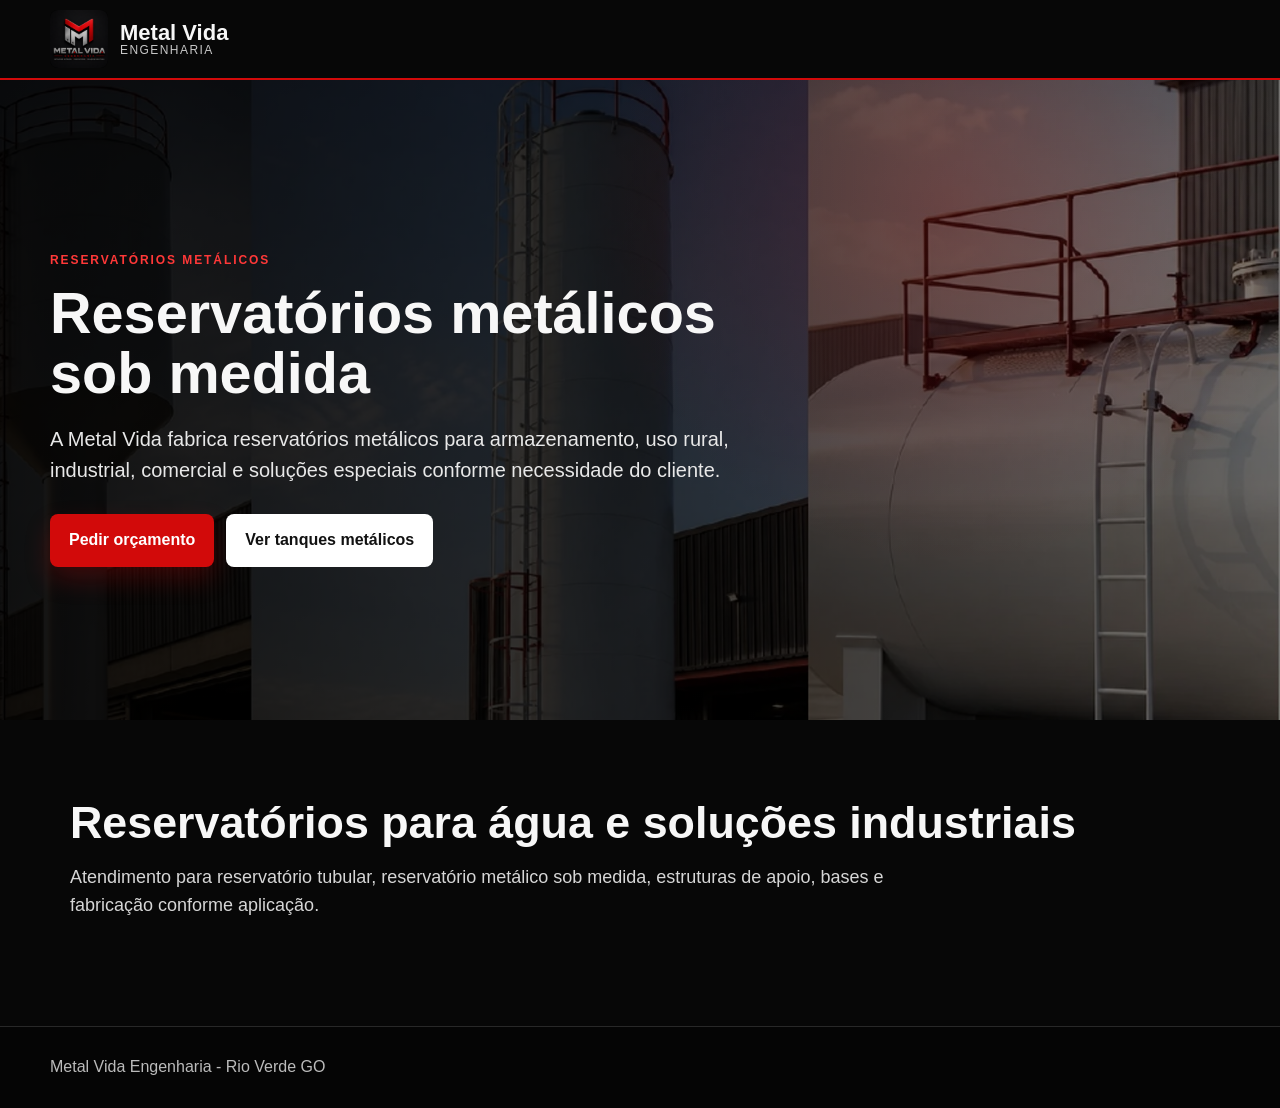
<file: reservatorios-metalicos/index.html>
<!doctype html><html lang="pt-BR"><head><meta charset="utf-8"><meta name="viewport" content="width=device-width,initial-scale=1"><title>Reservatórios Metálicos em Rio Verde | Metal Vida Engenharia</title><meta name="description" content="Reservatórios metálicos sob medida em Rio Verde para uso rural, industrial e comercial. Fabricação técnica pela Metal Vida Engenharia."><link rel="canonical" href="https://metalvida.com.br/reservatorios-metalicos/"><link rel="stylesheet" href="/assets/styles.css"></head><body><header class="topbar"><a class="brand" href="/"><img class="brand-logo" src="/assets/logo-metalvida.png" alt="Metal Vida Engenharia"><span class="brand-text"><strong>Metal Vida</strong><small>Engenharia</small></span></a></header><main><section class="hero"><div class="hero-bg"></div><div class="hero-content"><p class="eyebrow">Reservatórios metálicos</p><h1>Reservatórios metálicos sob medida</h1><p class="lead">A Metal Vida fabrica reservatórios metálicos para armazenamento, uso rural, industrial, comercial e soluções especiais conforme necessidade do cliente.</p><div class="actions"><a class="btn primary" href="/">Pedir orçamento</a><a class="btn secondary" href="/tanques-metalicos/">Ver tanques metálicos</a></div></div></section><section class="section"><h2>Reservatórios para água e soluções industriais</h2><p class="section-intro">Atendimento para reservatório tubular, reservatório metálico sob medida, estruturas de apoio, bases e fabricação conforme aplicação.</p></section></main><footer>Metal Vida Engenharia - Rio Verde GO</footer></body></html>
</file>
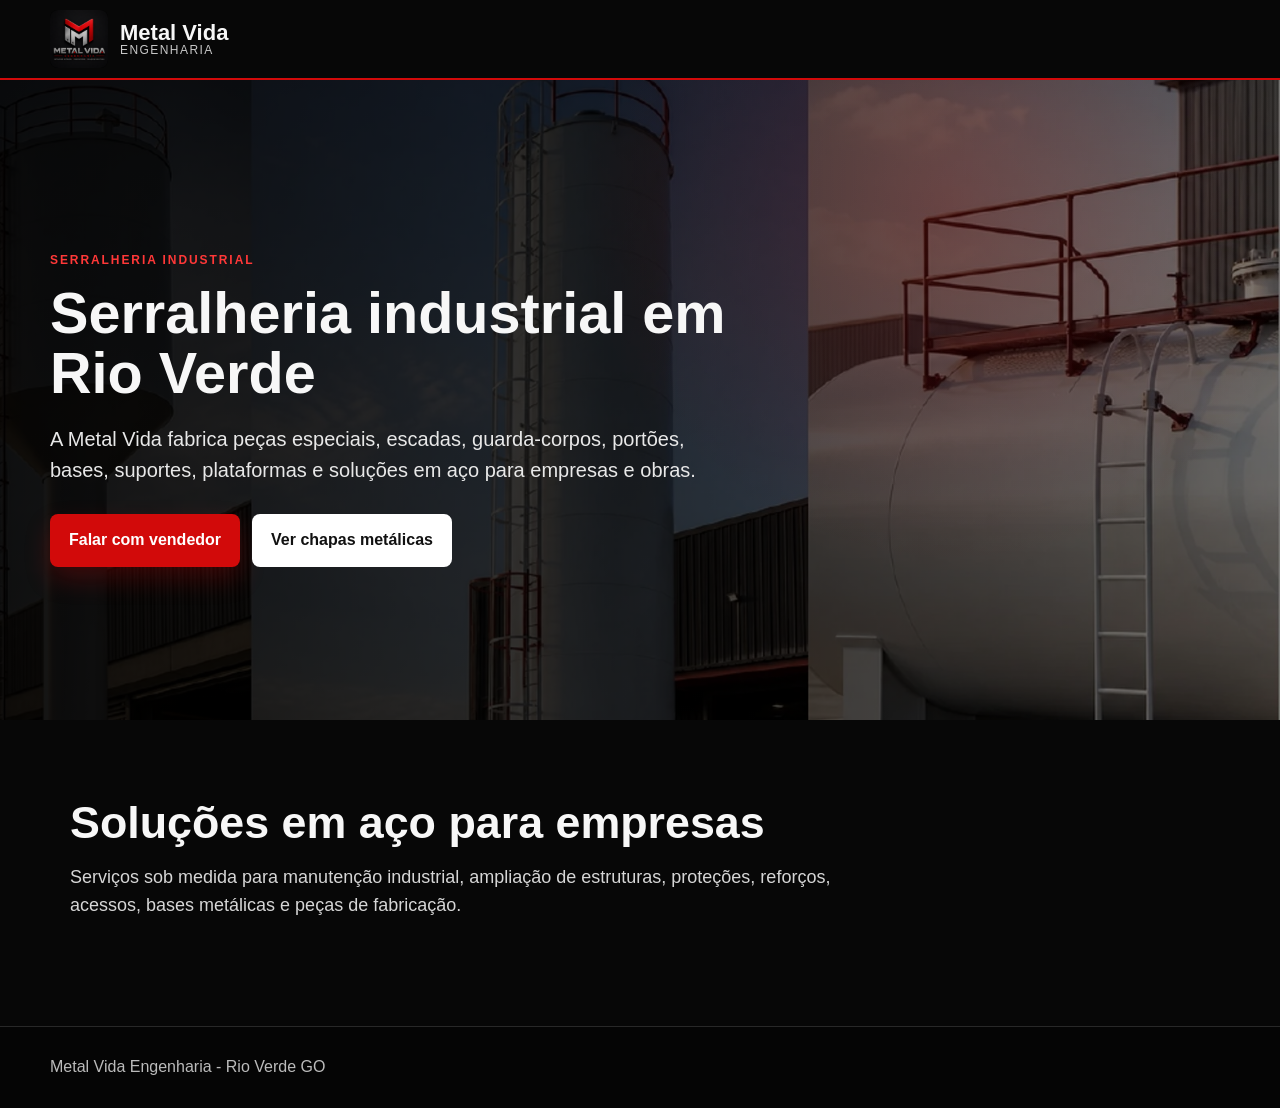
<file: serralheria-industrial/index.html>
<!doctype html><html lang="pt-BR"><head><meta charset="utf-8"><meta name="viewport" content="width=device-width,initial-scale=1"><title>Serralheria Industrial em Rio Verde | Metal Vida Engenharia</title><meta name="description" content="Serralheria industrial em Rio Verde: escadas, guarda-corpos, portões, bases, suportes, plataformas, peças especiais e soluções em aço."><link rel="canonical" href="https://metalvida.com.br/serralheria-industrial/"><link rel="stylesheet" href="/assets/styles.css"></head><body><header class="topbar"><a class="brand" href="/"><img class="brand-logo" src="/assets/logo-metalvida.png" alt="Metal Vida Engenharia"><span class="brand-text"><strong>Metal Vida</strong><small>Engenharia</small></span></a></header><main><section class="hero"><div class="hero-bg"></div><div class="hero-content"><p class="eyebrow">Serralheria industrial</p><h1>Serralheria industrial em Rio Verde</h1><p class="lead">A Metal Vida fabrica peças especiais, escadas, guarda-corpos, portões, bases, suportes, plataformas e soluções em aço para empresas e obras.</p><div class="actions"><a class="btn primary" href="/">Falar com vendedor</a><a class="btn secondary" href="/chapas-metalicas/">Ver chapas metálicas</a></div></div></section><section class="section"><h2>Soluções em aço para empresas</h2><p class="section-intro">Serviços sob medida para manutenção industrial, ampliação de estruturas, proteções, reforços, acessos, bases metálicas e peças de fabricação.</p></section></main><footer>Metal Vida Engenharia - Rio Verde GO</footer></body></html>
</file>
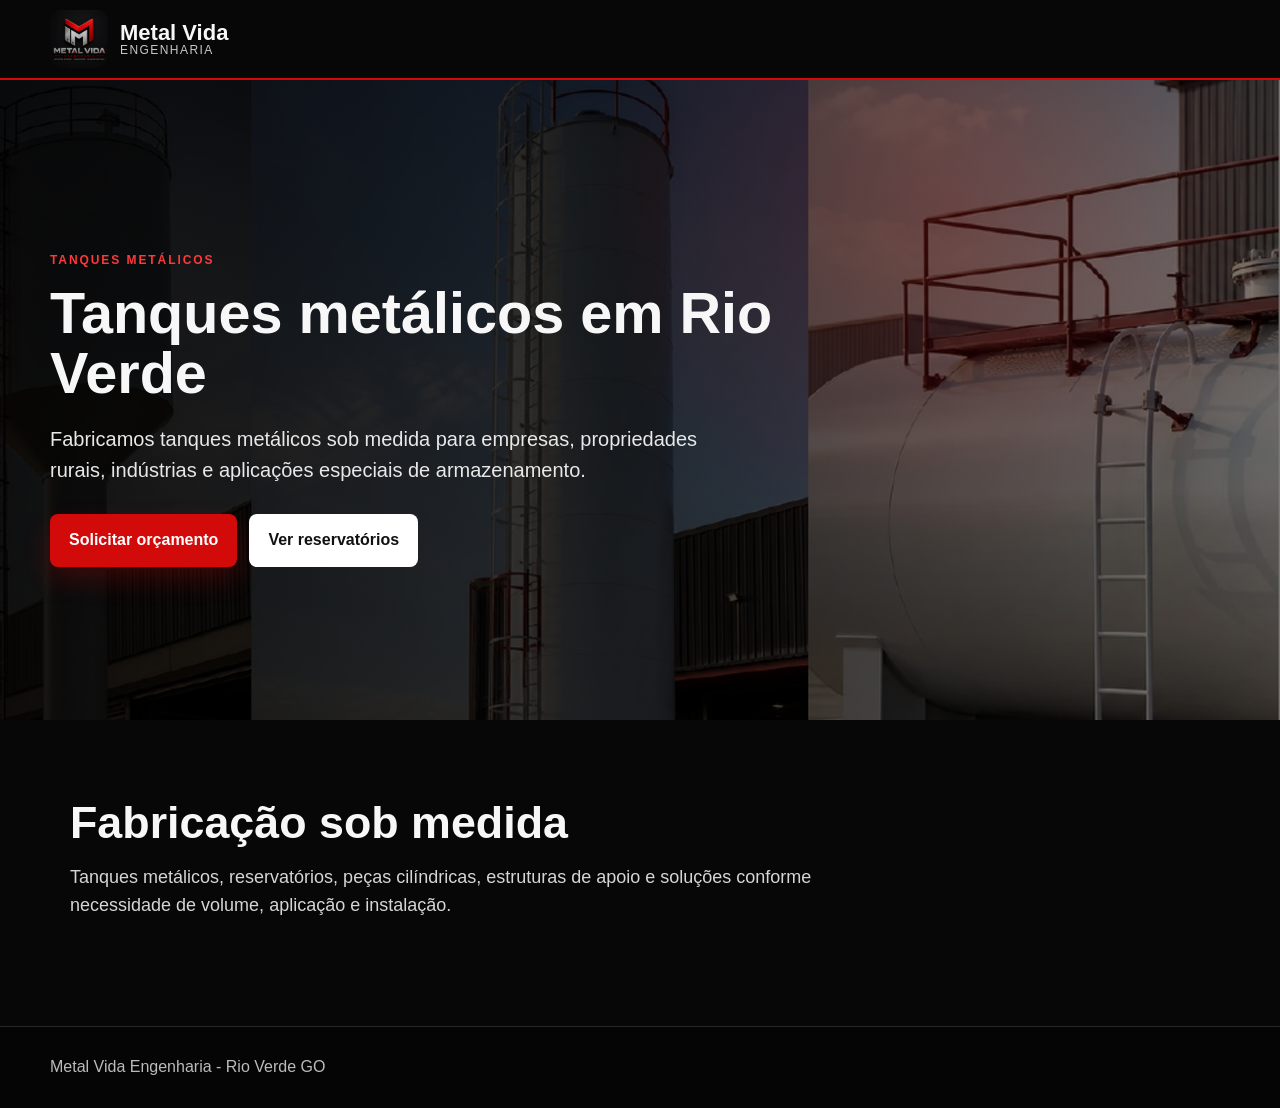
<file: tanques-metalicos/index.html>
<!doctype html><html lang="pt-BR"><head><meta charset="utf-8"><meta name="viewport" content="width=device-width,initial-scale=1"><title>Tanques Metálicos em Rio Verde | Metal Vida Engenharia</title><meta name="description" content="Tanques metálicos sob medida em Rio Verde para empresas, fazendas, indústrias, armazenamento e fabricação especial pela Metal Vida."><link rel="canonical" href="https://metalvida.com.br/tanques-metalicos/"><link rel="stylesheet" href="/assets/styles.css"></head><body><header class="topbar"><a class="brand" href="/"><img class="brand-logo" src="/assets/logo-metalvida.png" alt="Metal Vida Engenharia"><span class="brand-text"><strong>Metal Vida</strong><small>Engenharia</small></span></a></header><main><section class="hero"><div class="hero-bg"></div><div class="hero-content"><p class="eyebrow">Tanques metálicos</p><h1>Tanques metálicos em Rio Verde</h1><p class="lead">Fabricamos tanques metálicos sob medida para empresas, propriedades rurais, indústrias e aplicações especiais de armazenamento.</p><div class="actions"><a class="btn primary" href="/">Solicitar orçamento</a><a class="btn secondary" href="/reservatorios-metalicos/">Ver reservatórios</a></div></div></section><section class="section"><h2>Fabricação sob medida</h2><p class="section-intro">Tanques metálicos, reservatórios, peças cilíndricas, estruturas de apoio e soluções conforme necessidade de volume, aplicação e instalação.</p></section></main><footer>Metal Vida Engenharia - Rio Verde GO</footer></body></html>
</file>
<file: assets/styles.css>
﻿:root {
  --black: #070707;
  --surface: #111111;
  --panel: #171717;
  --panel-strong: #202020;
  --red: #d20a0a;
  --red-dark: #9d0606;
  --steel: #9aa3ad;
  --gold: #c79a42;
  --text: #f7f7f7;
  --muted: #c8c8c8;
  --soft: #e8e8e8;
  --line: rgba(255, 255, 255, .14);
  --max: 1180px;
}

* {
  box-sizing: border-box;
}

html {
  scroll-behavior: smooth;
}

body {
  margin: 0;
  font-family: Arial, Helvetica, sans-serif;
  background: var(--black);
  color: var(--text);
  line-height: 1.55;
}

a {
  color: inherit;
}

.topbar {
  position: sticky;
  top: 0;
  z-index: 20;
  min-height: 76px;
  padding: 10px max(18px, calc((100vw - var(--max)) / 2));
  background: rgba(8, 8, 8, .96);
  border-bottom: 2px solid var(--red);
  display: flex;
  align-items: center;
  justify-content: space-between;
  gap: 22px;
}

.brand {
  min-width: 245px;
  display: flex;
  align-items: center;
  gap: 12px;
  text-decoration: none;
}

.brand-logo {
  width: 58px;
  height: 58px;
  object-fit: contain;
  background: #000;
  border-radius: 8px;
}

.brand-text {
  display: flex;
  flex-direction: column;
  line-height: 1.05;
}

.brand-text strong {
  font-size: 22px;
}

.brand-text small {
  color: var(--muted);
  font-size: 12px;
  text-transform: uppercase;
  letter-spacing: .12em;
}

.nav {
  display: flex;
  align-items: center;
  justify-content: flex-end;
  flex-wrap: wrap;
  gap: 8px;
}

.nav a {
  text-decoration: none;
  color: #eeeeee;
  font-weight: 800;
  font-size: 14px;
  padding: 10px 11px;
  border-radius: 8px;
  white-space: nowrap;
}

.nav a:hover,
.nav-store,
.nav-mail {
  background: rgba(210, 10, 10, .18);
  color: #ffffff;
}

.nav-mail {
  border: 1px solid rgba(255, 255, 255, .2);
}

.menu-btn {
  display: none;
  background: transparent;
  border: 1px solid var(--line);
  color: #ffffff;
  border-radius: 8px;
  padding: 8px 11px;
  font-size: 22px;
}

.hero {
  position: relative;
  min-height: 640px;
  display: grid;
  grid-template-columns: minmax(0, 1fr) 410px;
  gap: 42px;
  align-items: center;
  padding: 72px max(20px, calc((100vw - var(--max)) / 2)) 54px;
  overflow: hidden;
}

.hero-bg {
  position: absolute;
  inset: 0;
  z-index: -1;
  background:
    radial-gradient(circle at 74% 20%, rgba(210, 10, 10, .18), transparent 34%),
    linear-gradient(90deg, rgba(0, 0, 0, .93), rgba(0, 0, 0, .78) 48%, rgba(0, 0, 0, .52)),
    url("catalogo/reservatorios-hero.webp") center / cover no-repeat;
}

.hero-content {
  max-width: 740px;
}

.eyebrow {
  color: #ff3838;
  text-transform: uppercase;
  font-weight: 900;
  font-size: 12px;
  letter-spacing: .16em;
  margin: 0 0 14px;
}

.hero h1 {
  font-size: clamp(38px, 4.5vw, 62px);
  line-height: 1.04;
  margin: 0 0 20px;
  letter-spacing: 0;
}

.lead {
  font-size: 20px;
  color: var(--soft);
  max-width: 680px;
  margin: 0 0 28px;
}

.actions {
  display: flex;
  gap: 12px;
  flex-wrap: wrap;
}

.actions.center {
  justify-content: center;
}

.hero-proof {
  display: flex;
  flex-wrap: wrap;
  gap: 10px;
  margin-top: 24px;
}

.hero-proof span {
  border: 1px solid rgba(255, 255, 255, .18);
  background: rgba(255, 255, 255, .07);
  border-radius: 8px;
  padding: 9px 12px;
  color: #f1f1f1;
  font-weight: 800;
}

.btn {
  display: inline-flex;
  align-items: center;
  justify-content: center;
  min-height: 46px;
  gap: 8px;
  border-radius: 8px;
  padding: 13px 18px;
  text-decoration: none;
  font-weight: 900;
  border: 1px solid transparent;
  cursor: pointer;
}

.btn.primary {
  background: var(--red);
  color: #ffffff;
  box-shadow: 0 12px 26px rgba(210, 10, 10, .24);
}

.btn.primary:hover {
  background: var(--red-dark);
}

.btn.secondary {
  background: #ffffff;
  color: #111111;
}

.btn.ghost {
  border-color: rgba(255, 255, 255, .34);
  color: #ffffff;
  background: rgba(255, 255, 255, .06);
}

.btn.small {
  min-height: 42px;
  padding: 10px 12px;
  font-size: 14px;
}

.btn.full {
  width: 100%;
}

.hero-card,
.cards article,
.product-card,
.contact-card,
.form {
  background: var(--panel);
  border: 1px solid var(--line);
  border-radius: 8px;
}

.hero-card {
  padding: 24px;
  box-shadow: 0 22px 54px rgba(0, 0, 0, .38);
}

.hero-card img {
  width: 150px;
  height: 150px;
  object-fit: contain;
  display: block;
  margin: 0 0 16px;
  background: radial-gradient(circle at center, rgba(255, 255, 255, .08), rgba(0, 0, 0, .16));
  border-radius: 8px;
}

.hero-card span,
.tag {
  display: inline-block;
  background: rgba(210, 10, 10, .16);
  color: #ff4a4a;
  border: 1px solid rgba(210, 10, 10, .42);
  border-radius: 8px;
  padding: 6px 9px;
  font-weight: 900;
  font-size: 12px;
  text-transform: uppercase;
}

.hero-card h2 {
  font-size: 30px;
  line-height: 1.1;
  margin: 14px 0 18px;
  letter-spacing: 0;
}

.mini-shop {
  display: grid;
  gap: 10px;
  margin: 0 0 18px;
}

.mini-shop a {
  display: flex;
  justify-content: space-between;
  gap: 14px;
  padding: 12px;
  border: 1px solid var(--line);
  border-radius: 8px;
  background: #0c0c0c;
  text-decoration: none;
}

.mini-shop strong {
  font-size: 15px;
}

.mini-shop small {
  color: var(--muted);
  text-align: right;
}

.trust-bar {
  max-width: var(--max);
  margin: 0 auto;
  background: #f3f3f3;
  color: #111111;
  display: grid;
  grid-template-columns: repeat(4, 1fr);
  overflow: hidden;
}

.trust-bar article {
  padding: 24px;
  border-right: 1px solid #d8d8d8;
}

.trust-bar article:last-child {
  border-right: 0;
}

.trust-bar strong {
  display: block;
  color: var(--red);
  font-size: 28px;
}

.trust-bar span {
  font-weight: 900;
}

.trust-bar-plus article {
  min-height: 118px;
}

.section {
  max-width: var(--max);
  margin: auto;
  padding: 78px 20px;
}

.section h2 {
  font-size: clamp(30px, 3.5vw, 48px);
  line-height: 1.08;
  margin: 0 0 18px;
  letter-spacing: 0;
}

.section-intro {
  color: #d6d6d6;
  max-width: 820px;
  font-size: 18px;
  margin-bottom: 28px;
}

.two-col {
  display: grid;
  grid-template-columns: .9fr 1.1fr;
  gap: 48px;
}

.two-col p {
  color: #dddddd;
  font-size: 18px;
}

.seal-row {
  display: flex;
  gap: 10px;
  flex-wrap: wrap;
  margin-top: 22px;
}

.seal-row span {
  border: 1px solid var(--line);
  background: #151515;
  border-radius: 8px;
  padding: 9px 12px;
  color: #eeeeee;
  font-weight: 800;
}

.dark {
  max-width: none;
  background: #101010;
  padding-left: max(20px, calc((100vw - var(--max)) / 2));
  padding-right: max(20px, calc((100vw - var(--max)) / 2));
}

.grid,
.shop-grid,
.portfolio,
.contact-grid {
  display: grid;
  gap: 16px;
}

.grid {
  grid-template-columns: repeat(3, 1fr);
}

.shop-grid {
  grid-template-columns: repeat(4, 1fr);
}

.portfolio,
.contact-grid {
  grid-template-columns: repeat(3, 1fr);
}

.cards article,
.product-card,
.contact-card {
  padding: 22px;
}

.cards h3,
.product-card h3,
.portfolio-card h3 {
  margin: 0 0 10px;
  font-size: 22px;
  letter-spacing: 0;
}

.cards p,
.product-card p,
.portfolio-card p {
  color: #cfcfcf;
  margin: 0;
}

.shop {
  background: #0d0d0d;
}

.feature-grid,
.service-grid,
.segment-grid,
.process {
  display: grid;
  gap: 16px;
}

.feature-grid {
  grid-template-columns: repeat(3, 1fr);
  margin-top: 28px;
}

.feature-grid article,
.service-card,
.process li,
.form-note {
  border: 1px solid var(--line);
  background:
    linear-gradient(180deg, rgba(255, 255, 255, .055), rgba(255, 255, 255, .018)),
    var(--panel);
  border-radius: 8px;
}

.feature-grid article {
  padding: 24px;
  min-height: 170px;
}

.feature-grid strong {
  display: block;
  color: #ffffff;
  font-size: 20px;
  line-height: 1.18;
  margin-bottom: 10px;
}

.feature-grid p {
  color: #d7d7d7;
  margin: 0;
}

.service-grid {
  grid-template-columns: repeat(3, 1fr);
  align-items: stretch;
}

.service-card {
  position: relative;
  display: flex;
  flex-direction: column;
  min-height: 520px;
  padding: 24px;
  overflow: hidden;
}

.service-card::before {
  content: "";
  position: absolute;
  inset: 0 0 auto;
  height: 3px;
  background: linear-gradient(90deg, var(--red), var(--gold));
}

.service-card.wide {
  grid-column: span 3;
  min-height: 230px;
}

.product-media {
  height: 245px;
  margin: -24px -24px 22px;
  background-color: #202020;
  background-position: center;
  background-size: cover;
  border-bottom: 1px solid rgba(255, 255, 255, .14);
}

.media-taca {
  background-image: linear-gradient(180deg, rgba(0, 0, 0, .05), rgba(0, 0, 0, .35)), url("catalogo/reservatorio-taca.webp");
}

.media-tubular {
  background-image: linear-gradient(180deg, rgba(0, 0, 0, .05), rgba(0, 0, 0, .35)), url("catalogo/reservatorio-tubular.webp");
}

.media-combustivel {
  background-image: linear-gradient(180deg, rgba(0, 0, 0, .05), rgba(0, 0, 0, .35)), url("catalogo/tanque-combustivel.webp");
}

.service-number {
  width: 42px;
  height: 42px;
  display: grid;
  place-items: center;
  border-radius: 8px;
  background: rgba(210, 10, 10, .18);
  color: #ffffff;
  border: 1px solid rgba(210, 10, 10, .45);
  font-weight: 1000;
  margin-bottom: 18px;
}

.service-card h3 {
  margin: 0 0 10px;
  font-size: 24px;
}

.service-card p {
  color: #dddddd;
  margin: 0 0 14px;
}

.service-card small {
  display: block;
  color: #bfc5cc;
  line-height: 1.45;
  margin-bottom: 18px;
}

.service-card .btn {
  margin-top: auto;
}

.capacity-section {
  border-top: 1px solid var(--line);
  border-bottom: 1px solid var(--line);
}

.capacity-head {
  display: grid;
  grid-template-columns: minmax(0, 1.1fr) minmax(280px, .9fr);
  gap: 34px;
  align-items: end;
  margin-bottom: 28px;
}

.capacity-grid,
.model-compare,
.logistics-grid {
  display: grid;
  gap: 14px;
}

.capacity-grid {
  grid-template-columns: repeat(4, 1fr);
  margin-bottom: 18px;
}

.capacity-grid article,
.model-compare article,
.logistics-grid article {
  border: 1px solid rgba(255, 255, 255, .14);
  border-radius: 8px;
  background:
    linear-gradient(180deg, rgba(255, 255, 255, .06), rgba(255, 255, 255, .02)),
    #111111;
  padding: 20px;
}

.capacity-grid strong {
  display: block;
  color: #ffffff;
  font-size: 24px;
  line-height: 1.1;
  margin-bottom: 10px;
}

.capacity-grid span,
.logistics-grid span {
  color: #cfd3d8;
  line-height: 1.45;
}

.model-compare {
  grid-template-columns: repeat(3, 1fr);
}

.model-compare h3 {
  margin: 0 0 10px;
  font-size: 22px;
}

.model-compare h3::after {
  content: "";
  display: block;
  width: 44px;
  height: 3px;
  margin-top: 10px;
  background: var(--red);
}

.model-compare p {
  color: #d9d9d9;
  margin: 0;
}

.logistics-section {
  background:
    radial-gradient(circle at 20% 10%, rgba(210, 10, 10, .16), transparent 30%),
    #090909;
}

.logistics-grid {
  grid-template-columns: repeat(4, 1fr);
  margin-top: 28px;
}

.logistics-grid strong {
  display: block;
  color: #ffffff;
  margin-bottom: 8px;
  font-size: 19px;
}

.split-band {
  display: grid;
  grid-template-columns: .9fr 1.1fr;
  gap: 42px;
  align-items: center;
  border-top: 1px solid var(--line);
  border-bottom: 1px solid var(--line);
}

.segment-grid {
  grid-template-columns: repeat(2, 1fr);
}

.segment-grid span {
  padding: 18px;
  border: 1px solid rgba(255, 255, 255, .15);
  border-radius: 8px;
  background: #121212;
  color: #f2f2f2;
  font-weight: 900;
}

.process {
  grid-template-columns: repeat(6, 1fr);
  padding: 0;
  margin: 28px 0 0;
  list-style: none;
  counter-reset: process;
}

.process li {
  position: relative;
  padding: 22px;
  min-height: 205px;
}

.process li::before {
  counter-increment: process;
  content: "0" counter(process);
  display: block;
  color: var(--gold);
  font-size: 28px;
  font-weight: 1000;
  margin-bottom: 24px;
}

.process strong {
  display: block;
  margin-bottom: 8px;
  color: #ffffff;
}

.process span {
  color: #d4d4d4;
}

.product-card {
  display: flex;
  flex-direction: column;
  min-height: 250px;
}

.product-card p {
  margin-bottom: 18px;
}

.product-card .btn {
  margin-top: auto;
}

.portfolio-card {
  position: relative;
  min-height: 350px;
  border-radius: 8px;
  overflow: hidden;
  border: 1px solid rgba(255, 255, 255, .18);
  background-color: #171717;
  background-position: center;
  background-size: cover;
  background-repeat: no-repeat;
  display: flex;
  align-items: flex-end;
  box-shadow: 0 16px 34px rgba(0, 0, 0, .28);
  isolation: isolate;
}

.portfolio-card::before {
  content: "";
  position: absolute;
  inset: 0;
  z-index: -1;
  background:
    linear-gradient(180deg, rgba(0, 0, 0, .08) 0%, rgba(0, 0, 0, .35) 48%, rgba(0, 0, 0, .88) 100%),
    linear-gradient(90deg, rgba(0, 0, 0, .26), rgba(0, 0, 0, .05));
}

.portfolio-card::after {
  content: "";
  position: absolute;
  inset: 0;
  z-index: -2;
  background: inherit;
  transition: transform .35s ease;
}

.portfolio-card:hover::after {
  transform: scale(1.04);
}

.portfolio-copy {
  padding: 28px;
  width: 100%;
}

.portfolio-card h3 {
  color: #ffffff;
  font-size: 25px;
  line-height: 1.12;
  text-shadow: 0 2px 18px rgba(0, 0, 0, .65);
}

.portfolio-card h3::after {
  content: "";
  display: block;
  width: 48px;
  height: 3px;
  margin: 12px 0 14px;
  background: var(--red);
}

.portfolio-card p {
  color: #f4f4f4;
  font-size: 17px;
  line-height: 1.45;
  text-shadow: 0 2px 14px rgba(0, 0, 0, .72);
}

.p1 { background-image: url("catalogo/reservatorio-taca.webp"); }
.p2 { background-image: url("catalogo/reservatorio-tubular.webp"); }
.p3 { background-image: url("catalogo/tanque-combustivel.webp"); }

.portfolio-cta {
  text-align: center;
  margin-top: 28px;
}

.cta {
  max-width: none;
  text-align: center;
  background: #180202;
  padding: 70px 20px;
}

.cta h2 {
  max-width: 850px;
  margin: 0 auto 12px;
}

.cta p {
  font-size: 20px;
  color: #ffffff;
}

.form-wrap {
  align-items: start;
}

.form-note {
  display: grid;
  gap: 6px;
  padding: 18px;
  margin-top: 24px;
}

.form-note strong {
  color: #ffffff;
}

.form-note span {
  color: #d7d7d7;
}

.form {
  padding: 22px;
  display: grid;
  gap: 14px;
}

.form label {
  font-weight: 900;
  color: #eeeeee;
}

.form input,
.form select,
.form textarea {
  width: 100%;
  margin-top: 7px;
  background: #070707;
  border: 1px solid rgba(255, 255, 255, .2);
  border-radius: 8px;
  padding: 13px;
  color: #ffffff;
  font-size: 15px;
}

.contact-card {
  display: block;
  text-decoration: none;
}

.contact-card.highlight {
  background:
    linear-gradient(145deg, rgba(210, 10, 10, .18), rgba(199, 154, 66, .08)),
    var(--panel);
  border-color: rgba(210, 10, 10, .38);
}

.contact-card strong {
  display: block;
  color: #ffffff;
  font-size: 19px;
  margin-bottom: 7px;
}

.contact-card span {
  display: block;
  color: #dddddd;
}

.contact-card small {
  display: block;
  color: #ff4a4a;
  margin-top: 8px;
  font-weight: 900;
}

.email-access {
  border-top: 1px solid var(--line);
}

.email-box {
  display: grid;
  gap: 0;
  background: var(--panel);
  border: 1px solid var(--line);
  border-radius: 8px;
  overflow: hidden;
}

.email-route {
  display: flex;
  justify-content: space-between;
  align-items: center;
  gap: 22px;
  padding: 22px;
  border-bottom: 1px solid var(--line);
}

.email-route:last-child {
  border-bottom: 0;
}

.email-route strong {
  display: block;
  font-size: 22px;
  margin-bottom: 6px;
}

.email-route span,
.security-note {
  color: var(--muted);
}

.email-actions {
  display: flex;
  gap: 10px;
  flex-wrap: wrap;
}

.security-note {
  margin: 14px 0 0;
  font-size: 14px;
}

.client-access {
  display: grid;
  grid-template-columns: minmax(0, 1.05fr) minmax(320px, .75fr);
  gap: 34px;
  align-items: center;
  background:
    linear-gradient(135deg, rgba(210, 10, 10, .12), transparent 38%),
    #101010;
}

.client-access-copy {
  max-width: 720px;
}

.client-access-panel {
  display: grid;
  gap: 12px;
  background: linear-gradient(180deg, #191919, #0c0c0c);
  border: 1px solid var(--line);
  border-radius: 8px;
  padding: 20px;
}

.client-access-panel span {
  border: 1px solid rgba(255, 255, 255, .12);
  border-left: 4px solid var(--red);
  border-radius: 8px;
  padding: 14px 16px;
  color: #f4f4f4;
  font-weight: 900;
  background: rgba(255, 255, 255, .04);
}

.client-page {
  background:
    radial-gradient(circle at 70% 0%, rgba(210, 10, 10, .14), transparent 34%),
    linear-gradient(180deg, #080808, #111111 44%, #070707);
}

.client-hero {
  min-height: 600px;
  display: grid;
  grid-template-columns: minmax(0, 1fr) 430px;
  gap: 42px;
  align-items: center;
  padding: 76px max(20px, calc((100vw - var(--max)) / 2));
  background:
    linear-gradient(90deg, rgba(0, 0, 0, .92), rgba(0, 0, 0, .72)),
    url("catalogo/reservatorios-hero.webp") center / cover no-repeat;
}

.client-hero h1 {
  font-size: clamp(40px, 5vw, 72px);
  line-height: 1.02;
  margin: 0 0 20px;
}

.client-login-card,
.client-card,
.client-status-grid article {
  border: 1px solid var(--line);
  border-radius: 8px;
  background: rgba(20, 20, 20, .94);
  box-shadow: 0 22px 60px rgba(0, 0, 0, .35);
}

.client-login-card {
  padding: 24px;
}

.client-login-card img {
  width: 86px;
  height: 86px;
  object-fit: cover;
  border-radius: 50%;
  border: 2px solid rgba(255, 255, 255, .18);
  background: #080808;
}

.client-login-card h2 {
  margin: 14px 0 6px;
}

.client-login-card p,
.client-login-card small {
  color: var(--muted);
}

.client-login-form {
  display: grid;
  gap: 14px;
  margin: 18px 0 12px;
}

.client-login-form label {
  color: #f2f2f2;
  font-weight: 900;
}

.client-login-form input {
  width: 100%;
  margin-top: 7px;
  min-height: 48px;
  border-radius: 8px;
  border: 1px solid rgba(255, 255, 255, .16);
  background: #090909;
  color: #ffffff;
  padding: 0 13px;
  font-size: 16px;
}

.client-help {
  margin-bottom: 10px;
}

.client-dashboard-head {
  display: flex;
  justify-content: space-between;
  gap: 22px;
  align-items: flex-end;
  margin-bottom: 24px;
}

.client-status-grid {
  display: grid;
  grid-template-columns: repeat(3, 1fr);
  gap: 14px;
  margin-bottom: 16px;
}

.client-status-grid article {
  padding: 18px;
}

.client-status-grid strong {
  display: block;
  color: #ff4a4a;
  text-transform: uppercase;
  letter-spacing: .12em;
  font-size: 12px;
  margin-bottom: 5px;
}

.client-status-grid span {
  font-weight: 900;
  font-size: 18px;
}

.client-columns {
  display: grid;
  grid-template-columns: 1fr 1fr;
  gap: 16px;
}

.client-card {
  padding: 22px;
}

.client-card h3 {
  margin-top: 0;
}

.client-steps {
  display: grid;
  gap: 10px;
  padding: 0;
  margin: 0;
  list-style: none;
}

.client-steps li {
  display: grid;
  grid-template-columns: 26px 1fr;
  gap: 10px;
  align-items: start;
  color: #d8d8d8;
}

.client-steps li::before {
  content: "";
  width: 13px;
  height: 13px;
  margin-top: 6px;
  border-radius: 50%;
  background: #404040;
  border: 2px solid #777777;
}

.client-steps li.done::before {
  background: var(--red);
  border-color: #ff5555;
  box-shadow: 0 0 0 4px rgba(210, 10, 10, .16);
}

.client-steps strong {
  display: block;
  color: #ffffff;
}

.client-docs {
  display: grid;
  gap: 10px;
}

.client-folder {
  display: grid;
  gap: 10px;
  border: 1px solid rgba(255, 255, 255, .10);
  border-radius: 8px;
  padding: 13px;
  background: rgba(255, 255, 255, .03);
}

.client-folder h4 {
  margin: 0;
  color: #ffffff;
  font-size: 16px;
}

.client-doc {
  display: flex;
  justify-content: space-between;
  gap: 12px;
  align-items: center;
  border: 1px solid rgba(255, 255, 255, .12);
  border-radius: 8px;
  padding: 13px;
  background: rgba(255, 255, 255, .04);
}

.client-doc span {
  color: #d5d5d5;
}

.client-payments-card {
  margin-top: 18px;
}

.client-payments {
  display: grid;
  gap: 10px;
}

.client-payment {
  display: grid;
  grid-template-columns: minmax(0, 1fr) auto auto;
  gap: 14px;
  align-items: center;
  border: 1px solid rgba(255, 255, 255, .12);
  border-radius: 8px;
  padding: 14px;
  background: rgba(255, 255, 255, .04);
}

.client-payment div {
  display: grid;
  gap: 4px;
}

.client-payment span {
  color: var(--muted);
}

.client-payment mark {
  border-radius: 999px;
  padding: 6px 10px;
  background: rgba(210, 10, 10, .24);
  color: #ffffff;
  font-weight: 900;
}

.client-empty {
  text-align: center;
}

.admin-shell {
  max-width: 1280px;
}

.admin-head {
  display: flex;
  justify-content: space-between;
  gap: 22px;
  align-items: flex-start;
  margin-bottom: 24px;
}

.admin-head h1 {
  margin: 0 0 10px;
  font-size: clamp(34px, 4vw, 56px);
  line-height: 1.04;
}

.admin-grid {
  display: grid;
  grid-template-columns: minmax(0, 1.15fr) minmax(320px, .85fr);
  gap: 18px;
  align-items: start;
}

.admin-form {
  display: grid;
  gap: 14px;
}

.admin-form label {
  color: #f2f2f2;
  font-weight: 900;
}

.admin-form input,
.admin-form textarea {
  width: 100%;
  margin-top: 7px;
  border-radius: 8px;
  border: 1px solid rgba(255, 255, 255, .16);
  background: #090909;
  color: #ffffff;
  padding: 13px;
  font: inherit;
  font-weight: 500;
}

.admin-two {
  display: grid;
  grid-template-columns: 1fr 1fr;
  gap: 12px;
}

.admin-message {
  min-height: 24px;
  margin: 0;
  color: var(--muted);
  font-weight: 800;
}

.admin-message.ok {
  color: #4ade80;
}

.admin-message.error {
  color: #ff6b6b;
}

.admin-list-head {
  display: flex;
  align-items: center;
  justify-content: space-between;
  gap: 14px;
  margin-bottom: 14px;
}

.projects-list {
  display: grid;
  gap: 10px;
}

.project-row {
  display: grid;
  gap: 6px;
  border: 1px solid rgba(255, 255, 255, .12);
  border-radius: 8px;
  padding: 14px;
  background: rgba(255, 255, 255, .04);
}

.project-row strong {
  color: #ffffff;
}

.project-row span {
  color: var(--muted);
}

.project-row code {
  color: #ffffff;
  background: rgba(210, 10, 10, .24);
  border: 1px solid rgba(210, 10, 10, .35);
  border-radius: 6px;
  padding: 3px 7px;
}

footer {
  border-top: 1px solid var(--line);
  padding: 28px max(20px, calc((100vw - var(--max)) / 2));
  display: flex;
  justify-content: space-between;
  gap: 20px;
  color: #bbbbbb;
  background: #050505;
}

footer div {
  display: flex;
  flex-direction: column;
}

#lobao-chat-root {
  position: fixed;
  right: 22px;
  bottom: 22px;
  z-index: 60;
  font-family: Arial, Helvetica, sans-serif;
}

.lobao-launcher {
  position: relative;
  min-width: 190px;
  height: 58px;
  display: flex;
  align-items: center;
  justify-content: center;
  gap: 10px;
  border: 0;
  border-radius: 999px;
  background: linear-gradient(135deg, #e50914, #8d0505);
  color: #ffffff;
  cursor: pointer;
  box-shadow:
    0 16px 34px rgba(0, 0, 0, .42),
    inset 0 1px 0 rgba(255, 255, 255, .22);
  transition: transform .18s ease, box-shadow .18s ease, background .18s ease;
  padding: 0 18px 0 12px;
}

.lobao-launcher:hover,
.lobao-launcher:focus-visible {
  transform: translateY(-2px);
  background: linear-gradient(135deg, #ff2630, #a60606);
  box-shadow: 0 20px 40px rgba(0, 0, 0, .46);
  outline: 3px solid rgba(229, 9, 20, .28);
  outline-offset: 4px;
}

.lobao-launcher-icon {
  position: relative;
  width: 42px;
  height: 42px;
  display: block;
  flex: 0 0 auto;
  border-radius: 50%;
  border: 2px solid #ffffff;
  background: #111111 url("metalzinho-avatar.webp") center / cover no-repeat;
  box-shadow: 0 6px 14px rgba(0, 0, 0, .28);
  font-size: 0;
  overflow: hidden;
}

.lobao-launcher-icon::after {
  content: "";
  position: absolute;
  right: 0;
  bottom: 1px;
  width: 11px;
  height: 11px;
  border-radius: 50%;
  border: 2px solid #ffffff;
  background: #25d366;
}

.lobao-notice {
  display: block;
  white-space: nowrap;
  color: #ffffff;
  font-size: 15px;
  font-weight: 1000;
  line-height: 1;
}

.lobao-panel {
  position: absolute;
  right: 0;
  bottom: 70px;
  width: min(390px, calc(100vw - 32px));
  height: min(620px, calc(100vh - 124px));
  display: grid;
  grid-template-rows: auto 1fr auto auto auto;
  overflow: hidden;
  border-radius: 8px;
  background: #ffffff;
  color: #111111;
  box-shadow: 0 24px 60px rgba(0, 0, 0, .48);
  border: 1px solid rgba(255, 255, 255, .2);
  opacity: 0;
  pointer-events: none;
  transform: translateY(14px) scale(.96);
  transition: opacity .18s ease, transform .18s ease;
}

.lobao-panel.is-open {
  opacity: 1;
  pointer-events: auto;
  transform: translateY(0) scale(1);
}

.lobao-header {
  display: flex;
  align-items: center;
  gap: 12px;
  padding: 14px;
  background: linear-gradient(135deg, #070707, #2a2d31);
  color: #ffffff;
}

.lobao-avatar {
  width: 46px;
  height: 46px;
  display: grid;
  place-items: center;
  flex: 0 0 auto;
  border-radius: 50%;
  border: 2px solid rgba(255, 255, 255, .82);
  background: #111111 url("metalzinho-avatar.webp") center / cover no-repeat;
  font-size: 0;
  font-weight: 1000;
}

.lobao-header strong,
.lobao-header span {
  display: block;
}

.lobao-header strong {
  font-size: 15px;
}

.lobao-header span {
  margin-top: 4px;
  color: #d7d7d7;
  font-size: 12px;
}

.lobao-header i {
  display: inline-block;
  width: 8px;
  height: 8px;
  margin-right: 6px;
  border-radius: 50%;
  background: #25d366;
  box-shadow: 0 0 0 4px rgba(37, 211, 102, .18);
}

.lobao-close {
  margin-left: auto;
  width: 36px;
  height: 36px;
  border: 1px solid rgba(255, 255, 255, .18);
  border-radius: 8px;
  background: rgba(255, 255, 255, .08);
  color: #ffffff;
  cursor: pointer;
  font-weight: 900;
}

.lobao-messages {
  display: flex;
  flex-direction: column;
  gap: 10px;
  min-height: 0;
  overflow-y: auto;
  padding: 15px;
  background: #f3f4f6;
}

.lobao-bubble {
  max-width: 88%;
  padding: 11px 12px;
  border-radius: 8px;
  font-size: 14px;
  line-height: 1.42;
  white-space: pre-line;
}

.lobao-bubble.bot {
  align-self: flex-start;
  background: #ffffff;
  border: 1px solid #e1e1e1;
  color: #222222;
}

.lobao-bubble.user {
  align-self: flex-end;
  background: #111111;
  color: #ffffff;
}

.lobao-action {
  align-self: flex-start;
  margin-top: -2px;
  border-radius: 8px;
  background: #25d366;
  color: #062b14;
  padding: 10px 12px;
  text-decoration: none;
  font-size: 13px;
  font-weight: 1000;
}

.lobao-quick {
  display: grid;
  grid-template-columns: repeat(2, 1fr);
  gap: 8px;
  padding: 12px;
  border-top: 1px solid #e7e7e7;
  background: #ffffff;
}

.lobao-quick button {
  border: 1px solid #dadada;
  border-radius: 8px;
  background: #f8f8f8;
  color: #111111;
  padding: 9px;
  cursor: pointer;
  font-weight: 800;
  font-size: 12px;
}

.lobao-transfer {
  padding: 0 12px 12px;
  background: #ffffff;
}

.lobao-transfer button {
  width: 100%;
  min-height: 42px;
  border: 0;
  border-radius: 8px;
  background: #25d366;
  color: #062b14;
  cursor: pointer;
  font-weight: 1000;
}

.lobao-form {
  display: grid;
  grid-template-columns: 1fr auto;
  gap: 8px;
  padding: 12px;
  border-top: 1px solid #e7e7e7;
  background: #ffffff;
}

.lobao-form input {
  min-width: 0;
  border: 1px solid #d7d7d7;
  border-radius: 8px;
  padding: 12px;
  color: #111111;
  font-size: 14px;
}

.lobao-form button {
  border: 0;
  border-radius: 8px;
  background: var(--red);
  color: #ffffff;
  padding: 0 14px;
  cursor: pointer;
  font-weight: 1000;
}

@media (max-width: 1040px) {
  .hero {
    grid-template-columns: 1fr;
    min-height: auto;
  }

  .hero-card {
    max-width: 620px;
  }

  .shop-grid {
    grid-template-columns: repeat(2, 1fr);
  }

  .feature-grid,
  .service-grid {
    grid-template-columns: repeat(2, 1fr);
  }

  .capacity-grid,
  .logistics-grid {
    grid-template-columns: repeat(2, 1fr);
  }

  .service-card.wide {
    grid-column: span 2;
  }

  .process {
    grid-template-columns: repeat(3, 1fr);
  }
}

@media (max-width: 900px) {
  .topbar {
    padding: 10px 16px;
  }

  .brand {
    min-width: 0;
  }

  .menu-btn {
    display: block;
  }

  .nav {
    display: none;
    position: absolute;
    left: 16px;
    right: 16px;
    top: 78px;
    background: #080808;
    border: 1px solid var(--line);
    border-radius: 8px;
    padding: 12px;
    flex-direction: column;
    align-items: stretch;
  }

  .nav.open {
    display: flex;
  }

  .nav a {
    width: 100%;
  }

  .hero {
    padding-top: 48px;
  }

  .trust-bar,
  .grid,
  .shop-grid,
  .portfolio,
  .contact-grid,
  .two-col,
  .feature-grid,
  .service-grid,
  .split-band,
  .segment-grid,
  .process,
  .capacity-head,
  .capacity-grid,
  .model-compare,
  .logistics-grid,
  .client-access,
  .client-hero,
  .client-status-grid,
  .client-columns,
  .admin-grid,
  .admin-two {
    grid-template-columns: 1fr;
  }

  .admin-head {
    align-items: stretch;
    flex-direction: column;
  }

  .client-dashboard-head {
    align-items: stretch;
    flex-direction: column;
  }

  .client-payment {
    grid-template-columns: 1fr;
    align-items: stretch;
  }

  .service-card.wide {
    grid-column: span 1;
  }

  .trust-bar article {
    border-right: 0;
    border-bottom: 1px solid #d8d8d8;
  }

  .section {
    padding: 58px 18px;
  }

  .brand-logo {
    width: 52px;
    height: 52px;
  }

  footer {
    flex-direction: column;
  }

  .email-route {
    align-items: stretch;
    flex-direction: column;
  }

  .email-actions .btn {
    width: 100%;
  }

  #lobao-chat-root {
    right: 14px;
    bottom: 14px;
  }

  .lobao-launcher {
    min-width: 174px;
    height: 54px;
    padding: 0 15px 0 11px;
  }

  .lobao-launcher-icon {
    width: 38px;
    height: 38px;
  }

  .lobao-notice {
    display: block;
    font-size: 14px;
  }

  .lobao-panel {
    bottom: 70px;
  }
}

@media (max-width: 520px) {
  .hero h1 {
    font-size: 34px;
  }

  .lead {
    font-size: 18px;
  }

  .actions .btn {
    width: 100%;
  }

  .mini-shop a {
    flex-direction: column;
  }

  .mini-shop small {
    text-align: left;
  }

  #lobao-chat-root {
    right: 10px;
    bottom: 10px;
  }

  .lobao-launcher {
    min-width: 154px;
    height: 48px;
    gap: 8px;
    padding: 0 12px 0 9px;
  }

  .lobao-launcher-icon {
    width: 34px;
    height: 34px;
  }

  .lobao-notice {
    font-size: 12px;
  }
}
</file>
<file: metalvida-github-pages-pronto/assets/styles.css>
:root{--black:#070707;--dark:#101010;--panel:#171717;--panel2:#222;--red:#d60b0b;--red2:#a50000;--silver:#d7d7d7;--muted:#a9a9a9;--line:rgba(255,255,255,.12);--max:1180px}*{box-sizing:border-box}html{scroll-behavior:smooth}body{margin:0;font-family:Arial,Helvetica,sans-serif;background:var(--black);color:#f7f7f7;line-height:1.55}a{color:inherit}.topbar{position:sticky;top:0;z-index:20;height:82px;padding:0 28px;background:rgba(7,7,7,.94);backdrop-filter:blur(14px);border-bottom:1px solid var(--line);display:flex;align-items:center;justify-content:space-between}.brand{display:flex;align-items:center;gap:14px;text-decoration:none}.brand-logo{width:64px;height:64px;object-fit:contain;border-radius:50%;background:#000}.brand-text{display:flex;flex-direction:column;line-height:1.05}.brand-text strong{font-size:21px}.brand-text small{color:var(--muted);font-size:13px}.nav{display:flex;gap:24px;align-items:center}.nav a{text-decoration:none;color:#eee;font-weight:700;font-size:15px}.nav a:hover{color:var(--red)}.menu-btn{display:none;background:transparent;border:1px solid var(--line);color:#fff;border-radius:10px;padding:10px 12px;font-size:22px}.hero{position:relative;min-height:720px;display:grid;grid-template-columns:1.1fr .75fr;gap:48px;align-items:center;padding:86px max(28px,calc((100vw - var(--max))/2)) 66px;overflow:hidden}.hero-bg{position:absolute;inset:0;background:linear-gradient(90deg,rgba(0,0,0,.94),rgba(0,0,0,.76),rgba(0,0,0,.9)),radial-gradient(circle at 25% 25%,rgba(214,11,11,.26),transparent 33%),linear-gradient(135deg,#181818,#050505);z-index:-1}.eyebrow{color:#ff3434;text-transform:uppercase;letter-spacing:.22em;font-weight:900;font-size:13px;margin:0 0 14px}.hero h1{font-size:clamp(42px,6vw,76px);line-height:.98;margin:0 0 24px;letter-spacing:-.055em}.lead{font-size:22px;color:#e8e8e8;max-width:720px;margin:0 0 32px}.actions{display:flex;gap:14px;flex-wrap:wrap}.btn{display:inline-flex;align-items:center;justify-content:center;gap:9px;border-radius:12px;padding:14px 22px;text-decoration:none;font-weight:900;border:1px solid transparent;cursor:pointer}.btn.primary{background:linear-gradient(135deg,var(--red),var(--red2));color:white;box-shadow:0 15px 34px rgba(214,11,11,.28)}.btn.secondary{background:#fff;color:#111}.btn.ghost{border-color:rgba(255,255,255,.35);color:#fff;background:rgba(255,255,255,.06)}.btn.small{padding:11px 14px;font-size:14px}.hero-card{background:linear-gradient(145deg,rgba(255,255,255,.10),rgba(255,255,255,.04));border:1px solid rgba(255,255,255,.18);border-radius:30px;padding:34px;box-shadow:0 25px 80px rgba(0,0,0,.48)}.hero-card img{width:170px;height:170px;object-fit:contain;display:block;margin:0 auto 20px;border-radius:50%;background:#000}.hero-card span{color:#ff3333;font-weight:900}.hero-card h2{font-size:34px;line-height:1.05;margin:12px 0 18px}.hero-card li{margin:10px 0}.trust-bar{max-width:var(--max);margin:-48px auto 0;position:relative;z-index:3;background:#f4f4f4;color:#111;border-radius:22px;display:grid;grid-template-columns:repeat(4,1fr);box-shadow:0 18px 50px rgba(0,0,0,.28);overflow:hidden}.trust-bar article{padding:28px;border-right:1px solid #ddd}.trust-bar article:last-child{border-right:0}.trust-bar strong{display:block;color:var(--red);font-size:34px}.trust-bar span{font-weight:900}.section{max-width:var(--max);margin:auto;padding:92px 28px}.section h2{font-size:clamp(32px,4vw,54px);line-height:1.06;margin:0 0 22px;letter-spacing:-.035em}.section-intro{color:#d5d5d5;max-width:820px;font-size:18px}.two-col{display:grid;grid-template-columns:.85fr 1.15fr;gap:54px}.two-col p{color:#d8d8d8;font-size:18px}.seal-row{display:flex;gap:10px;flex-wrap:wrap;margin-top:24px}.seal-row span{border:1px solid var(--line);background:#151515;border-radius:999px;padding:10px 13px;color:#eee;font-weight:700}.dark{max-width:none;background:linear-gradient(180deg,#111,#181818);padding-left:max(28px,calc((100vw - var(--max))/2));padding-right:max(28px,calc((100vw - var(--max))/2))}.grid{display:grid;grid-template-columns:repeat(3,1fr);gap:18px}.cards article,.product-card,.portfolio article,.contact-card{background:linear-gradient(145deg,#1a1a1a,#111);border:1px solid var(--line);border-radius:22px;padding:24px}.cards h3,.product-card h3,.portfolio h3{margin:0 0 10px;font-size:22px}.cards p,.product-card p,.portfolio p{color:#cfcfcf;margin:0}.shop{background:radial-gradient(circle at 80% 0,rgba(214,11,11,.18),transparent 35%)}.shop-grid{display:grid;grid-template-columns:repeat(4,1fr);gap:18px}.tag{display:inline-block;background:rgba(214,11,11,.18);color:#ff3939;border:1px solid rgba(214,11,11,.35);border-radius:999px;padding:6px 10px;font-weight:900;font-size:12px;margin-bottom:14px}.portfolio{display:grid;grid-template-columns:repeat(3,1fr);gap:18px;margin-top:30px}.photo{height:210px;border-radius:18px;margin-bottom:18px;display:flex;align-items:end;padding:18px;background:linear-gradient(135deg,#303030,#0b0b0b);position:relative;overflow:hidden}.photo:before{content:"";position:absolute;inset:0;background:linear-gradient(135deg,rgba(214,11,11,.45),transparent 55%),repeating-linear-gradient(45deg,rgba(255,255,255,.04),rgba(255,255,255,.04) 2px,transparent 2px,transparent 12px)}.photo span{position:relative;z-index:1;background:#000;color:#fff;border-left:4px solid var(--red);padding:8px 12px;border-radius:8px;font-weight:900}.p2{background:linear-gradient(135deg,#4a4a4a,#050505)}.p3{background:linear-gradient(135deg,#262626,#0d0d0d)}.p4{background:linear-gradient(135deg,#363636,#090909)}.p5{background:linear-gradient(135deg,#232323,#111)}.p6{background:linear-gradient(135deg,#4b1111,#070707)}.portfolio-cta{text-align:center;margin-top:28px}.cta{max-width:none;text-align:center;background:linear-gradient(135deg,var(--red2),#230000);padding:80px 28px}.cta h2{max-width:850px;margin:0 auto 12px}.cta p{font-size:20px;color:#fff}.form-wrap{align-items:start}.form{background:#151515;border:1px solid var(--line);border-radius:24px;padding:24px;display:grid;gap:14px}.form label{font-weight:900;color:#eee}.form input,.form select,.form textarea{width:100%;margin-top:7px;background:#070707;border:1px solid rgba(255,255,255,.18);border-radius:12px;padding:14px;color:#fff;font-size:15px}.contact-grid{display:grid;grid-template-columns:repeat(3,1fr);gap:18px}.contact-card{text-decoration:none;display:block}.contact-card strong{display:block;color:#fff;font-size:20px;margin-bottom:7px}.contact-card span{display:block;color:#ddd}.contact-card small{display:block;color:#ff3a3a;margin-top:8px;font-weight:900}footer{border-top:1px solid var(--line);padding:30px max(28px,calc((100vw - var(--max))/2));display:flex;justify-content:space-between;gap:20px;color:#bbb;background:#050505}footer div{display:flex;flex-direction:column}.whatsapp-float{position:fixed;right:22px;bottom:22px;background:#1fbd52;color:#fff;text-decoration:none;font-weight:900;padding:14px 18px;border-radius:999px;box-shadow:0 16px 38px rgba(0,0,0,.38);z-index:30}@media(max-width:900px){.topbar{height:auto;padding:14px 18px}.menu-btn{display:block}.nav{display:none;position:absolute;left:18px;right:18px;top:78px;background:#080808;border:1px solid var(--line);border-radius:16px;padding:16px;flex-direction:column;align-items:flex-start}.nav.open{display:flex}.hero{grid-template-columns:1fr;min-height:auto;padding-top:55px}.trust-bar,.grid,.shop-grid,.portfolio,.contact-grid,.two-col{grid-template-columns:1fr}.trust-bar{margin:0 18px}.trust-bar article{border-right:0;border-bottom:1px solid #ddd}.hero-card{padding:24px}.section{padding:64px 20px}footer{flex-direction:column}.brand-logo{width:54px;height:54px}}
</file>
